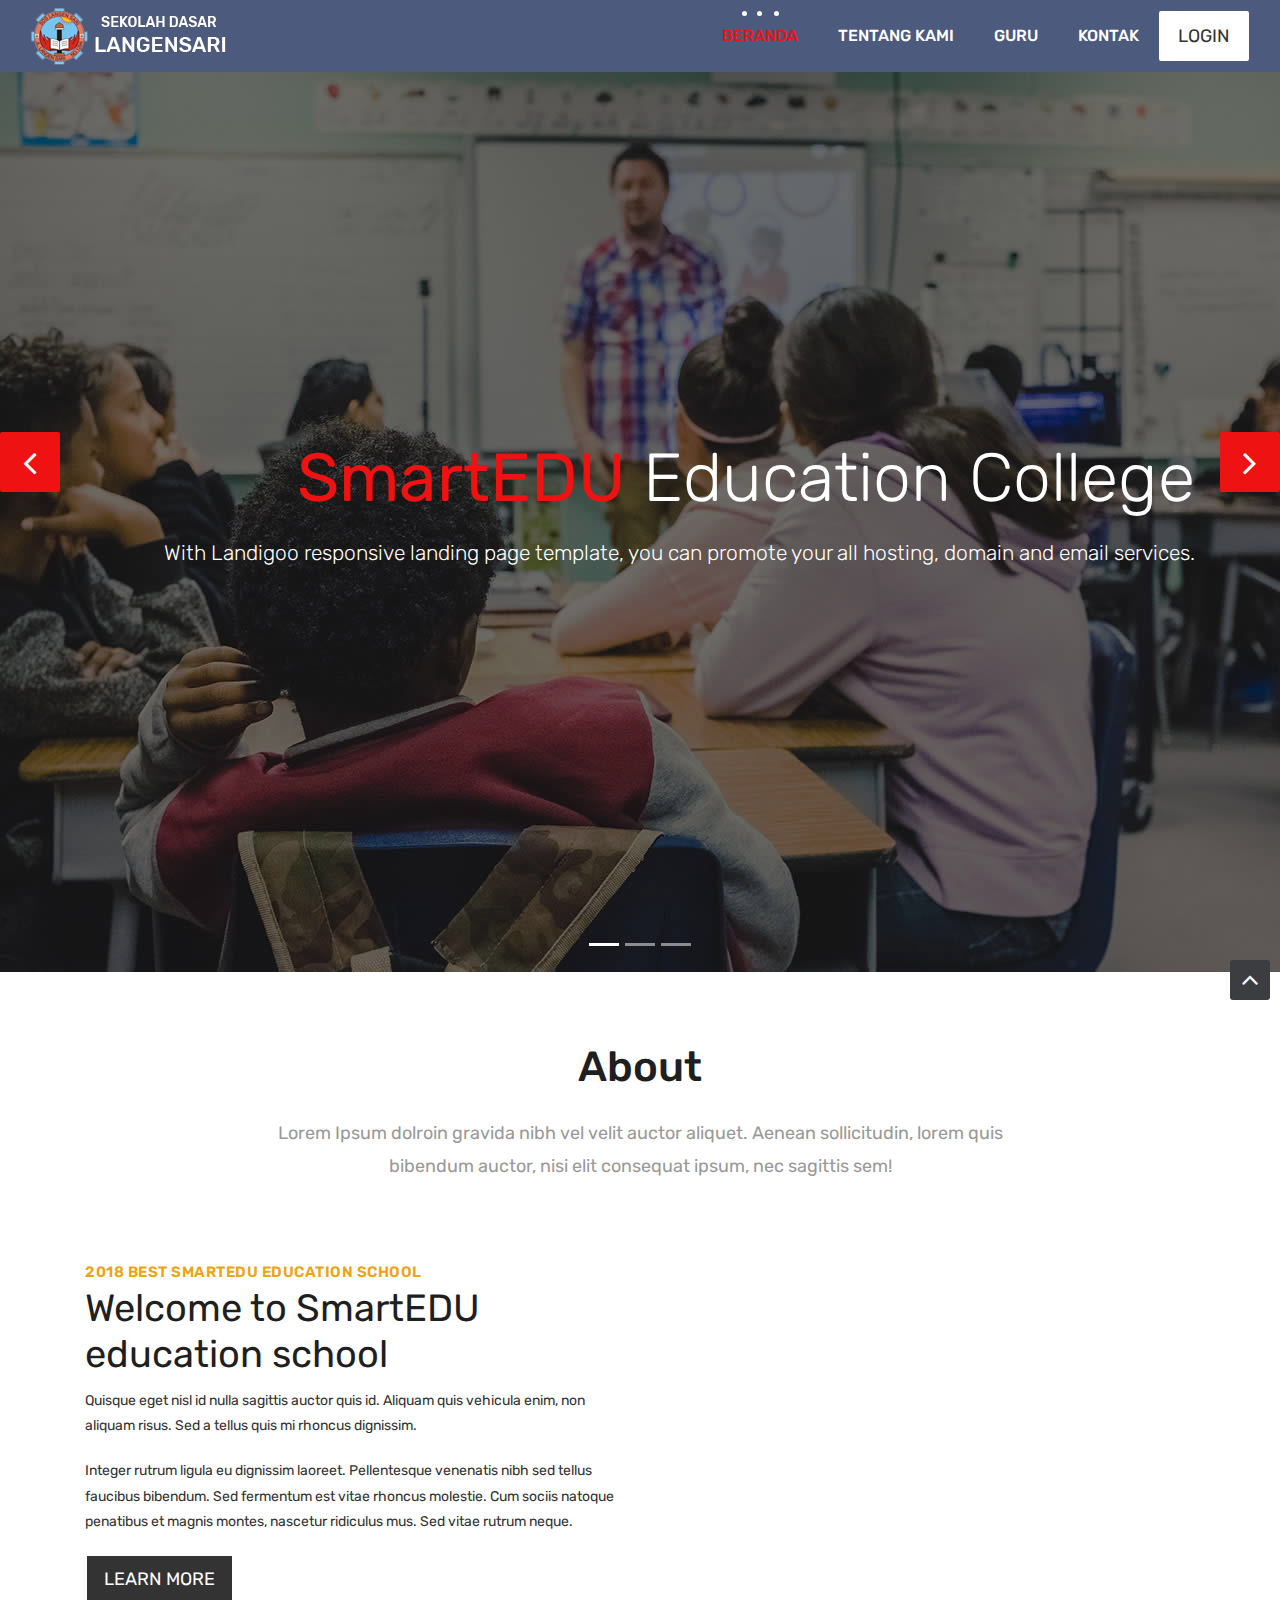
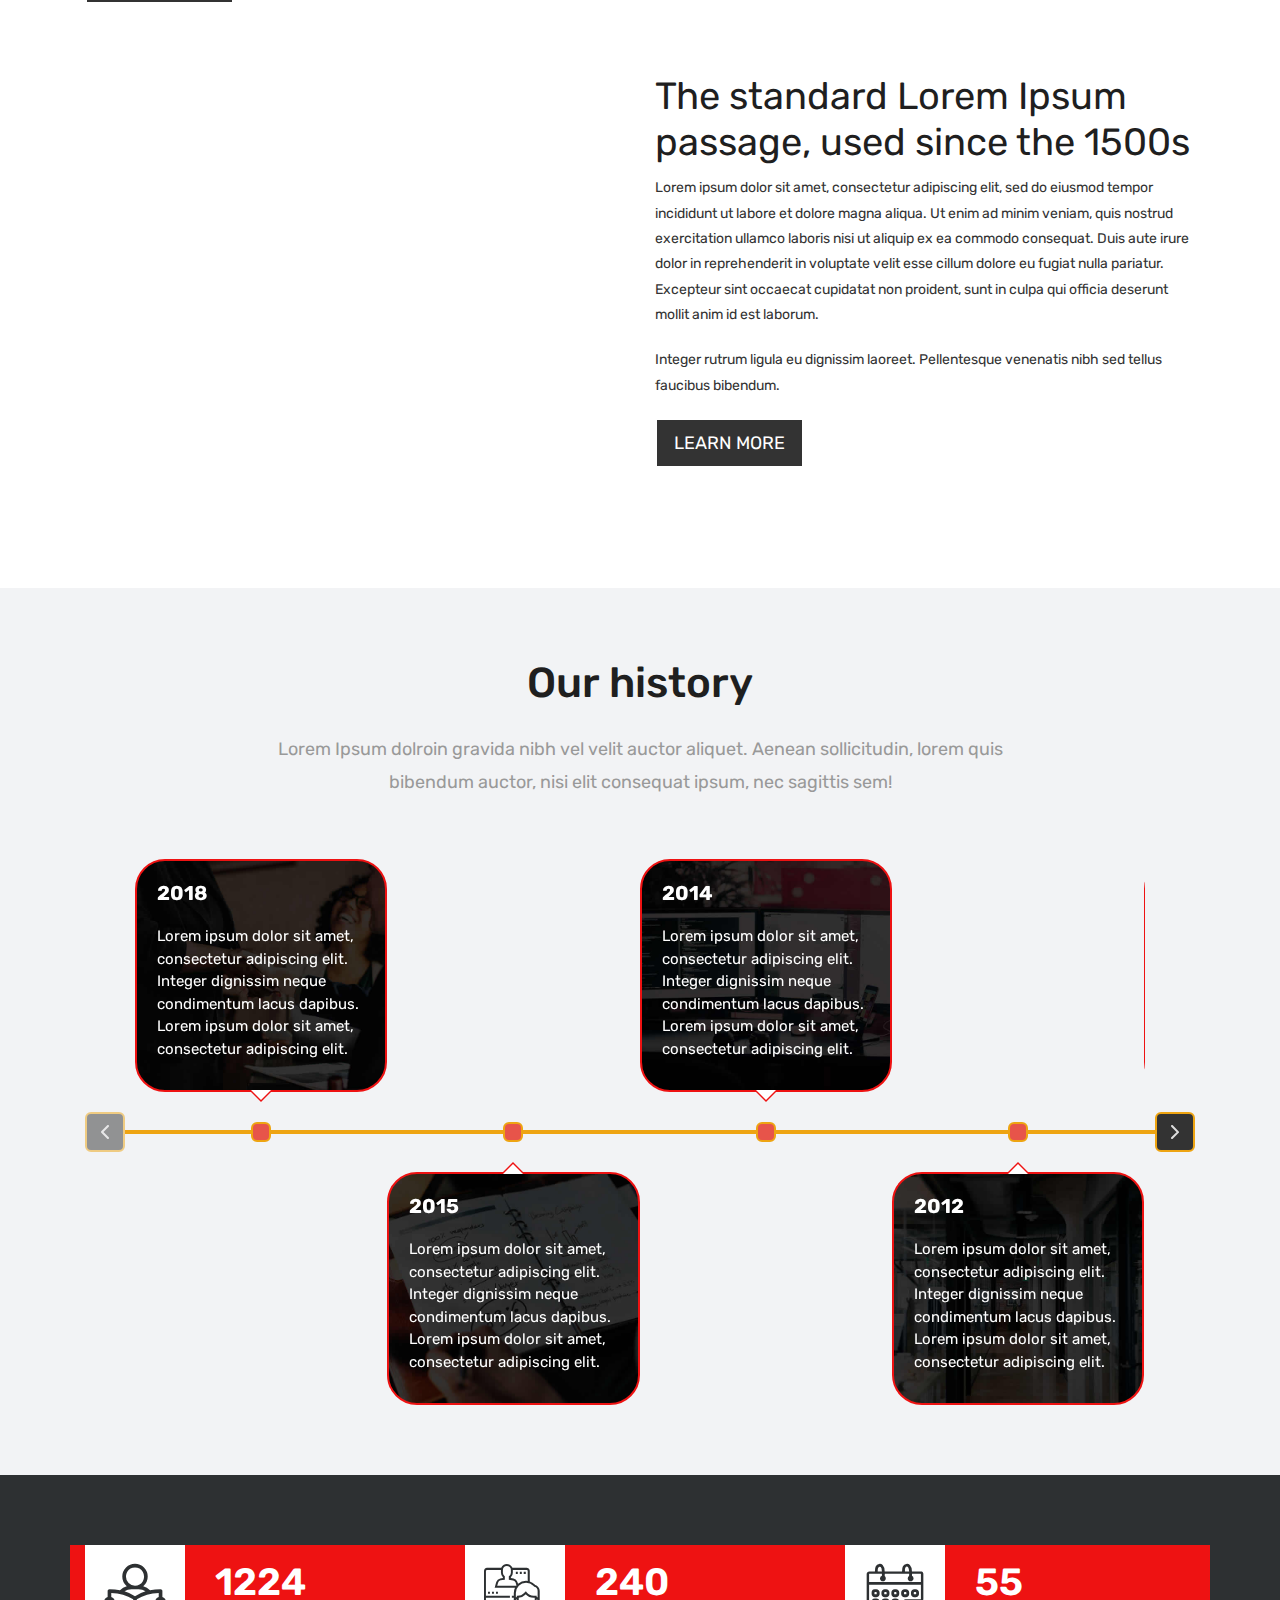
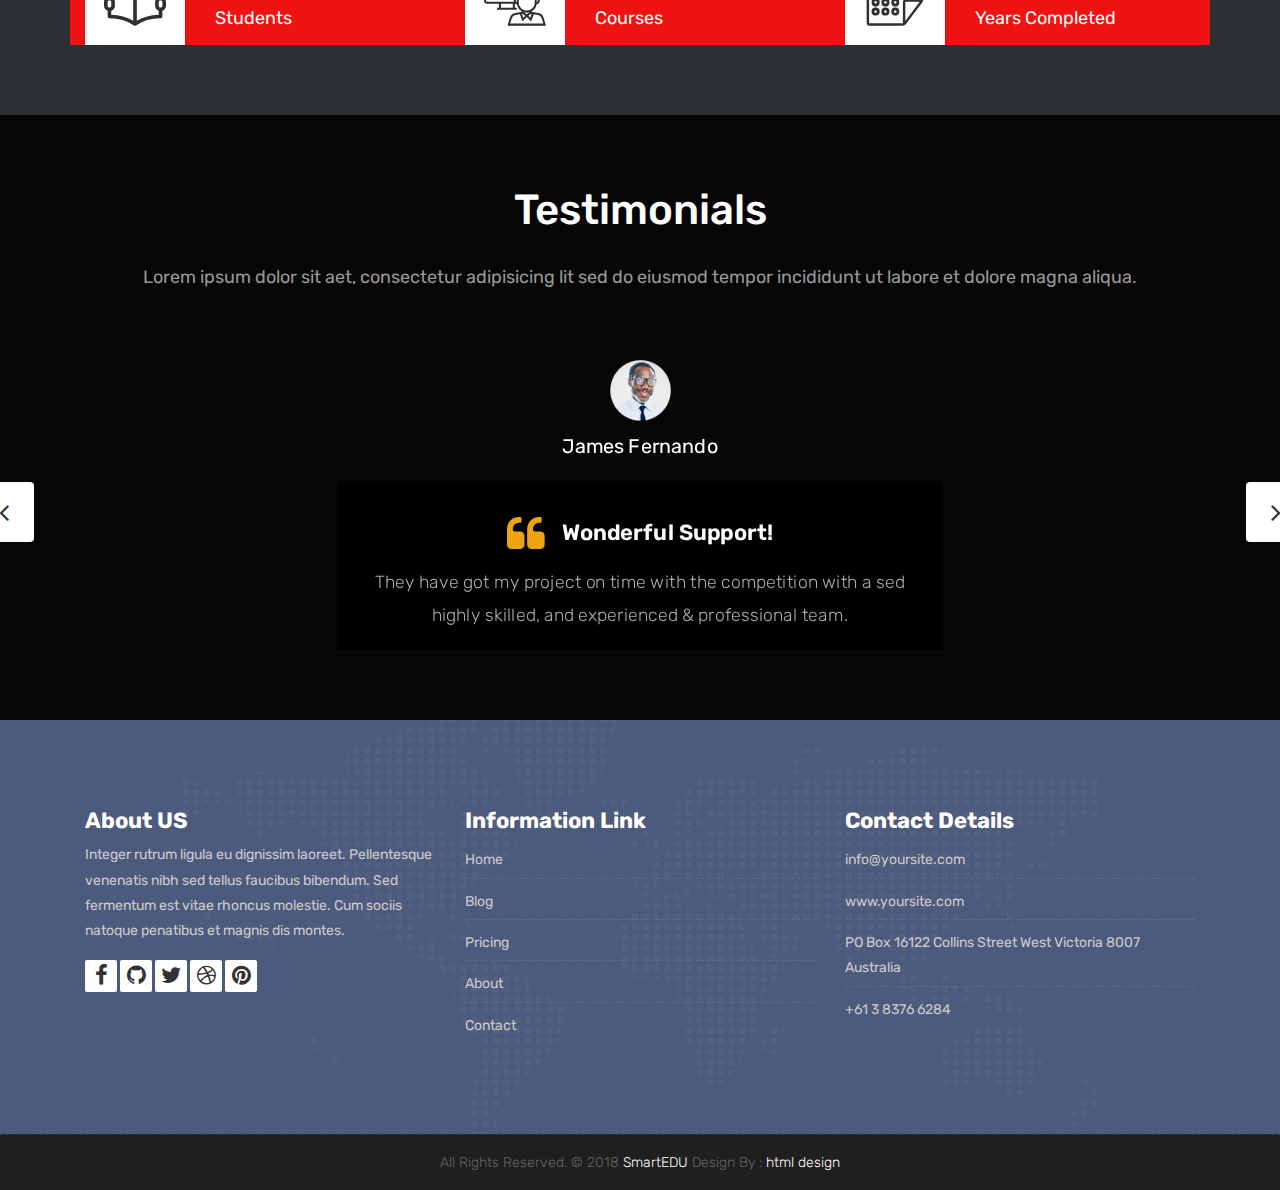
<file: index.html>
<!DOCTYPE html>
<html lang="en">

    <!-- Basic -->
    <meta charset="utf-8">
    <meta http-equiv="X-UA-Compatible" content="IE=edge">   
   
    <!-- Mobile Metas -->
    <meta name="viewport" content="width=device-width, initial-scale=1">
 
     <!-- Site Metas -->
    <title>SD Langensari</title>  
    <meta name="keywords" content="">
    <meta name="description" content="">
    <meta name="author" content="">

    <!-- Site Icons -->
    <link rel="shortcut icon" href="images/favicon-1.png" type="image/x-icon" />
    <link rel="apple-touch-icon" href="images/apple-touch-icon.png">

    <!-- Bootstrap CSS -->
    <link rel="stylesheet" href="css/bootstrap.min.css">
    <!-- Site CSS -->
    <link rel="stylesheet" href="style.css">
    <!-- ALL VERSION CSS -->
    <link rel="stylesheet" href="css/versions.css">
    <!-- Responsive CSS -->
    <link rel="stylesheet" href="css/responsive.css">
    <!-- Custom CSS -->
    <link rel="stylesheet" href="css/custom.css">

    <!-- Modernizer for Portfolio -->
    <script src="js/modernizer.js"></script>

    <!--[if lt IE 9]>
      <script src="https://oss.maxcdn.com/libs/html5shiv/3.7.0/html5shiv.js"></script>
      <script src="https://oss.maxcdn.com/libs/respond.js/1.4.2/respond.min.js"></script>
    <![endif]-->

</head>
<body class="host_version"> 

	<!-- Modal -->
	<div class="modal fade" id="login" tabindex="-1" role="dialog" aria-labelledby="myModalLabel">
	  <div class="modal-dialog modal-dialog-centered modal-lg" role="document">
		<div class="modal-content">
			<div class="modal-header tit-up">
				<button type="button" class="close" data-dismiss="modal" aria-hidden="true">&times;</button>
				<h4 class="modal-title">Login/Daftar</h4>
			</div>
			<div class="modal-body customer-box">
				<!-- Nav tabs -->
				<ul class="nav nav-tabs">
					<li><a class="active" href="#Login" data-toggle="tab">Login</a></li>
					<li><a href="#Registration" data-toggle="tab">Daftar</a></li>
				</ul>
				<!-- Tab panes -->
				<div class="tab-content">
					<div class="tab-pane active" id="Login">
						<form role="form" class="form-horizontal">
							<div class="form-group">
								<div class="col-sm-12">
									<input class="form-control" id="email1" placeholder="Name" type="text">
								</div>
							</div>
							<div class="form-group">
								<div class="col-sm-12">
									<input class="form-control" id="exampleInputPassword1" placeholder="Email" type="email">
								</div>
							</div>
							<div class="row">
								<div class="col-sm-10">
									<button type="submit" class="btn btn-light btn-radius btn-brd grd1">
										Login
									</button>
									<a class="for-pwd" href="javascript:;">Forgot your password?</a>
								</div>
							</div>
						</form>
					</div>
					<div class="tab-pane" id="Registration">
						<form role="form" class="form-horizontal">
							<div class="form-group">
								<div class="col-sm-12">
									<input class="form-control" placeholder="Name" type="text">
								</div>
							</div>
							<div class="form-group">
								<div class="col-sm-12">
									<input class="form-control" id="email" placeholder="Email" type="email">
								</div>
							</div>
							<div class="form-group">
								<div class="col-sm-12">
									<input class="form-control" id="mobile" placeholder="Mobile" type="email">
								</div>
							</div>
							<div class="form-group">
								<div class="col-sm-12">
									<input class="form-control" id="password" placeholder="Password" type="password">
								</div>
							</div>
							<div class="row">							
								<div class="col-sm-10">
									<button type="button" class="btn btn-light btn-radius btn-brd grd1">
										Save &amp; Continue
									</button>
									<button type="button" class="btn btn-light btn-radius btn-brd grd1">
										Cancel</button>
								</div>
							</div>
						</form>
					</div>
				</div>
			</div>
		</div>
    </div>
	</div>

    <!-- LOADER -->
	<div id="preloader">
		<div class="loader-container">
			<div class="progress-br float shadow">
				<div class="progress__item"></div>
			</div>
		</div>
	</div>
	<!-- END LOADER -->	
	
	<!-- Start header -->
	<header class="top-navbar">
		<nav class="navbar navbar-expand-lg navbar-light bg-light">
			<div class="container-fluid">
				<a class="navbar-brand" href="index.html">
					<img src="images/logo.png" alt="" />
				</a>
				<button class="navbar-toggler" type="button" data-toggle="collapse" data-target="#navbars-host" aria-controls="navbars-rs-food" aria-expanded="false" aria-label="Toggle navigation">
					<span class="icon-bar"></span>
                    <span class="icon-bar"></span>
                    <span class="icon-bar"></span>
				</button>
				<div class="collapse navbar-collapse" id="navbars-host">
					<ul class="navbar-nav ml-auto">
						<li class="nav-item active"><a class="nav-link" href="index.html">Beranda</a></li>
						<li class="nav-item"><a class="nav-link" href="about.html">Tentang Kami</a></li>
						<!--<li class="nav-item dropdown">
							<a class="nav-link dropdown-toggle" href="#" id="dropdown-a" data-toggle="dropdown">Course </a>
							<div class="dropdown-menu" aria-labelledby="dropdown-a">
								<a class="dropdown-item" href="course-grid-2.html">Course Grid 2 </a>
								<a class="dropdown-item" href="course-grid-3.html">Course Grid 3 </a>
								<a class="dropdown-item" href="course-grid-4.html">Course Grid 4 </a>
							</div>
						</li>
						<li class="nav-item dropdown">
							<a class="nav-link dropdown-toggle" href="#" id="dropdown-a" data-toggle="dropdown">Blog </a>
							<div class="dropdown-menu" aria-labelledby="dropdown-a">
								<a class="dropdown-item" href="blog.html">Blog </a>
								<a class="dropdown-item" href="blog-single.html">Blog single </a>
							</div> -->
						</li>
						<li class="nav-item"><a class="nav-link" href="teachers.html">Guru</a></li>
						<li class="nav-item"><a class="nav-link" href="contact.html">Kontak</a></li>
					</ul>
					<ul class="nav navbar-nav navbar-right">
                        <li><a class="hover-btn-new log white" href="#" data-toggle="modal" data-target="#login"><span>LOGIN</span></a></li>
                    </ul>
				</div>
			</div>
		</nav>
	</header>
	<!-- End header -->
	
	<div id="carouselExampleControls" class="carousel slide bs-slider box-slider" data-ride="carousel" data-pause="hover" data-interval="false" >
		<!-- Indicators -->
		<ol class="carousel-indicators">
			<li data-target="#carouselExampleControls" data-slide-to="0" class="active"></li>
			<li data-target="#carouselExampleControls" data-slide-to="1"></li>
			<li data-target="#carouselExampleControls" data-slide-to="2"></li>
		</ol>
		<div class="carousel-inner" role="listbox">
			<div class="carousel-item active">
				<div id="home" class="first-section" style="background-image:url('images/slider-01.jpg');">
					<div class="dtab">
						<div class="container">
							<div class="row">
								<div class="col-md-12 col-sm-12 text-right">
									<div class="big-tagline">
										<h2><strong>SmartEDU </strong> education College</h2>
										<p class="lead">With Landigoo responsive landing page template, you can promote your all hosting, domain and email services. </p>
									</div>
								</div>
							</div><!-- end row -->            
						</div><!-- end container -->
					</div>
				</div><!-- end section -->
			</div>
			<div class="carousel-item">
				<div id="home" class="first-section" style="background-image:url('images/slider-02.jpg');">
					<div class="dtab">
						<div class="container">
							<div class="row">
								<div class="col-md-12 col-sm-12 text-left">
									<div class="big-tagline">
										<h2 data-animation="animated zoomInRight">SmartEDU <strong>education school</strong></h2>
										<p class="lead" data-animation="animated fadeInLeft">With Landigoo responsive landing page template, you can promote your all hosting, domain and email services. </p>
									</div>
								</div>
							</div><!-- end row -->            
						</div><!-- end container -->
					</div>
				</div><!-- end section -->
			</div>
			<div class="carousel-item">
				<div id="home" class="first-section" style="background-image:url('images/slider-03.jpg');">
					<div class="dtab">
						<div class="container">
							<div class="row">
								<div class="col-md-12 col-sm-12 text-center">
									<div class="big-tagline">
										<h2 data-animation="animated zoomInRight"><strong>VPS Servers</strong> Company</h2>
										<p class="lead" data-animation="animated fadeInLeft">1 IP included with each server 
											Your Choice of any OS (CentOS, Windows, Debian, Fedora)
											FREE Reboots</p>
									</div>
								</div>
							</div><!-- end row -->            
						</div><!-- end container -->
					</div>
				</div><!-- end section -->
			</div>
			<!-- Left Control -->
			<a class="new-effect carousel-control-prev" href="#carouselExampleControls" role="button" data-slide="prev">
				<span class="fa fa-angle-left" aria-hidden="true"></span>
				<span class="sr-only">Previous</span>
			</a>

			<!-- Right Control -->
			<a class="new-effect carousel-control-next" href="#carouselExampleControls" role="button" data-slide="next">
				<span class="fa fa-angle-right" aria-hidden="true"></span>
				<span class="sr-only">Next</span>
			</a>
		</div>
	</div>
	
    <div id="overviews" class="section wb">
        <div class="container">
            <div class="section-title row text-center">
                <div class="col-md-8 offset-md-2">
                    <h3>About</h3>
                    <p class="lead">Lorem Ipsum dolroin gravida nibh vel velit auctor aliquet. Aenean sollicitudin, lorem quis bibendum auctor, nisi elit consequat ipsum, nec sagittis sem!</p>
                </div>
            </div><!-- end title -->
        
            <div class="row align-items-center">
                <div class="col-xl-6 col-lg-6 col-md-12 col-sm-12">
                    <div class="message-box">
                        <h4>2018 BEST SmartEDU education school</h4>
                        <h2>Welcome to SmartEDU education school</h2>
                        <p>Quisque eget nisl id nulla sagittis auctor quis id. Aliquam quis vehicula enim, non aliquam risus. Sed a tellus quis mi rhoncus dignissim.</p>

                        <p> Integer rutrum ligula eu dignissim laoreet. Pellentesque venenatis nibh sed tellus faucibus bibendum. Sed fermentum est vitae rhoncus molestie. Cum sociis natoque penatibus et magnis montes, nascetur ridiculus mus. Sed vitae rutrum neque. </p>

                        <a href="#" class="hover-btn-new orange"><span>Learn More</span></a>
                    </div><!-- end messagebox -->
                </div><!-- end col -->
				
				<div class="col-xl-6 col-lg-6 col-md-12 col-sm-12">
                    <div class="post-media wow fadeIn">
                        <img src="images/about_02.jpg" alt="" class="img-fluid img-rounded">
                    </div><!-- end media -->
                </div><!-- end col -->
			</div>
			<div class="row align-items-center">
				<div class="col-xl-6 col-lg-6 col-md-12 col-sm-12">
                    <div class="post-media wow fadeIn">
                        <img src="images/about_03.jpg" alt="" class="img-fluid img-rounded">
                    </div><!-- end media -->
                </div><!-- end col -->
				
				<div class="col-xl-6 col-lg-6 col-md-12 col-sm-12">
                    <div class="message-box">
                        <h2>The standard Lorem Ipsum passage, used since the 1500s</h2>
                        <p>Lorem ipsum dolor sit amet, consectetur adipiscing elit, sed do eiusmod tempor incididunt ut labore et dolore magna aliqua. Ut enim ad minim veniam, quis nostrud exercitation ullamco laboris nisi ut aliquip ex ea commodo consequat. Duis aute irure dolor in reprehenderit in voluptate velit esse cillum dolore eu fugiat nulla pariatur. Excepteur sint occaecat cupidatat non proident, sunt in culpa qui officia deserunt mollit anim id est laborum.</p>

                        <p> Integer rutrum ligula eu dignissim laoreet. Pellentesque venenatis nibh sed tellus faucibus bibendum.</p>

                        <a href="#" class="hover-btn-new orange"><span>Learn More</span></a>
                    </div><!-- end messagebox -->
                </div><!-- end col -->
				
            </div><!-- end row -->
        </div><!-- end container -->
    </div><!-- end section -->

    <section class="section lb page-section">
		<div class="container">
            <div class="section-title row text-center">
                <div class="col-md-8 offset-md-2">
                    <h3>Our history</h3>
                    <p class="lead">Lorem Ipsum dolroin gravida nibh vel velit auctor aliquet. Aenean sollicitudin, lorem quis bibendum auctor, nisi elit consequat ipsum, nec sagittis sem!</p>
                </div>
            </div><!-- end title -->
			<div class="timeline">
				<div class="timeline__wrap">
					<div class="timeline__items">
						<div class="timeline__item">
							<div class="timeline__content img-bg-01">
								<h2>2018</h2>
								<p>Lorem ipsum dolor sit amet, consectetur adipiscing elit. Integer dignissim neque condimentum lacus dapibus. Lorem
									ipsum dolor sit amet, consectetur adipiscing elit.</p>
							</div>
						</div>
						<div class="timeline__item">
							<div class="timeline__content img-bg-02">
								<h2>2015</h2>
								<p>Lorem ipsum dolor sit amet, consectetur adipiscing elit. Integer dignissim neque condimentum lacus dapibus. Lorem
									ipsum dolor sit amet, consectetur adipiscing elit.</p>
							</div>
						</div>
						<div class="timeline__item">
							<div class="timeline__content img-bg-03">
								<h2>2014</h2>
								<p>Lorem ipsum dolor sit amet, consectetur adipiscing elit. Integer dignissim neque condimentum lacus dapibus. Lorem
									ipsum dolor sit amet, consectetur adipiscing elit.</p>
							</div>
						</div>
						<div class="timeline__item">
							<div class="timeline__content img-bg-04">
								<h2>2012</h2>
								<p>Lorem ipsum dolor sit amet, consectetur adipiscing elit. Integer dignissim neque condimentum lacus dapibus. Lorem
									ipsum dolor sit amet, consectetur adipiscing elit.</p>
							</div>
						</div>
						<div class="timeline__item">
							<div class="timeline__content img-bg-01">
								<h2>2010</h2>
								<p>Lorem ipsum dolor sit amet, consectetur adipiscing elit. Integer dignissim neque condimentum lacus dapibus. Lorem
									ipsum dolor sit amet, consectetur adipiscing elit.</p>
							</div>
						</div>
						<div class="timeline__item">
							<div class="timeline__content img-bg-02">
								<h2>2007</h2>
								<p>Lorem ipsum dolor sit amet, consectetur adipiscing elit. Integer dignissim neque condimentum lacus dapibus. Lorem
									ipsum dolor sit amet, consectetur adipiscing elit.</p>
							</div>
						</div>
						<div class="timeline__item">
							<div class="timeline__content img-bg-03">
								<h2>2004</h2>
								<p>Lorem ipsum dolor sit amet, consectetur adipiscing elit. Integer dignissim neque condimentum lacus dapibus. Lorem
									ipsum dolor sit amet, consectetur adipiscing elit.</p>
							</div>
						</div>
						<div class="timeline__item">
							<div class="timeline__content img-bg-04">
								<h2>2002</h2>
								<p>Lorem ipsum dolor sit amet, consectetur adipiscing elit. Integer dignissim neque condimentum lacus dapibus. Lorem
									ipsum dolor sit amet, consectetur adipiscing elit.</p>
							</div>
						</div>
					</div>
				</div>
			</div>
		</div>
	</section>

	<div class="section cl">
		<div class="container">
			<div class="row text-left stat-wrap">
				<div class="col-md-4 col-sm-4 col-xs-12">
					<span data-scroll class="global-radius icon_wrap effect-1 alignleft"><i class="flaticon-study"></i></span>
					<p class="stat_count">12000</p>
					<h3>Students</h3>
				</div><!-- end col -->

				<div class="col-md-4 col-sm-4 col-xs-12">
					<span data-scroll class="global-radius icon_wrap effect-1 alignleft"><i class="flaticon-online"></i></span>
					<p class="stat_count">240</p>
					<h3>Courses</h3>
				</div><!-- end col -->

				<div class="col-md-4 col-sm-4 col-xs-12">
					<span data-scroll class="global-radius icon_wrap effect-1 alignleft"><i class="flaticon-years"></i></span>
					<p class="stat_count">55</p>
					<h3>Years Completed</h3>
				</div><!-- end col -->
			</div><!-- end row -->
		</div><!-- end container -->
	</div><!-- end section -->

    <div id="testimonials" class="parallax section db parallax-off" style="background-image:url('images/parallax_04.jpg');">
        <div class="container">
            <div class="section-title text-center">
                <h3>Testimonials</h3>
                <p>Lorem ipsum dolor sit aet, consectetur adipisicing lit sed do eiusmod tempor incididunt ut labore et dolore magna aliqua. </p>
            </div><!-- end title -->

            <div class="row">
                <div class="col-md-12 col-sm-12">
                    <div class="testi-carousel owl-carousel owl-theme">
                        <div class="testimonial clearfix">
							<div class="testi-meta">
                                <img src="images/testi_01.png" alt="" class="img-fluid">
                                <h4>James Fernando </h4>
                            </div>
                            <div class="desc">
                                <h3><i class="fa fa-quote-left"></i> Wonderful Support!</h3>
                                <p class="lead">They have got my project on time with the competition with a sed highly skilled, and experienced & professional team.</p>
                            </div>
                            <!-- end testi-meta -->
                        </div>
                        <!-- end testimonial -->

                        <div class="testimonial clearfix">
							<div class="testi-meta">
                                <img src="images/testi_02.png" alt="" class="img-fluid">
                                <h4>Jacques Philips </h4>
                            </div>
                            <div class="desc">
                                <h3><i class="fa fa-quote-left"></i> Awesome Services!</h3>
                                <p class="lead">Explain to you how all this mistaken idea of denouncing pleasure and praising pain was born and I will give you completed.</p>
                            </div>
                            <!-- end testi-meta -->
                        </div>
                        <!-- end testimonial -->

                        <div class="testimonial clearfix">
							<div class="testi-meta">
                                <img src="images/testi_03.png" alt="" class="img-fluid ">
                                <h4>Venanda Mercy </h4>
                            </div>
                            <div class="desc">
                                <h3><i class="fa fa-quote-left"></i> Great & Talented Team!</h3>
                                <p class="lead">The master-builder of human happines no one rejects, dislikes avoids pleasure itself, because it is very pursue pleasure. </p>
                            </div>
                            <!-- end testi-meta -->
                        </div>
                        <!-- end testimonial -->
                        <div class="testimonial clearfix">
							<div class="testi-meta">
                                <img src="images/testi_01.png" alt="" class="img-fluid">
                                <h4>James Fernando </h4>
                            </div>
                            <div class="desc">
                                <h3><i class="fa fa-quote-left"></i> Wonderful Support!</h3>
                                <p class="lead">They have got my project on time with the competition with a sed highly skilled, and experienced & professional team.</p>
                            </div>
                            <!-- end testi-meta -->
                        </div>
                        <!-- end testimonial -->

                        <div class="testimonial clearfix">
							<div class="testi-meta">
                                <img src="images/testi_02.png" alt="" class="img-fluid">
                                <h4>Jacques Philips </h4>
                            </div>
                            <div class="desc">
                                <h3><i class="fa fa-quote-left"></i> Awesome Services!</h3>
                                <p class="lead">Explain to you how all this mistaken idea of denouncing pleasure and praising pain was born and I will give you completed.</p>
                            </div>
                            <!-- end testi-meta -->
                        </div>
                        <!-- end testimonial -->

                        <div class="testimonial clearfix">
							<div class="testi-meta">
                                <img src="images/testi_03.png" alt="" class="img-fluid">
                                <h4>Venanda Mercy </h4>
                            </div>
                            <div class="desc">
                                <h3><i class="fa fa-quote-left"></i> Great & Talented Team!</h3>
                                <p class="lead">The master-builder of human happines no one rejects, dislikes avoids pleasure itself, because it is very pursue pleasure. </p>
                            </div>
                            <!-- end testi-meta -->
                        </div><!-- end testimonial -->
                    </div><!-- end carousel -->
                </div><!-- end col -->
            </div><!-- end row -->
        </div><!-- end container -->
    </div><!-- end section -->

    <footer class="footer">
        <div class="container">
            <div class="row">
                <div class="col-lg-4 col-md-4 col-xs-12">
                    <div class="widget clearfix">
                        <div class="widget-title">
                            <h3>About US</h3>
                        </div>
                        <p> Integer rutrum ligula eu dignissim laoreet. Pellentesque venenatis nibh sed tellus faucibus bibendum. Sed fermentum est vitae rhoncus molestie. Cum sociis natoque penatibus et magnis dis montes.</p>   
						<div class="footer-right">
							<ul class="footer-links-soi">
								<li><a href="#"><i class="fa fa-facebook"></i></a></li>
								<li><a href="#"><i class="fa fa-github"></i></a></li>
								<li><a href="#"><i class="fa fa-twitter"></i></a></li>
								<li><a href="#"><i class="fa fa-dribbble"></i></a></li>
								<li><a href="#"><i class="fa fa-pinterest"></i></a></li>
							</ul><!-- end links -->
						</div>						
                    </div><!-- end clearfix -->
                </div><!-- end col -->

				<div class="col-lg-4 col-md-4 col-xs-12">
                    <div class="widget clearfix">
                        <div class="widget-title">
                            <h3>Information Link</h3>
                        </div>
                        <ul class="footer-links">
                            <li><a href="#">Home</a></li>
                            <li><a href="#">Blog</a></li>
                            <li><a href="#">Pricing</a></li>
							<li><a href="#">About</a></li>
							<li><a href="#">Contact</a></li>
                        </ul><!-- end links -->
                    </div><!-- end clearfix -->
                </div><!-- end col -->
				
                <div class="col-lg-4 col-md-4 col-xs-12">
                    <div class="widget clearfix">
                        <div class="widget-title">
                            <h3>Contact Details</h3>
                        </div>

                        <ul class="footer-links">
                            <li><a href="mailto:#">info@yoursite.com</a></li>
                            <li><a href="#">www.yoursite.com</a></li>
                            <li>PO Box 16122 Collins Street West Victoria 8007 Australia</li>
                            <li>+61 3 8376 6284</li>
                        </ul><!-- end links -->
                    </div><!-- end clearfix -->
                </div><!-- end col -->
				
            </div><!-- end row -->
        </div><!-- end container -->
    </footer><!-- end footer -->

    <div class="copyrights">
        <div class="container">
            <div class="footer-distributed">
                <div class="footer-center">                   
                    <p class="footer-company-name">All Rights Reserved. &copy; 2018 <a href="#">SmartEDU</a> Design By : <a href="https://html.design/">html design</a></p>
                </div>
            </div>
        </div><!-- end container -->
    </div><!-- end copyrights -->

    <a href="#" id="scroll-to-top" class="dmtop global-radius"><i class="fa fa-angle-up"></i></a>

    <!-- ALL JS FILES -->
    <script src="js/all.js"></script>
    <!-- ALL PLUGINS -->
    <script src="js/custom.js"></script>
	<script src="js/timeline.min.js"></script>
	<script>
		timeline(document.querySelectorAll('.timeline'), {
			forceVerticalMode: 700,
			mode: 'horizontal',
			verticalStartPosition: 'left',
			visibleItems: 4
		});
	</script>
</body>
</html>
</file>
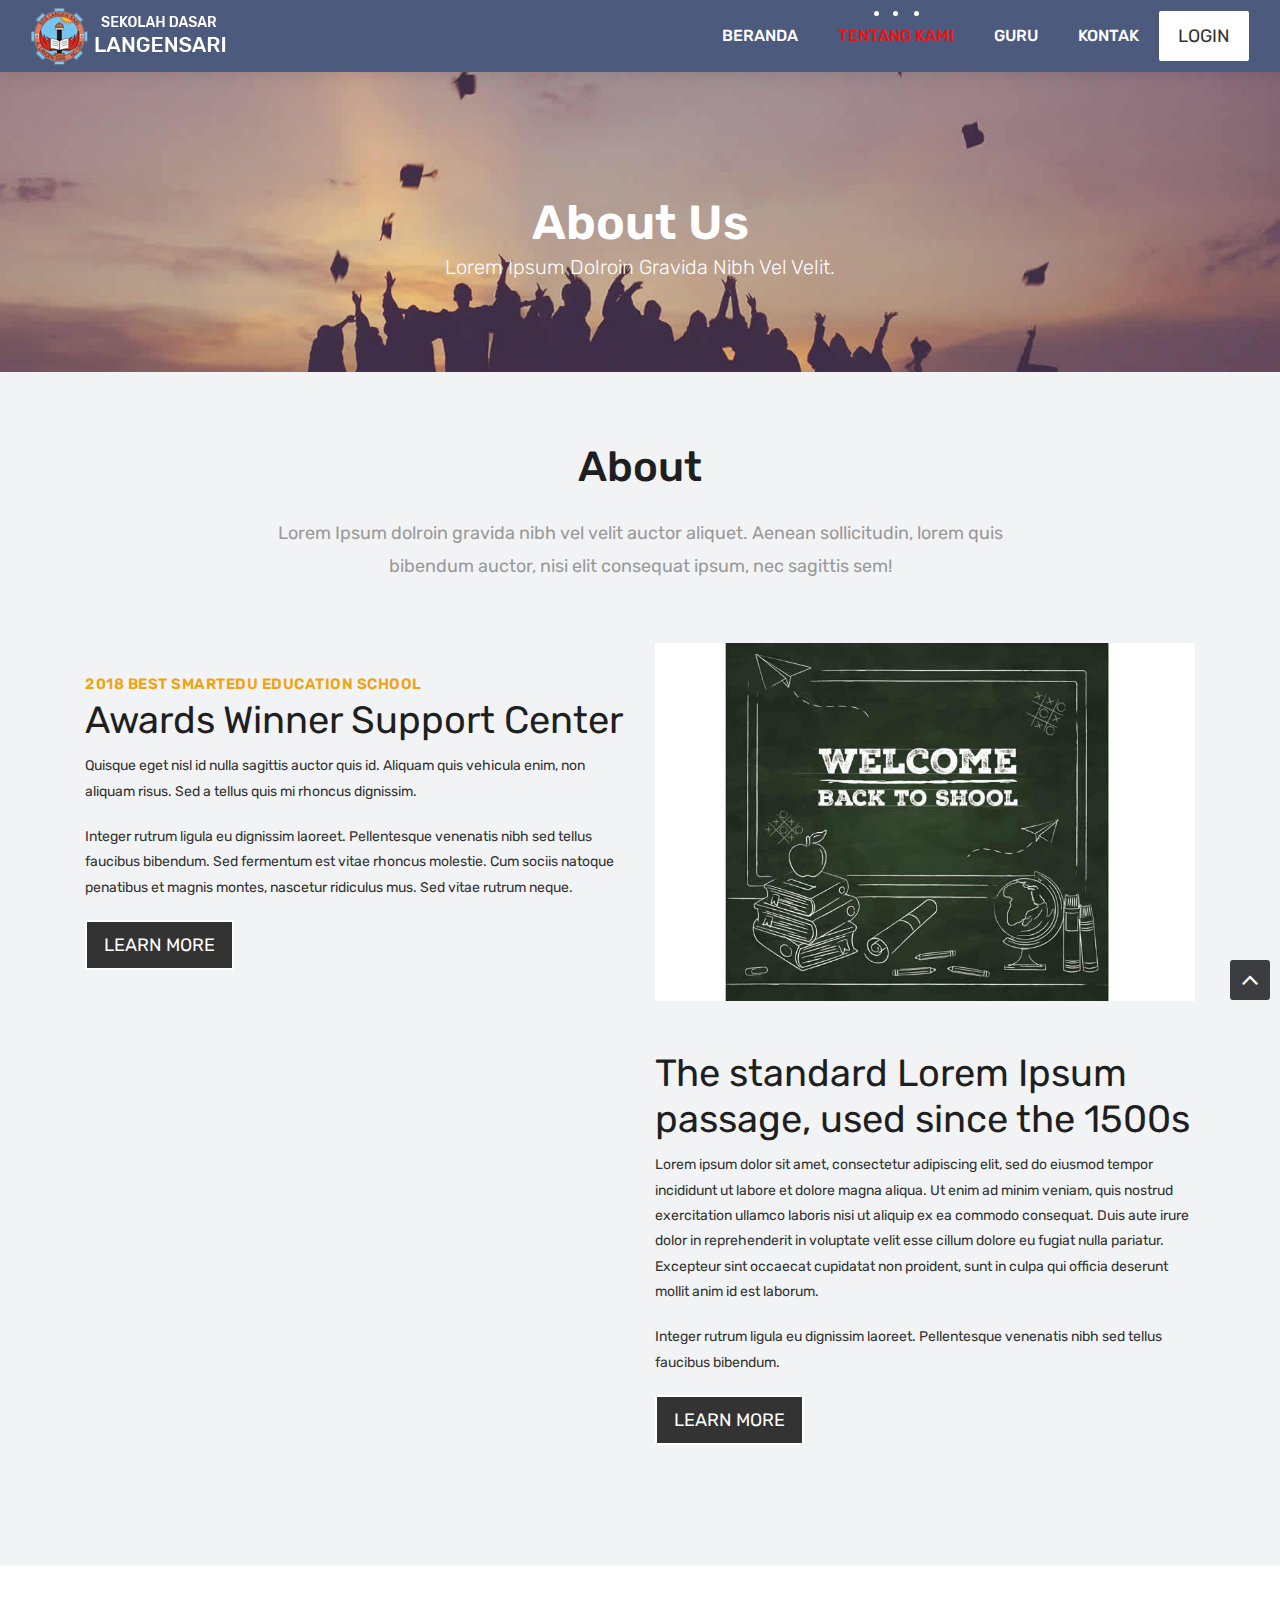
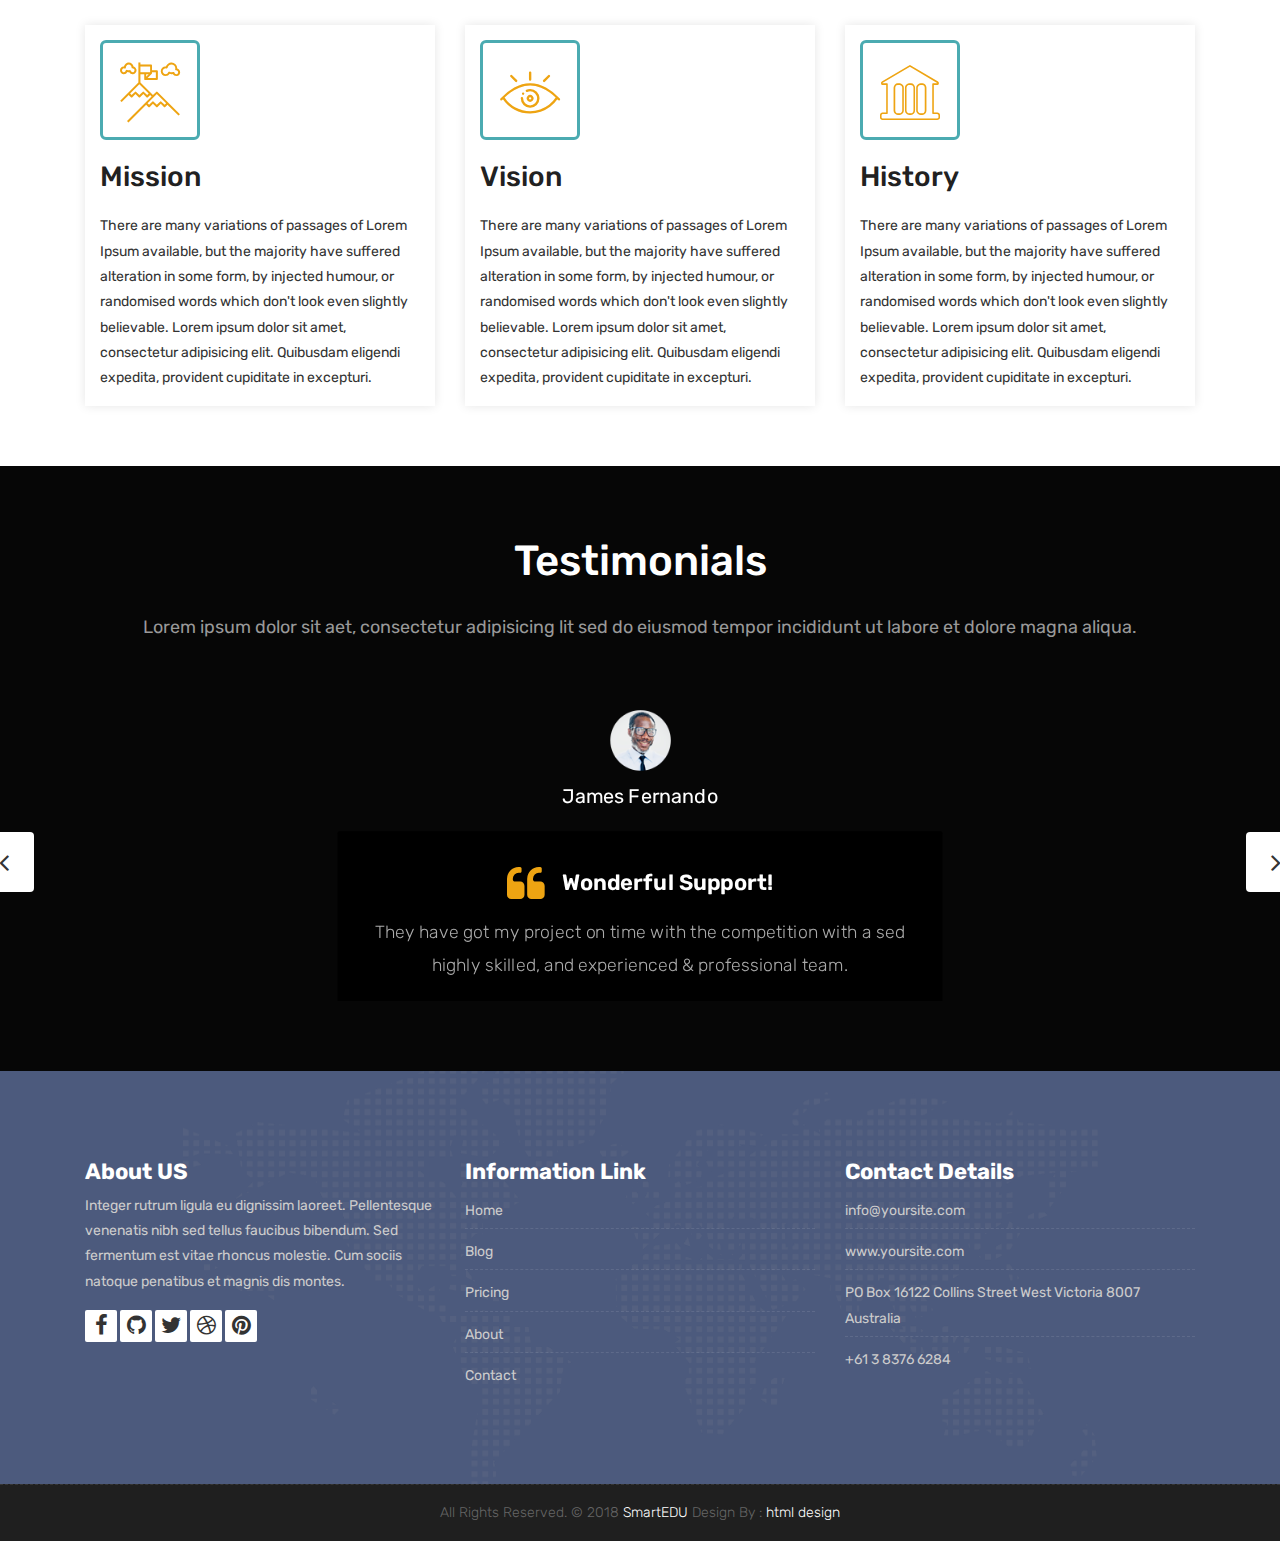
<file: about.html>
<!DOCTYPE html>
<html lang="en">

    <!-- Basic -->
    <meta charset="utf-8">
    <meta http-equiv="X-UA-Compatible" content="IE=edge">   
   
    <!-- Mobile Metas -->
    <meta name="viewport" content="width=device-width, initial-scale=1">
 
     <!-- Site Metas -->
    <title>SmartEDU - Education Responsive HTML5 Template</title>  
    <meta name="keywords" content="">
    <meta name="description" content="">
    <meta name="author" content="">

    <!-- Site Icons -->
    <link rel="shortcut icon" href="images/favicon.ico" type="image/x-icon" />
    <link rel="apple-touch-icon" href="images/apple-touch-icon.png">

    <!-- Bootstrap CSS -->
    <link rel="stylesheet" href="css/bootstrap.min.css">
    <!-- Site CSS -->
    <link rel="stylesheet" href="style.css">
    <!-- ALL VERSION CSS -->
    <link rel="stylesheet" href="css/versions.css">
    <!-- Responsive CSS -->
    <link rel="stylesheet" href="css/responsive.css">
    <!-- Custom CSS -->
    <link rel="stylesheet" href="css/custom.css">

    <!-- Modernizer for Portfolio -->
    <script src="js/modernizer.js"></script>

    <!--[if lt IE 9]>
      <script src="https://oss.maxcdn.com/libs/html5shiv/3.7.0/html5shiv.js"></script>
      <script src="https://oss.maxcdn.com/libs/respond.js/1.4.2/respond.min.js"></script>
    <![endif]-->

</head>
<body class="host_version"> 

	<!-- Modal -->
	<div class="modal fade" id="login" tabindex="-1" role="dialog" aria-labelledby="myModalLabel">
	  <div class="modal-dialog modal-dialog-centered modal-lg" role="document">
		<div class="modal-content">
			<div class="modal-header tit-up">
				<button type="button" class="close" data-dismiss="modal" aria-hidden="true">&times;</button>
				<h4 class="modal-title">Customer Login</h4>
			</div>
			<div class="modal-body customer-box">
				<!-- Nav tabs -->
				<ul class="nav nav-tabs">
					<li><a class="active" href="#Login" data-toggle="tab">Login</a></li>
					<li><a href="#Registration" data-toggle="tab">Registration</a></li>
				</ul>
				<!-- Tab panes -->
				<div class="tab-content">
					<div class="tab-pane active" id="Login">
						<form role="form" class="form-horizontal">
							<div class="form-group">
								<div class="col-sm-12">
									<input class="form-control" id="email1" placeholder="Name" type="text">
								</div>
							</div>
							<div class="form-group">
								<div class="col-sm-12">
									<input class="form-control" id="exampleInputPassword1" placeholder="Email" type="email">
								</div>
							</div>
							<div class="row">
								<div class="col-sm-10">
									<button type="submit" class="btn btn-light btn-radius btn-brd grd1">
										Submit
									</button>
									<a class="for-pwd" href="javascript:;">Forgot your password?</a>
								</div>
							</div>
						</form>
					</div>
					<div class="tab-pane" id="Registration">
						<form role="form" class="form-horizontal">
							<div class="form-group">
								<div class="col-sm-12">
									<input class="form-control" placeholder="Name" type="text">
								</div>
							</div>
							<div class="form-group">
								<div class="col-sm-12">
									<input class="form-control" id="email" placeholder="Email" type="email">
								</div>
							</div>
							<div class="form-group">
								<div class="col-sm-12">
									<input class="form-control" id="mobile" placeholder="Mobile" type="email">
								</div>
							</div>
							<div class="form-group">
								<div class="col-sm-12">
									<input class="form-control" id="password" placeholder="Password" type="password">
								</div>
							</div>
							<div class="row">							
								<div class="col-sm-10">
									<button type="button" class="btn btn-light btn-radius btn-brd grd1">
										Save &amp; Continue
									</button>
									<button type="button" class="btn btn-light btn-radius btn-brd grd1">
										Cancel</button>
								</div>
							</div>
						</form>
					</div>
				</div>
			</div>
		</div>
	  </div>
	</div>

    <!-- LOADER -->
	<div id="preloader">
		<div class="loader-container">
			<div class="progress-br float shadow">
				<div class="progress__item"></div>
			</div>
		</div>
	</div>
	<!-- END LOADER -->	

    	<!-- Start header -->
	<header class="top-navbar">
		<nav class="navbar navbar-expand-lg navbar-light bg-light">
			<div class="container-fluid">
				<a class="navbar-brand" href="index.html">
					<img src="images/logo.png" alt="" />
				</a>
				<button class="navbar-toggler" type="button" data-toggle="collapse" data-target="#navbars-host" aria-controls="navbars-rs-food" aria-expanded="false" aria-label="Toggle navigation">
					<span class="icon-bar"></span>
                    <span class="icon-bar"></span>
                    <span class="icon-bar"></span>
				</button>
				<div class="collapse navbar-collapse" id="navbars-host">
					<ul class="navbar-nav ml-auto">
						<li class="nav-item"><a class="nav-link" href="index.html">Beranda</a></li>
						<li class="nav-item active"><a class="nav-link" href="about.html">Tentang Kami</a></li>
						<!--<li class="nav-item dropdown">
							<a class="nav-link dropdown-toggle" href="#" id="dropdown-a" data-toggle="dropdown">Course </a>
							<div class="dropdown-menu" aria-labelledby="dropdown-a">
								<a class="dropdown-item" href="course-grid-2.html">Course Grid 2 </a>
								<a class="dropdown-item" href="course-grid-3.html">Course Grid 3 </a>
								<a class="dropdown-item" href="course-grid-4.html">Course Grid 4 </a>
							</div>
						</li>
						<li class="nav-item dropdown">
							<a class="nav-link dropdown-toggle" href="#" id="dropdown-a" data-toggle="dropdown">Blog </a>
							<div class="dropdown-menu" aria-labelledby="dropdown-a">
								<a class="dropdown-item" href="blog.html">Blog </a>
								<a class="dropdown-item" href="blog-single.html">Blog single </a>
							</div> -->
						</li>
						<li class="nav-item"><a class="nav-link" href="teachers.html">Guru</a></li>
						<li class="nav-item"><a class="nav-link" href="contact.html">Kontak</a></li>
					</ul>
					<ul class="nav navbar-nav navbar-right">
                        <li><a class="hover-btn-new log white" href="#" data-toggle="modal" data-target="#login"><span>LOGIN</span></a></li>
                    </ul>
				</div>
			</div>
		</nav>
	</header>
	<!-- End header -->
	
	<div class="all-title-box">
		<div class="container text-center">
			<h1>About Us<span class="m_1">Lorem Ipsum dolroin gravida nibh vel velit.</span></h1>
		</div>
	</div>
	
    <div id="overviews" class="section lb">
        <div class="container">
            <div class="section-title row text-center">
                <div class="col-md-8 offset-md-2">
                    <h3>About</h3>
                    <p class="lead">Lorem Ipsum dolroin gravida nibh vel velit auctor aliquet. Aenean sollicitudin, lorem quis bibendum auctor, nisi elit consequat ipsum, nec sagittis sem!</p>
                </div>
            </div><!-- end title -->
        
            <div class="row align-items-center">
                <div class="col-xl-6 col-lg-6 col-md-12 col-sm-12">
                    <div class="message-box">
                        <h4>2018 BEST SmartEDU education school</h4>
                        <h2>Awards Winner Support Center</h2>
                        <p>Quisque eget nisl id nulla sagittis auctor quis id. Aliquam quis vehicula enim, non aliquam risus. Sed a tellus quis mi rhoncus dignissim.</p>

                        <p> Integer rutrum ligula eu dignissim laoreet. Pellentesque venenatis nibh sed tellus faucibus bibendum. Sed fermentum est vitae rhoncus molestie. Cum sociis natoque penatibus et magnis montes, nascetur ridiculus mus. Sed vitae rutrum neque. </p>

                        <a href="#" class="hover-btn-new orange"><span>Learn More</span></a>
                    </div><!-- end messagebox -->
                </div><!-- end col -->
				
				<div class="col-xl-6 col-lg-6 col-md-12 col-sm-12">
                    <div class="post-media wow fadeIn">
                        <img src="images/about_02.jpg" alt="" class="img-fluid img-rounded">
                    </div><!-- end media -->
                </div><!-- end col -->
			</div>
			<div class="row align-items-center">
				<div class="col-xl-6 col-lg-6 col-md-12 col-sm-12">
                    <div class="post-media wow fadeIn">
                        <img src="images/about_03.jpg" alt="" class="img-fluid img-rounded">
                    </div><!-- end media -->
                </div><!-- end col -->
				
				<div class="col-xl-6 col-lg-6 col-md-12 col-sm-12">
                    <div class="message-box">
                        <h2>The standard Lorem Ipsum passage, used since the 1500s</h2>
                        <p>Lorem ipsum dolor sit amet, consectetur adipiscing elit, sed do eiusmod tempor incididunt ut labore et dolore magna aliqua. Ut enim ad minim veniam, quis nostrud exercitation ullamco laboris nisi ut aliquip ex ea commodo consequat. Duis aute irure dolor in reprehenderit in voluptate velit esse cillum dolore eu fugiat nulla pariatur. Excepteur sint occaecat cupidatat non proident, sunt in culpa qui officia deserunt mollit anim id est laborum.</p>

                        <p> Integer rutrum ligula eu dignissim laoreet. Pellentesque venenatis nibh sed tellus faucibus bibendum.</p>

                        <a href="#" class="hover-btn-new orange"><span>Learn More</span></a>
                    </div><!-- end messagebox -->
                </div><!-- end col -->
				
            </div><!-- end row -->
        </div><!-- end container -->
    </div><!-- end section -->
	
	<div class="hmv-box">
		<div class="container">
			<div class="row">
				<div class="col-lg-4 col-md-6 col-12">
					<div class="inner-hmv">
						<div class="icon-box-hmv"><i class="flaticon-achievement"></i></div>
						<h3>Mission</h3>
						<div class="tr-pa">M</div>
						<p>There are many variations of passages of Lorem Ipsum available, but the majority have suffered alteration in some form, by injected humour, or randomised words which don't look even slightly believable.
						Lorem ipsum dolor sit amet, consectetur adipisicing elit. Quibusdam eligendi expedita, provident cupiditate in excepturi.</p>
					</div>
				</div>
				<div class="col-lg-4 col-md-6 col-12">
					<div class="inner-hmv">
						<div class="icon-box-hmv"><i class="flaticon-eye"></i></div>
						<h3>Vision</h3>
						<div class="tr-pa">V</div>
						<p>There are many variations of passages of Lorem Ipsum available, but the majority have suffered alteration in some form, by injected humour, or randomised words which don't look even slightly believable.
						Lorem ipsum dolor sit amet, consectetur adipisicing elit. Quibusdam eligendi expedita, provident cupiditate in excepturi.</p>
					</div>
				</div>
				<div class="col-lg-4 col-md-6 col-12">
					<div class="inner-hmv">
						<div class="icon-box-hmv"><i class="flaticon-history"></i></div>
						<h3>History</h3>
						<div class="tr-pa">H</div>
						<p>There are many variations of passages of Lorem Ipsum available, but the majority have suffered alteration in some form, by injected humour, or randomised words which don't look even slightly believable.
						Lorem ipsum dolor sit amet, consectetur adipisicing elit. Quibusdam eligendi expedita, provident cupiditate in excepturi.</p>
					</div>
				</div>
			</div>
		</div>
	</div>

    <div id="testimonials" class="parallax section db parallax-off" style="background-image:url('images/parallax_04.jpg');">
        <div class="container">
            <div class="section-title text-center">
                <h3>Testimonials</h3>
                <p>Lorem ipsum dolor sit aet, consectetur adipisicing lit sed do eiusmod tempor incididunt ut labore et dolore magna aliqua. </p>
            </div><!-- end title -->

            <div class="row">
                <div class="col-md-12 col-sm-12">
                    <div class="testi-carousel owl-carousel owl-theme">
                        <div class="testimonial clearfix">
							<div class="testi-meta">
                                <img src="images/testi_01.png" alt="" class="img-fluid">
                                <h4>James Fernando </h4>
                            </div>
                            <div class="desc">
                                <h3><i class="fa fa-quote-left"></i> Wonderful Support!</h3>
                                <p class="lead">They have got my project on time with the competition with a sed highly skilled, and experienced & professional team.</p>
                            </div>
                            <!-- end testi-meta -->
                        </div>
                        <!-- end testimonial -->

                        <div class="testimonial clearfix">
							<div class="testi-meta">
                                <img src="images/testi_02.png" alt="" class="img-fluid">
                                <h4>Jacques Philips </h4>
                            </div>
                            <div class="desc">
                                <h3><i class="fa fa-quote-left"></i> Awesome Services!</h3>
                                <p class="lead">Explain to you how all this mistaken idea of denouncing pleasure and praising pain was born and I will give you completed.</p>
                            </div>
                            <!-- end testi-meta -->
                        </div>
                        <!-- end testimonial -->

                        <div class="testimonial clearfix">
							<div class="testi-meta">
                                <img src="images/testi_03.png" alt="" class="img-fluid ">
                                <h4>Venanda Mercy </h4>
                            </div>
                            <div class="desc">
                                <h3><i class="fa fa-quote-left"></i> Great & Talented Team!</h3>
                                <p class="lead">The master-builder of human happines no one rejects, dislikes avoids pleasure itself, because it is very pursue pleasure. </p>
                            </div>
                            <!-- end testi-meta -->
                        </div>
                        <!-- end testimonial -->
                        <div class="testimonial clearfix">
							<div class="testi-meta">
                                <img src="images/testi_01.png" alt="" class="img-fluid">
                                <h4>James Fernando </h4>
                            </div>
                            <div class="desc">
                                <h3><i class="fa fa-quote-left"></i> Wonderful Support!</h3>
                                <p class="lead">They have got my project on time with the competition with a sed highly skilled, and experienced & professional team.</p>
                            </div>
                            <!-- end testi-meta -->
                        </div>
                        <!-- end testimonial -->

                        <div class="testimonial clearfix">
							<div class="testi-meta">
                                <img src="images/testi_02.png" alt="" class="img-fluid">
                                <h4>Jacques Philips </h4>
                            </div>
                            <div class="desc">
                                <h3><i class="fa fa-quote-left"></i> Awesome Services!</h3>
                                <p class="lead">Explain to you how all this mistaken idea of denouncing pleasure and praising pain was born and I will give you completed.</p>
                            </div>
                            <!-- end testi-meta -->
                        </div>
                        <!-- end testimonial -->

                        <div class="testimonial clearfix">
							<div class="testi-meta">
                                <img src="images/testi_03.png" alt="" class="img-fluid">
                                <h4>Venanda Mercy </h4>
                            </div>
                            <div class="desc">
                                <h3><i class="fa fa-quote-left"></i> Great & Talented Team!</h3>
                                <p class="lead">The master-builder of human happines no one rejects, dislikes avoids pleasure itself, because it is very pursue pleasure. </p>
                            </div>
                            <!-- end testi-meta -->
                        </div><!-- end testimonial -->
                    </div><!-- end carousel -->
                </div><!-- end col -->
            </div><!-- end row -->
        </div><!-- end container -->
    </div><!-- end section -->

    <footer class="footer">
        <div class="container">
            <div class="row">
                <div class="col-lg-4 col-md-4 col-xs-12">
                    <div class="widget clearfix">
                        <div class="widget-title">
                            <h3>About US</h3>
                        </div>
                        <p> Integer rutrum ligula eu dignissim laoreet. Pellentesque venenatis nibh sed tellus faucibus bibendum. Sed fermentum est vitae rhoncus molestie. Cum sociis natoque penatibus et magnis dis montes.</p>
                        <div class="footer-right">
							<ul class="footer-links-soi">
								<li><a href="#"><i class="fa fa-facebook"></i></a></li>
								<li><a href="#"><i class="fa fa-github"></i></a></li>
								<li><a href="#"><i class="fa fa-twitter"></i></a></li>
								<li><a href="#"><i class="fa fa-dribbble"></i></a></li>
								<li><a href="#"><i class="fa fa-pinterest"></i></a></li>
							</ul><!-- end links -->
						</div>
                    </div><!-- end clearfix -->
                </div><!-- end col -->

				<div class="col-lg-4 col-md-4 col-xs-12">
                    <div class="widget clearfix">
                        <div class="widget-title">
                            <h3>Information Link</h3>
                        </div>
                        <ul class="footer-links">
                            <li><a href="#">Home</a></li>
                            <li><a href="#">Blog</a></li>
                            <li><a href="#">Pricing</a></li>
							<li><a href="#">About</a></li>
							<li><a href="#">Contact</a></li>
                        </ul><!-- end links -->
                    </div><!-- end clearfix -->
                </div><!-- end col -->
				
                <div class="col-lg-4 col-md-4 col-xs-12">
                    <div class="widget clearfix">
                        <div class="widget-title">
                            <h3>Contact Details</h3>
                        </div>

                        <ul class="footer-links">
                            <li><a href="mailto:#">info@yoursite.com</a></li>
                            <li><a href="#">www.yoursite.com</a></li>
                            <li>PO Box 16122 Collins Street West Victoria 8007 Australia</li>
                            <li>+61 3 8376 6284</li>
                        </ul><!-- end links -->
                    </div><!-- end clearfix -->
                </div><!-- end col -->
				
            </div><!-- end row -->
        </div><!-- end container -->
    </footer><!-- end footer -->

    <div class="copyrights">
        <div class="container">
            <div class="footer-distributed">
                <div class="footer-center">                   
                    <p class="footer-company-name">All Rights Reserved. &copy; 2018 <a href="#">SmartEDU</a> Design By : <a href="https://html.design/">html design</a></p>
                </div>
            </div>
        </div><!-- end container -->
    </div><!-- end copyrights -->

    <a href="#" id="scroll-to-top" class="dmtop global-radius"><i class="fa fa-angle-up"></i></a>

    <!-- ALL JS FILES -->
    <script src="js/all.js"></script>
    <!-- ALL PLUGINS -->
    <script src="js/custom.js"></script>

</body>
</html>
</file>
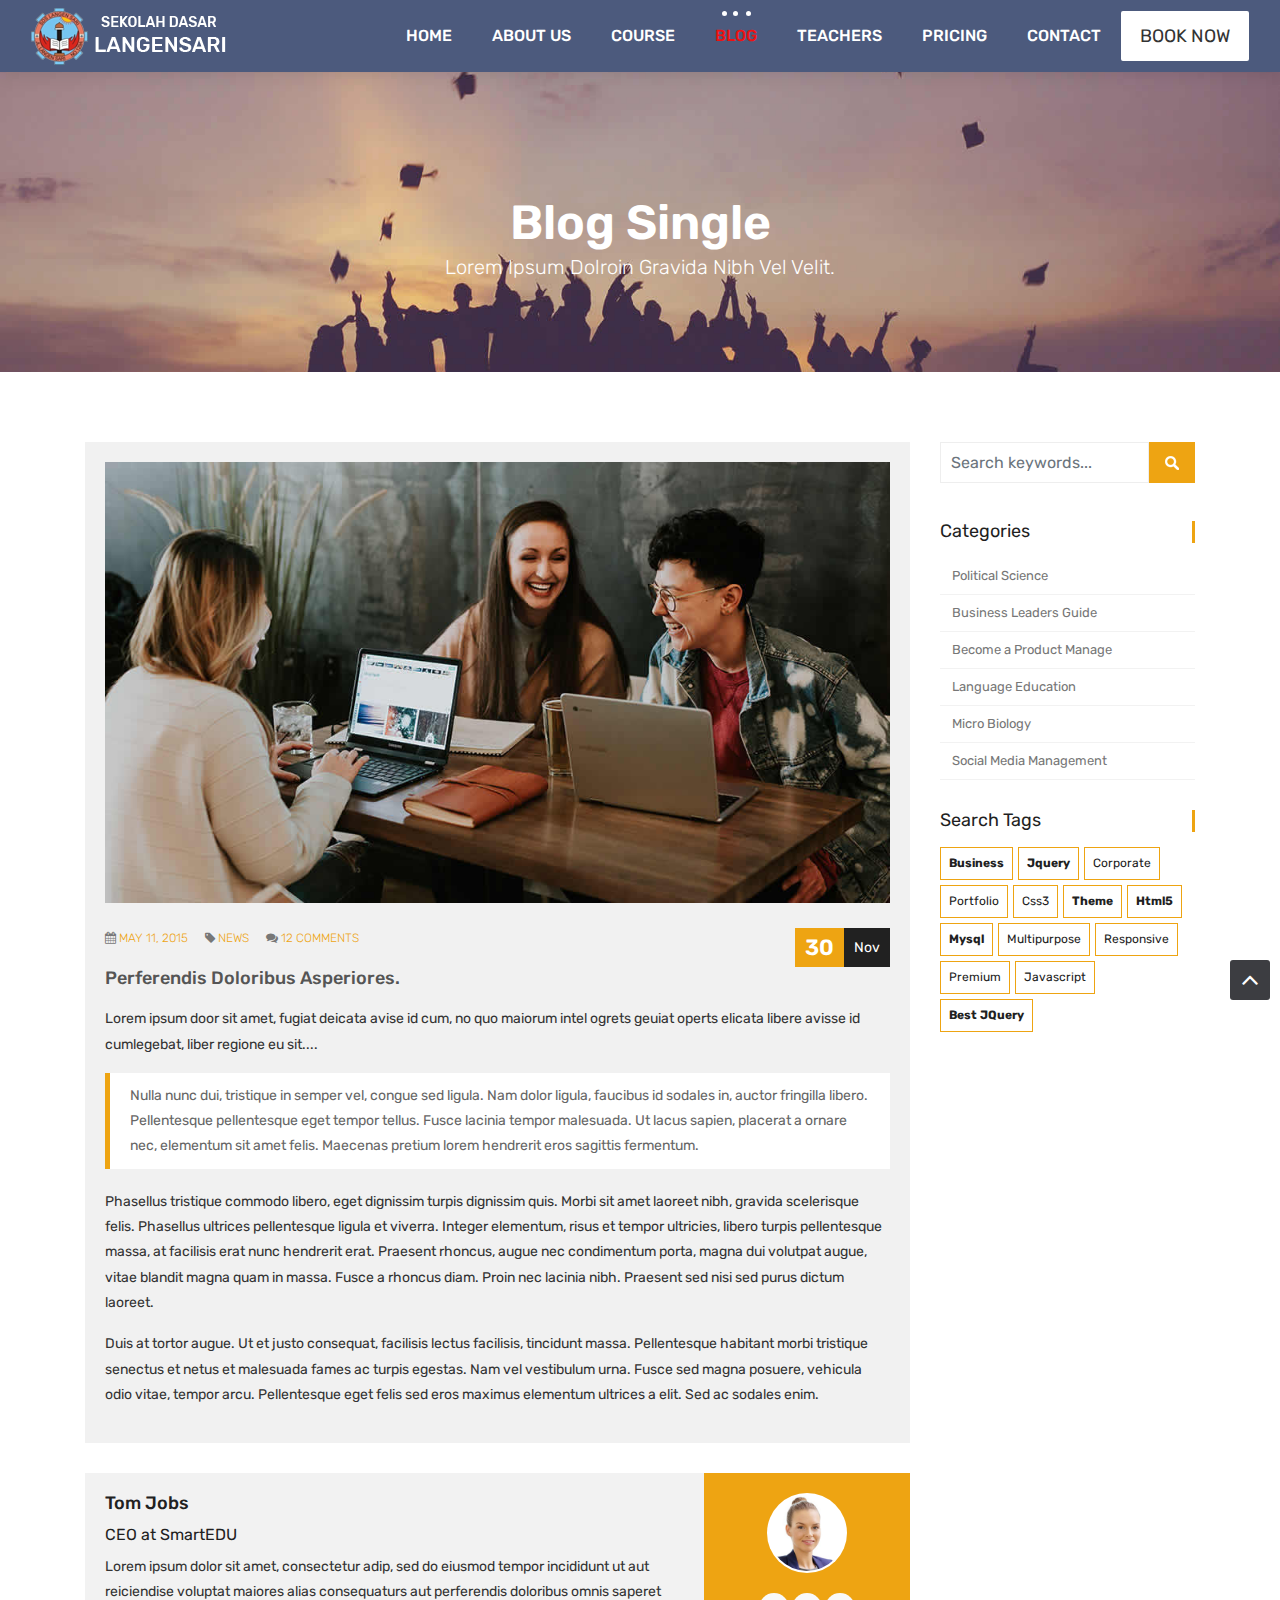
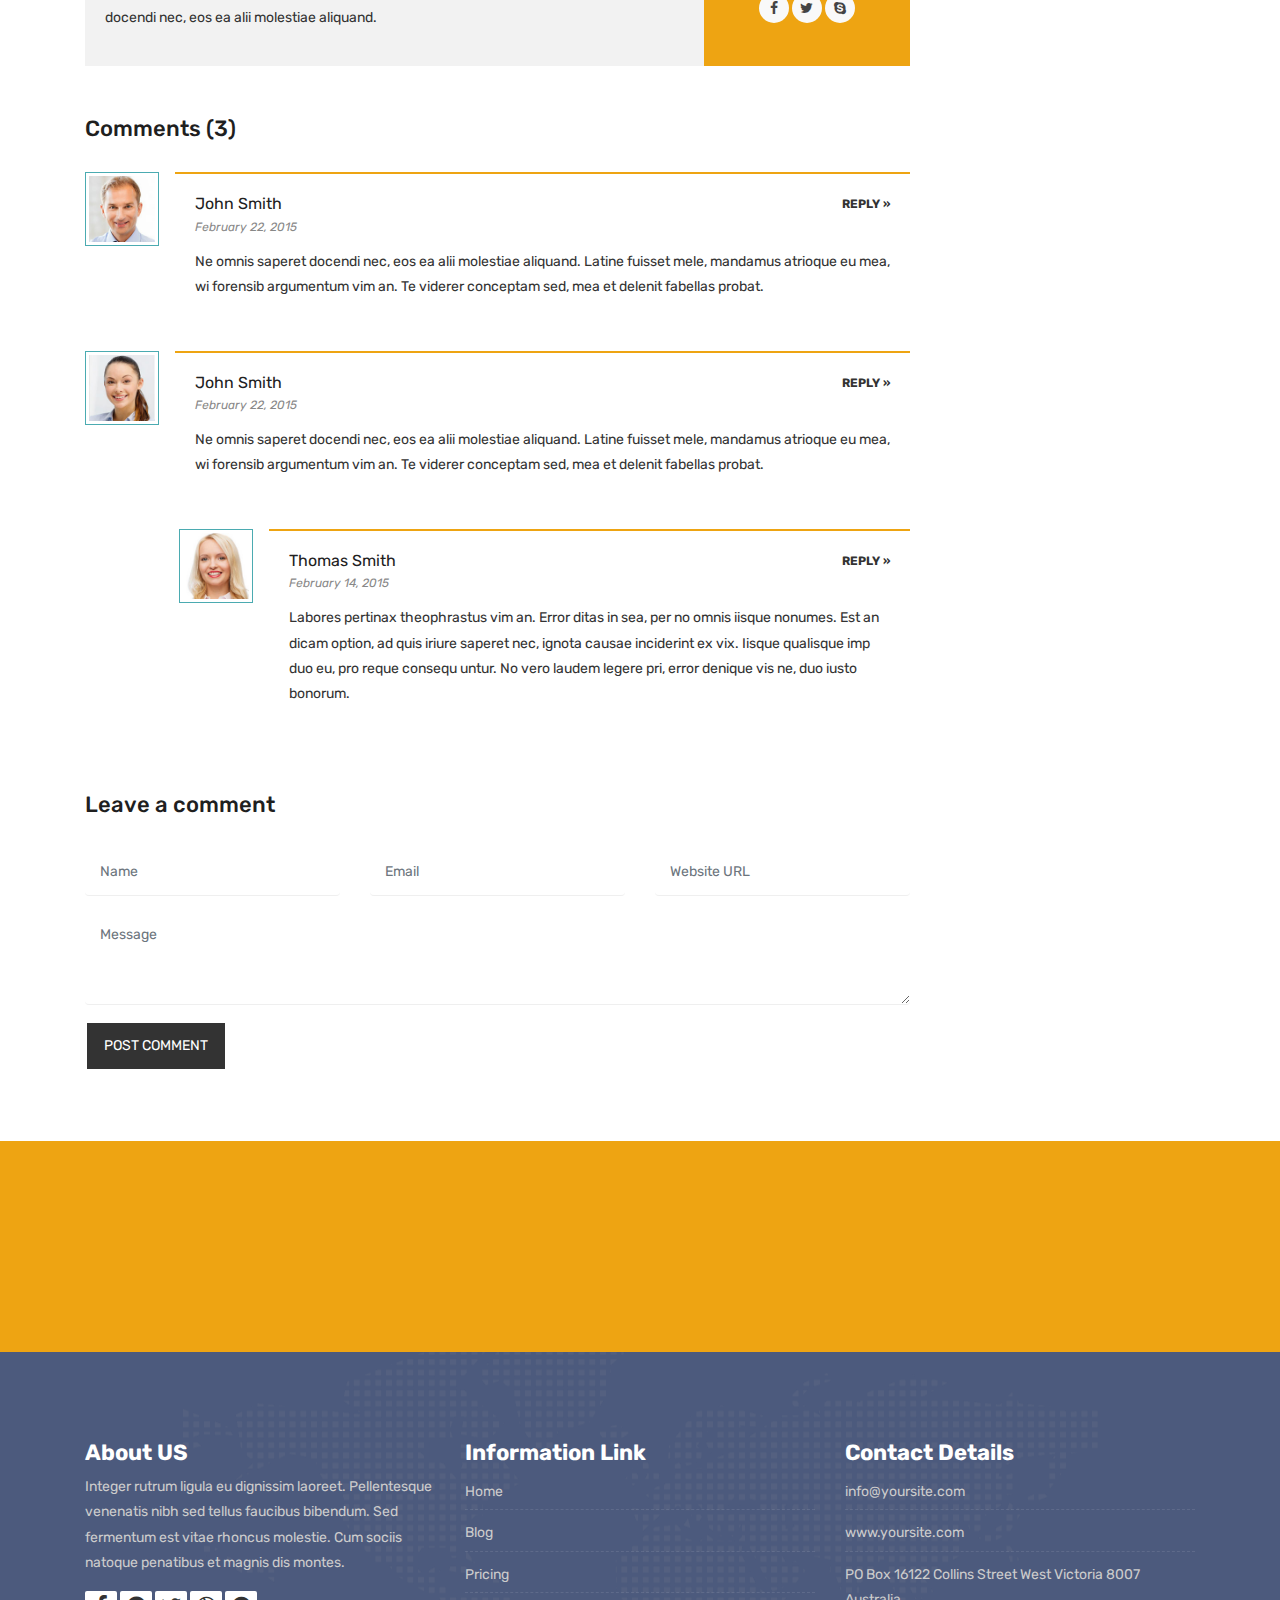
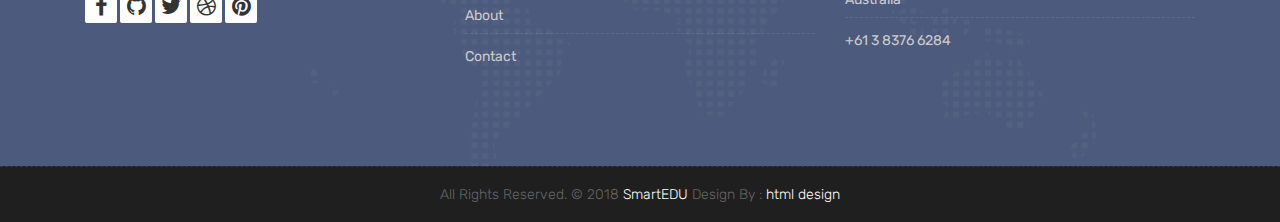
<file: blog-single.html>
<!DOCTYPE html>
<html lang="en">

    <!-- Basic -->
    <meta charset="utf-8">
    <meta http-equiv="X-UA-Compatible" content="IE=edge">   
   
    <!-- Mobile Metas -->
    <meta name="viewport" content="width=device-width, initial-scale=1">
 
     <!-- Site Metas -->
    <title>SmartEDU - Education Responsive HTML5 Template</title>  
    <meta name="keywords" content="">
    <meta name="description" content="">
    <meta name="author" content="">

    <!-- Site Icons -->
    <link rel="shortcut icon" href="images/favicon.ico" type="image/x-icon" />
    <link rel="apple-touch-icon" href="images/apple-touch-icon.png">

    <!-- Bootstrap CSS -->
    <link rel="stylesheet" href="css/bootstrap.min.css">
    <!-- Site CSS -->
    <link rel="stylesheet" href="style.css">
    <!-- ALL VERSION CSS -->
    <link rel="stylesheet" href="css/versions.css">
    <!-- Responsive CSS -->
    <link rel="stylesheet" href="css/responsive.css">
    <!-- Custom CSS -->
    <link rel="stylesheet" href="css/custom.css">

    <!-- Modernizer for Portfolio -->
    <script src="js/modernizer.js"></script>

    <!--[if lt IE 9]>
      <script src="https://oss.maxcdn.com/libs/html5shiv/3.7.0/html5shiv.js"></script>
      <script src="https://oss.maxcdn.com/libs/respond.js/1.4.2/respond.min.js"></script>
    <![endif]-->

</head>
<body class="host_version"> 

	<!-- Modal -->
	<div class="modal fade" id="login" tabindex="-1" role="dialog" aria-labelledby="myModalLabel">
	  <div class="modal-dialog modal-dialog-centered modal-lg" role="document">
		<div class="modal-content">
			<div class="modal-header tit-up">
				<button type="button" class="close" data-dismiss="modal" aria-hidden="true">&times;</button>
				<h4 class="modal-title">Customer Login</h4>
			</div>
			<div class="modal-body customer-box">
				<!-- Nav tabs -->
				<ul class="nav nav-tabs">
					<li><a class="active" href="#Login" data-toggle="tab">Login</a></li>
					<li><a href="#Registration" data-toggle="tab">Registration</a></li>
				</ul>
				<!-- Tab panes -->
				<div class="tab-content">
					<div class="tab-pane active" id="Login">
						<form role="form" class="form-horizontal">
							<div class="form-group">
								<div class="col-sm-12">
									<input class="form-control" id="email1" placeholder="Name" type="text">
								</div>
							</div>
							<div class="form-group">
								<div class="col-sm-12">
									<input class="form-control" id="exampleInputPassword1" placeholder="Email" type="email">
								</div>
							</div>
							<div class="row">
								<div class="col-sm-10">
									<button type="submit" class="btn btn-light btn-radius btn-brd grd1">
										Submit
									</button>
									<a class="for-pwd" href="javascript:;">Forgot your password?</a>
								</div>
							</div>
						</form>
					</div>
					<div class="tab-pane" id="Registration">
						<form role="form" class="form-horizontal">
							<div class="form-group">
								<div class="col-sm-12">
									<input class="form-control" placeholder="Name" type="text">
								</div>
							</div>
							<div class="form-group">
								<div class="col-sm-12">
									<input class="form-control" id="email" placeholder="Email" type="email">
								</div>
							</div>
							<div class="form-group">
								<div class="col-sm-12">
									<input class="form-control" id="mobile" placeholder="Mobile" type="email">
								</div>
							</div>
							<div class="form-group">
								<div class="col-sm-12">
									<input class="form-control" id="password" placeholder="Password" type="password">
								</div>
							</div>
							<div class="row">							
								<div class="col-sm-10">
									<button type="button" class="btn btn-light btn-radius btn-brd grd1">
										Save &amp; Continue
									</button>
									<button type="button" class="btn btn-light btn-radius btn-brd grd1">
										Cancel</button>
								</div>
							</div>
						</form>
					</div>
				</div>
			</div>
		</div>
	  </div>
	</div>

    <!-- LOADER -->
	<div id="preloader">
		<div class="loader-container">
			<div class="progress-br float shadow">
				<div class="progress__item"></div>
			</div>
		</div>
	</div>
	<!-- END LOADER -->	

    <!-- Start header -->
	<header class="top-navbar">
		<nav class="navbar navbar-expand-lg navbar-light bg-light">
			<div class="container-fluid">
				<a class="navbar-brand" href="index.html">
					<img src="images/logo.png" alt="" />
				</a>
				<button class="navbar-toggler" type="button" data-toggle="collapse" data-target="#navbars-host" aria-controls="navbars-rs-food" aria-expanded="false" aria-label="Toggle navigation">
					<span class="icon-bar"></span>
                    <span class="icon-bar"></span>
                    <span class="icon-bar"></span>
				</button>
				<div class="collapse navbar-collapse" id="navbars-host">
					<ul class="navbar-nav ml-auto">
						<li class="nav-item"><a class="nav-link" href="index.html">Home</a></li>
						<li class="nav-item"><a class="nav-link" href="about.html">About Us</a></li>
						<li class="nav-item dropdown">
							<a class="nav-link dropdown-toggle" href="#" id="dropdown-a" data-toggle="dropdown">Course </a>
							<div class="dropdown-menu" aria-labelledby="dropdown-a">
								<a class="dropdown-item" href="course-grid-2.html">Course Grid 2 </a>
								<a class="dropdown-item" href="course-grid-3.html">Course Grid 3 </a>
								<a class="dropdown-item" href="course-grid-4.html">Course Grid 4 </a>
							</div>
						</li>
						<li class="nav-item active dropdown">
							<a class="nav-link dropdown-toggle" href="#" id="dropdown-a" data-toggle="dropdown">Blog </a>
							<div class="dropdown-menu" aria-labelledby="dropdown-a">
								<a class="dropdown-item" href="blog.html">Blog </a>
								<a class="dropdown-item" href="blog-single.html">Blog single </a>
							</div>
						</li>
						<li class="nav-item"><a class="nav-link" href="teachers.html">Teachers</a></li>
						<li class="nav-item"><a class="nav-link" href="pricing.html">Pricing</a></li>
						<li class="nav-item"><a class="nav-link" href="contact.html">Contact</a></li>
					</ul>
					<ul class="nav navbar-nav navbar-right">
                        <li><a class="hover-btn-new log" href="#" data-toggle="modal" data-target="#login"><span>Book Now</span></a></li>
                    </ul>
				</div>
			</div>
		</nav>
	</header>
	<!-- End header -->
	
	<div class="all-title-box">
		<div class="container text-center">
			<h1>Blog Single<span class="m_1">Lorem Ipsum dolroin gravida nibh vel velit.</span></h1>
		</div>
	</div>
	
    <div id="overviews" class="section wb">
        <div class="container">
            <div class="row"> 
                <div class="col-lg-9 blog-post-single">
                    <div class="blog-item">
						<div class="image-blog">
							<img src="images/blog_single.jpg" alt="" class="img-fluid">
						</div>
						<div class="post-content">
							<div class="post-date">
								<span class="day">30</span>
								<span class="month">Nov</span>
							</div>
							<div class="meta-info-blog">
								<span><i class="fa fa-calendar"></i> <a href="#">May 11, 2015</a> </span>
								<span><i class="fa fa-tag"></i>  <a href="#">News</a> </span>
								<span><i class="fa fa-comments"></i> <a href="#">12 Comments</a></span>
							</div>
							<div class="blog-title">
								<h2><a href="#" title="">perferendis doloribus asperiores.</a></h2>
							</div>
							<div class="blog-desc">
								<p>Lorem ipsum door sit amet, fugiat deicata avise id cum, no quo maiorum intel ogrets geuiat operts elicata libere avisse id cumlegebat, liber regione eu sit.... </p>
								<blockquote class="default">
									Nulla nunc dui, tristique in semper vel, congue sed ligula. Nam dolor ligula, faucibus id sodales in, auctor fringilla libero. Pellentesque pellentesque eget tempor tellus. Fusce lacinia tempor malesuada. Ut lacus sapien, placerat a ornare nec, elementum sit amet felis. Maecenas pretium lorem hendrerit eros sagittis fermentum.
								</blockquote>
								<p>Phasellus tristique commodo libero, eget dignissim turpis dignissim quis. Morbi sit amet laoreet nibh, gravida scelerisque felis. Phasellus ultrices pellentesque ligula et viverra. Integer elementum, risus et tempor ultricies, libero turpis pellentesque massa, at facilisis erat nunc hendrerit erat. Praesent rhoncus, augue nec condimentum porta, magna dui volutpat augue, vitae blandit magna quam in massa. Fusce a rhoncus diam. Proin nec lacinia nibh. Praesent sed nisi sed purus dictum laoreet.</p>
								<p>Duis at tortor augue. Ut et justo consequat, facilisis lectus facilisis, tincidunt massa. Pellentesque habitant morbi tristique senectus et netus et malesuada fames ac turpis egestas. Nam vel vestibulum urna. Fusce sed magna posuere, vehicula odio vitae, tempor arcu. Pellentesque eget felis sed eros maximus elementum ultrices a elit. Sed ac sodales enim.</p>
							</div>							
						</div>
					</div>
					
					<div class="blog-author">
						<div class="author-bio">
							<h3 class="author_name"><a href="#">Tom Jobs</a></h3>
							<h5>CEO at <a href="#">SmartEDU</a></h5>
							<p class="author_det">
								Lorem ipsum dolor sit amet, consectetur adip, sed do eiusmod tempor incididunt  ut aut reiciendise voluptat maiores alias consequaturs aut perferendis doloribus omnis saperet docendi nec, eos ea alii molestiae aliquand.
							</p>
						</div>
						<div class="author-desc">
							<img src="images/author.jpg" alt="about author">
							<ul class="author-social">
								<li><a href="#"><i class="fa fa-facebook"></i></a></li>
								<li><a href="#"><i class="fa fa-twitter"></i></a></li>
								<li><a href="#"><i class="fa fa-skype"></i></a></li>
							</ul>
						</div>
					</div>
					
					<div class="blog-comments">
						<h4>Comments (3)</h4>
						<div id="comment-blog">
							<ul class="comment-list">
								<li class="comment">
									<div class="avatar"><img alt="" src="images/avatar-01.jpg" class="avatar"></div>
									<div class="comment-container">
										<h5 class="comment-author"><a href="#">John Smith</a></h5>
										<div class="comment-meta">
											<a href="#" class="comment-date link-style1">February 22, 2015</a>
											<a class="comment-reply-link link-style3" href="#respond">Reply »</a>
										</div>
										<div class="comment-body">
											<p>Ne omnis saperet docendi nec, eos ea alii molestiae aliquand. Latine fuisset mele, mandamus atrioque eu mea, wi forensib argumentum vim an. Te viderer conceptam sed, mea et delenit fabellas probat.</p>
										</div>
									</div>
								</li>
								<li class="comment">
									<div class="avatar"><img alt="" src="images/avatar-02.jpg" class="avatar"></div>
									<div class="comment-container">
										<h5 class="comment-author"><a href="#">John Smith</a></h5>
										<div class="comment-meta">
											<a href="#" class="comment-date link-style1">February 22, 2015</a>
											<a class="comment-reply-link link-style3" href="#respond">Reply »</a>
										</div>
										<div class="comment-body">
											<p>Ne omnis saperet docendi nec, eos ea alii molestiae aliquand. Latine fuisset mele, mandamus atrioque eu mea, wi forensib argumentum vim an. Te viderer conceptam sed, mea et delenit fabellas probat.</p>
										</div>
									</div>
									<ul class="children">
										<li class="comment">
											<div class="avatar"><img alt="" src="images/avatar-03.jpg" class="avatar"></div>
											<div class="comment-container">
												<h5 class="comment-author"><a href="#">Thomas Smith</a></h5>
												<div class="comment-meta"><a href="#" class="comment-date link-style1">February 14, 2015</a><a class="comment-reply-link link-style3" href="#respond">Reply »</a></div>
												<div class="comment-body">
													<p>Labores pertinax theophrastus vim an. Error ditas in sea, per no omnis iisque nonumes. Est an dicam option, ad quis iriure saperet nec, ignota causae inciderint ex vix. Iisque qualisque imp duo eu, pro reque consequ untur. No vero laudem legere pri, error denique vis ne, duo iusto bonorum.</p>
												</div>
											</div>
										</li>
									</ul>
								</li>
							</ul>
						</div>
					</div>
					<div class="comments-form">
						<h4>Leave a comment</h4>
						<div class="comment-form-main">
							<form action="#">
								<div class="row">
									<div class="col-md-4">
										<div class="form-group">
											<input class="form-control" name="commenter-name" placeholder="Name" id="commenter-name" type="text">
										</div>
									</div>
									<div class="col-md-4">
										<div class="form-group">
											<input class="form-control" name="commenter-email" placeholder="Email" id="commenter-email" type="text">
										</div>
									</div>
									<div class="col-md-4">
										<div class="form-group">
											<input class="form-control" name="commenter-url" placeholder="Website URL" id="commenter-url" type="text">
										</div>
									</div>
									<div class="col-md-12">
										<div class="form-group">
											<textarea class="form-control" name="commenter-message" placeholder="Message" id="commenter-message" cols="30" rows="2"></textarea>
										</div>
									</div>
									<div class="col-md-12 post-btn">
										<button class="hover-btn-new orange"><span>Post Comment</span></button>
									</div>
								</div>
							</form>
						</div>
					</div>
					
                </div><!-- end col -->
				<div class="col-lg-3 col-12 right-single">
					<div class="widget-search">
						<div class="site-search-area">
							<form method="get" id="site-searchform" action="#">
								<div>
									<input class="input-text form-control" name="search-k" id="search-k" placeholder="Search keywords..." type="text">
									<input id="searchsubmit" value="Search" type="submit">
								</div>
							</form>
						</div>
					</div>
					<div class="widget-categories">
						<h3 class="widget-title">Categories</h3>
						<ul>
							<li><a href="#">Political Science</a></li>
							<li><a href="#">Business Leaders Guide</a></li>
							<li><a href="#">Become a Product Manage</a></li>
							<li><a href="#">Language Education</a></li>
							<li><a href="#">Micro Biology</a></li>
							<li><a href="#">Social Media Management</a></li>
						</ul>
					</div>
					<div class="widget-tags">
						<h3 class="widget-title">Search Tags</h3>
						<ul class="tags">
							<li><a href="#"><b>business</b></a></li>
							<li><a href="#"><b>jquery</b></a></li>
							<li><a href="#">corporate</a></li>
							<li><a href="#">portfolio</a></li>
							<li><a href="#">css3</a></li>
							<li><a href="#"><b>theme</b></a></li>
							<li><a href="#"><b>html5</b></a></li>
							<li><a href="#"><b>mysql</b></a></li>
							<li><a href="#">multipurpose</a></li>
							<li><a href="#">responsive</a></li>
							<li><a href="#">premium</a></li>
							<li><a href="#">javascript</a></li>
							<li><a href="#"><b>Best jQuery</b></a></li>
						</ul>
					</div>
				</div>
            </div><!-- end row -->
        </div><!-- end container -->
    </div><!-- end section -->

    <div class="parallax section dbcolor">
        <div class="container">
            <div class="row logos">
                <div class="col-md-2 col-sm-2 col-xs-6 wow fadeInUp">
                    <a href="#"><img src="images/logo_01.png" alt="" class="img-repsonsive"></a>
                </div>
                <div class="col-md-2 col-sm-2 col-xs-6 wow fadeInUp">
                    <a href="#"><img src="images/logo_02.png" alt="" class="img-repsonsive"></a>
                </div>
                <div class="col-md-2 col-sm-2 col-xs-6 wow fadeInUp">
                    <a href="#"><img src="images/logo_03.png" alt="" class="img-repsonsive"></a>
                </div>
                <div class="col-md-2 col-sm-2 col-xs-6 wow fadeInUp">
                    <a href="#"><img src="images/logo_04.png" alt="" class="img-repsonsive"></a>
                </div>
                <div class="col-md-2 col-sm-2 col-xs-6 wow fadeInUp">
                    <a href="#"><img src="images/logo_05.png" alt="" class="img-repsonsive"></a>
                </div>
                <div class="col-md-2 col-sm-2 col-xs-6 wow fadeInUp">
                    <a href="#"><img src="images/logo_06.png" alt="" class="img-repsonsive"></a>
                </div>
            </div><!-- end row -->
        </div><!-- end container -->
    </div><!-- end section -->

    <footer class="footer">
        <div class="container">
            <div class="row">
                <div class="col-lg-4 col-md-4 col-xs-12">
                    <div class="widget clearfix">
                        <div class="widget-title">
                            <h3>About US</h3>
                        </div>
                        <p> Integer rutrum ligula eu dignissim laoreet. Pellentesque venenatis nibh sed tellus faucibus bibendum. Sed fermentum est vitae rhoncus molestie. Cum sociis natoque penatibus et magnis dis montes.</p>
                        <div class="footer-right">
							<ul class="footer-links-soi">
								<li><a href="#"><i class="fa fa-facebook"></i></a></li>
								<li><a href="#"><i class="fa fa-github"></i></a></li>
								<li><a href="#"><i class="fa fa-twitter"></i></a></li>
								<li><a href="#"><i class="fa fa-dribbble"></i></a></li>
								<li><a href="#"><i class="fa fa-pinterest"></i></a></li>
							</ul><!-- end links -->
						</div>
                    </div><!-- end clearfix -->
                </div><!-- end col -->

				<div class="col-lg-4 col-md-4 col-xs-12">
                    <div class="widget clearfix">
                        <div class="widget-title">
                            <h3>Information Link</h3>
                        </div>
                        <ul class="footer-links">
                            <li><a href="#">Home</a></li>
                            <li><a href="#">Blog</a></li>
                            <li><a href="#">Pricing</a></li>
							<li><a href="#">About</a></li>
							<li><a href="#">Contact</a></li>
                        </ul><!-- end links -->
                    </div><!-- end clearfix -->
                </div><!-- end col -->
				
                <div class="col-lg-4 col-md-4 col-xs-12">
                    <div class="widget clearfix">
                        <div class="widget-title">
                            <h3>Contact Details</h3>
                        </div>

                        <ul class="footer-links">
                            <li><a href="mailto:#">info@yoursite.com</a></li>
                            <li><a href="#">www.yoursite.com</a></li>
                            <li>PO Box 16122 Collins Street West Victoria 8007 Australia</li>
                            <li>+61 3 8376 6284</li>
                        </ul><!-- end links -->
                    </div><!-- end clearfix -->
                </div><!-- end col -->
				
            </div><!-- end row -->
        </div><!-- end container -->
    </footer><!-- end footer -->

    <div class="copyrights">
        <div class="container">
            <div class="footer-distributed">
                <div class="footer-center">                   
                    <p class="footer-company-name">All Rights Reserved. &copy; 2018 <a href="#">SmartEDU</a> Design By : <a href="https://html.design/">html design</a></p>
                </div>
            </div>
        </div><!-- end container -->
    </div><!-- end copyrights -->

    <a href="#" id="scroll-to-top" class="dmtop global-radius"><i class="fa fa-angle-up"></i></a>

    <!-- ALL JS FILES -->
    <script src="js/all.js"></script>
    <!-- ALL PLUGINS -->
    <script src="js/custom.js"></script>

</body>
</html>
</file>
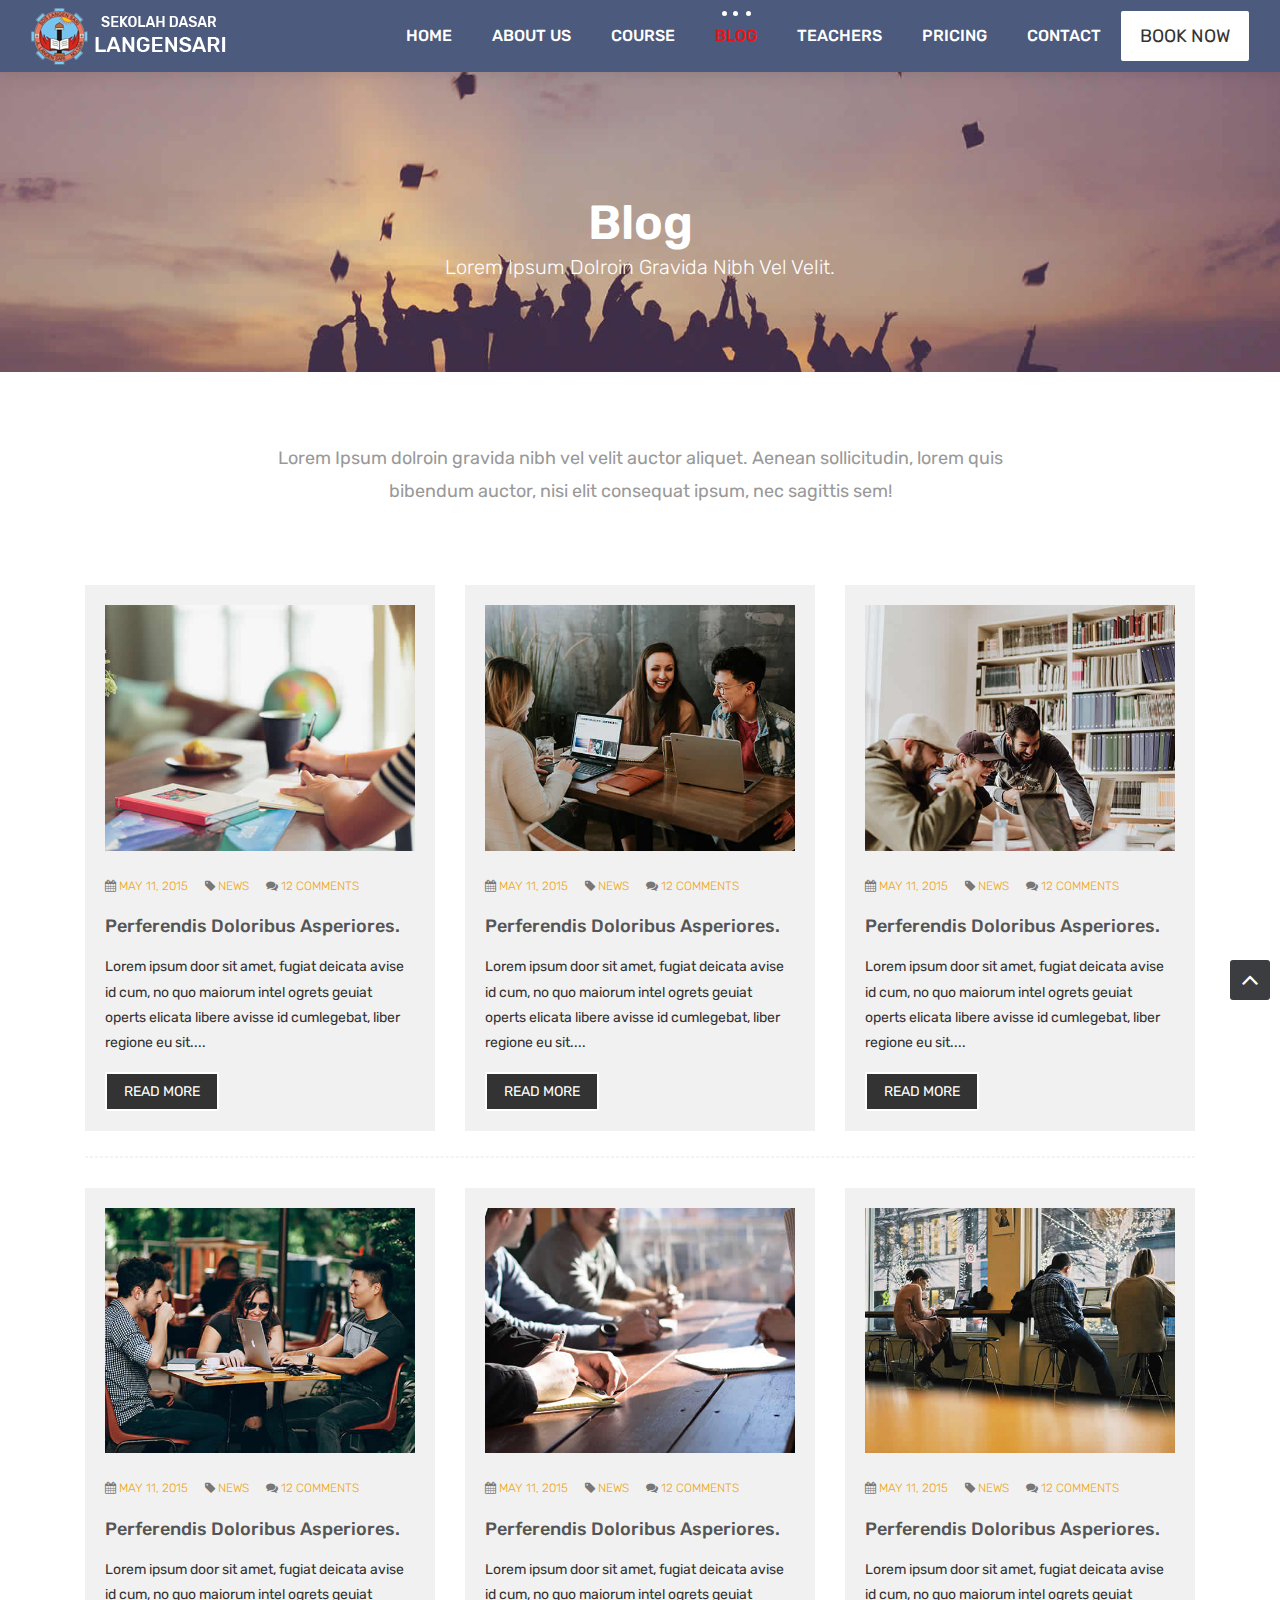
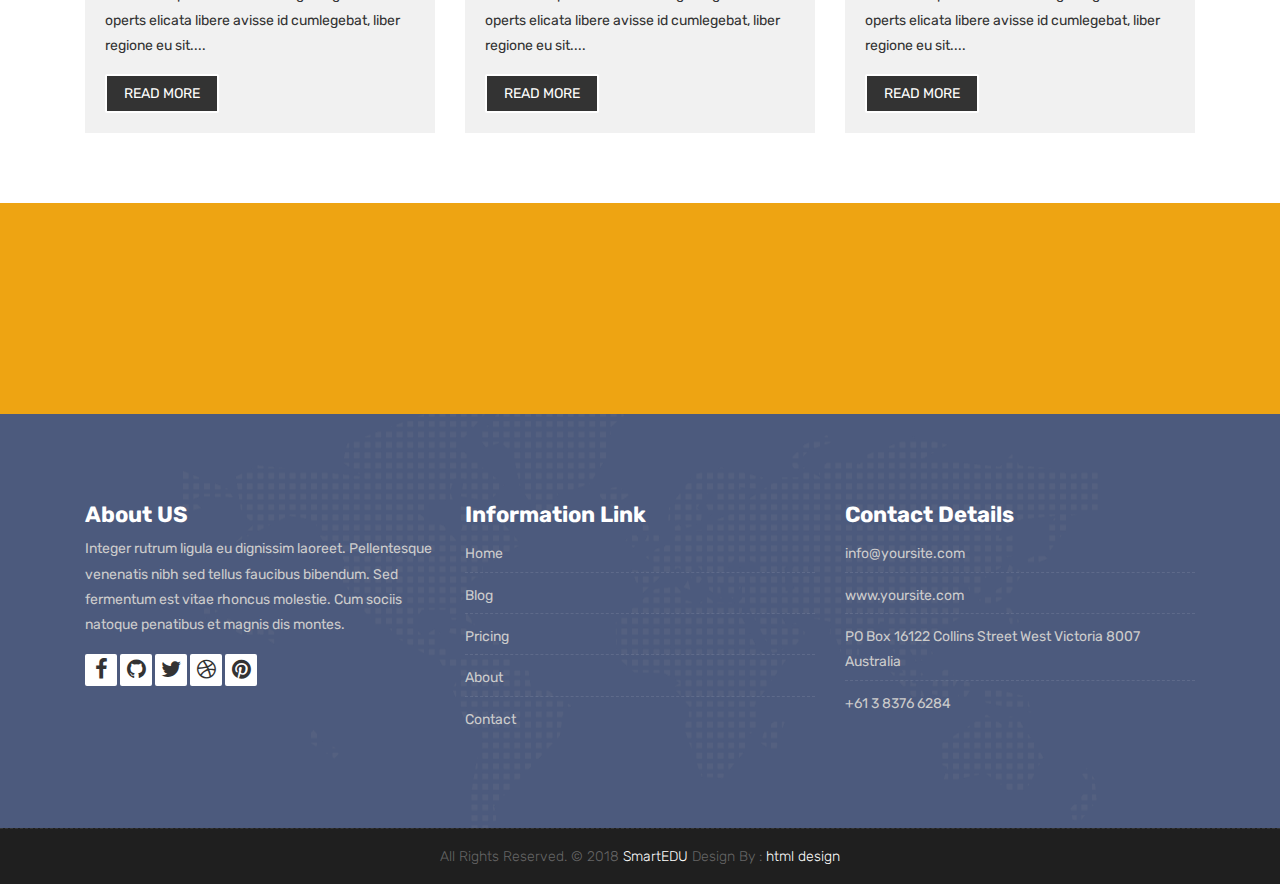
<file: blog.html>
<!DOCTYPE html>
<html lang="en">

    <!-- Basic -->
    <meta charset="utf-8">
    <meta http-equiv="X-UA-Compatible" content="IE=edge">   
   
    <!-- Mobile Metas -->
    <meta name="viewport" content="width=device-width, initial-scale=1">
 
     <!-- Site Metas -->
    <title>SmartEDU - Education Responsive HTML5 Template</title>  
    <meta name="keywords" content="">
    <meta name="description" content="">
    <meta name="author" content="">

    <!-- Site Icons -->
    <link rel="shortcut icon" href="images/favicon.ico" type="image/x-icon" />
    <link rel="apple-touch-icon" href="images/apple-touch-icon.png">

    <!-- Bootstrap CSS -->
    <link rel="stylesheet" href="css/bootstrap.min.css">
    <!-- Site CSS -->
    <link rel="stylesheet" href="style.css">
    <!-- ALL VERSION CSS -->
    <link rel="stylesheet" href="css/versions.css">
    <!-- Responsive CSS -->
    <link rel="stylesheet" href="css/responsive.css">
    <!-- Custom CSS -->
    <link rel="stylesheet" href="css/custom.css">

    <!-- Modernizer for Portfolio -->
    <script src="js/modernizer.js"></script>

    <!--[if lt IE 9]>
      <script src="https://oss.maxcdn.com/libs/html5shiv/3.7.0/html5shiv.js"></script>
      <script src="https://oss.maxcdn.com/libs/respond.js/1.4.2/respond.min.js"></script>
    <![endif]-->

</head>
<body class="host_version"> 

	<!-- Modal -->
	<div class="modal fade" id="login" tabindex="-1" role="dialog" aria-labelledby="myModalLabel">
	  <div class="modal-dialog modal-dialog-centered modal-lg" role="document">
		<div class="modal-content">
			<div class="modal-header tit-up">
				<button type="button" class="close" data-dismiss="modal" aria-hidden="true">&times;</button>
				<h4 class="modal-title">Customer Login</h4>
			</div>
			<div class="modal-body customer-box">
				<!-- Nav tabs -->
				<ul class="nav nav-tabs">
					<li><a class="active" href="#Login" data-toggle="tab">Login</a></li>
					<li><a href="#Registration" data-toggle="tab">Registration</a></li>
				</ul>
				<!-- Tab panes -->
				<div class="tab-content">
					<div class="tab-pane active" id="Login">
						<form role="form" class="form-horizontal">
							<div class="form-group">
								<div class="col-sm-12">
									<input class="form-control" id="email1" placeholder="Name" type="text">
								</div>
							</div>
							<div class="form-group">
								<div class="col-sm-12">
									<input class="form-control" id="exampleInputPassword1" placeholder="Email" type="email">
								</div>
							</div>
							<div class="row">
								<div class="col-sm-10">
									<button type="submit" class="btn btn-light btn-radius btn-brd grd1">
										Submit
									</button>
									<a class="for-pwd" href="javascript:;">Forgot your password?</a>
								</div>
							</div>
						</form>
					</div>
					<div class="tab-pane" id="Registration">
						<form role="form" class="form-horizontal">
							<div class="form-group">
								<div class="col-sm-12">
									<input class="form-control" placeholder="Name" type="text">
								</div>
							</div>
							<div class="form-group">
								<div class="col-sm-12">
									<input class="form-control" id="email" placeholder="Email" type="email">
								</div>
							</div>
							<div class="form-group">
								<div class="col-sm-12">
									<input class="form-control" id="mobile" placeholder="Mobile" type="email">
								</div>
							</div>
							<div class="form-group">
								<div class="col-sm-12">
									<input class="form-control" id="password" placeholder="Password" type="password">
								</div>
							</div>
							<div class="row">							
								<div class="col-sm-10">
									<button type="button" class="btn btn-light btn-radius btn-brd grd1">
										Save &amp; Continue
									</button>
									<button type="button" class="btn btn-light btn-radius btn-brd grd1">
										Cancel</button>
								</div>
							</div>
						</form>
					</div>
				</div>
			</div>
		</div>
	  </div>
	</div>

    <!-- LOADER -->
	<div id="preloader">
		<div class="loader-container">
			<div class="progress-br float shadow">
				<div class="progress__item"></div>
			</div>
		</div>
	</div>
	<!-- END LOADER -->	

    <!-- Start header -->
	<header class="top-navbar">
		<nav class="navbar navbar-expand-lg navbar-light bg-light">
			<div class="container-fluid">
				<a class="navbar-brand" href="index.html">
					<img src="images/logo.png" alt="" />
				</a>
				<button class="navbar-toggler" type="button" data-toggle="collapse" data-target="#navbars-host" aria-controls="navbars-rs-food" aria-expanded="false" aria-label="Toggle navigation">
					<span class="icon-bar"></span>
                    <span class="icon-bar"></span>
                    <span class="icon-bar"></span>
				</button>
				<div class="collapse navbar-collapse" id="navbars-host">
					<ul class="navbar-nav ml-auto">
						<li class="nav-item"><a class="nav-link" href="index.html">Home</a></li>
						<li class="nav-item"><a class="nav-link" href="about.html">About Us</a></li>
						<li class="nav-item dropdown">
							<a class="nav-link dropdown-toggle" href="#" id="dropdown-a" data-toggle="dropdown">Course </a>
							<div class="dropdown-menu" aria-labelledby="dropdown-a">
								<a class="dropdown-item" href="course-grid-2.html">Course Grid 2 </a>
								<a class="dropdown-item" href="course-grid-3.html">Course Grid 3 </a>
								<a class="dropdown-item" href="course-grid-4.html">Course Grid 4 </a>
							</div>
						</li>
						<li class="nav-item active dropdown">
							<a class="nav-link dropdown-toggle" href="#" id="dropdown-a" data-toggle="dropdown">Blog </a>
							<div class="dropdown-menu" aria-labelledby="dropdown-a">
								<a class="dropdown-item" href="blog.html">Blog </a>
								<a class="dropdown-item" href="blog-single.html">Blog single </a>
							</div>
						</li>
						<li class="nav-item"><a class="nav-link" href="teachers.html">Teachers</a></li>
						<li class="nav-item"><a class="nav-link" href="pricing.html">Pricing</a></li>
						<li class="nav-item"><a class="nav-link" href="contact.html">Contact</a></li>
					</ul>
					<ul class="nav navbar-nav navbar-right">
                        <li><a class="hover-btn-new log" href="#" data-toggle="modal" data-target="#login"><span>Book Now</span></a></li>
                    </ul>
				</div>
			</div>
		</nav>
	</header>
	<!-- End header -->
	
	<div class="all-title-box">
		<div class="container text-center">
			<h1>Blog<span class="m_1">Lorem Ipsum dolroin gravida nibh vel velit.</span></h1>
		</div>
	</div>
	
    <div id="overviews" class="section wb">
        <div class="container">
            <div class="section-title row text-center">
                <div class="col-md-8 offset-md-2">
                    <p class="lead">Lorem Ipsum dolroin gravida nibh vel velit auctor aliquet. Aenean sollicitudin, lorem quis bibendum auctor, nisi elit consequat ipsum, nec sagittis sem!</p>
                </div>
            </div><!-- end title -->

            <hr class="invis"> 

            <div class="row"> 
                <div class="col-lg-4 col-md-6 col-12">
                    <div class="blog-item">
						<div class="image-blog">
							<img src="images/blog_1.jpg" alt="" class="img-fluid">
						</div>
						<div class="meta-info-blog">
							<span><i class="fa fa-calendar"></i> <a href="#">May 11, 2015</a> </span>
                            <span><i class="fa fa-tag"></i>  <a href="#">News</a> </span>
                            <span><i class="fa fa-comments"></i> <a href="#">12 Comments</a></span>
						</div>
						<div class="blog-title">
							<h2><a href="#" title="">perferendis doloribus asperiores.</a></h2>
						</div>
						<div class="blog-desc">
							<p>Lorem ipsum door sit amet, fugiat deicata avise id cum, no quo maiorum intel ogrets geuiat operts elicata libere avisse id cumlegebat, liber regione eu sit.... </p>
						</div>
						<div class="blog-button">
							<a class="hover-btn-new orange" href="#"><span>Read More<span></a>
						</div>
					</div>
                </div><!-- end col -->

                <div class="col-lg-4 col-md-6 col-12">
                    <div class="blog-item">
						<div class="image-blog">
							<img src="images/blog_2.jpg" alt="" class="img-fluid">
						</div>
						<div class="meta-info-blog">
							<span><i class="fa fa-calendar"></i> <a href="#">May 11, 2015</a> </span>
                            <span><i class="fa fa-tag"></i>  <a href="#">News</a> </span>
                            <span><i class="fa fa-comments"></i> <a href="#">12 Comments</a></span>
						</div>
						<div class="blog-title">
							<h2><a href="#" title="">perferendis doloribus asperiores.</a></h2>
						</div>
						<div class="blog-desc">
							<p>Lorem ipsum door sit amet, fugiat deicata avise id cum, no quo maiorum intel ogrets geuiat operts elicata libere avisse id cumlegebat, liber regione eu sit.... </p>
						</div>
						<div class="blog-button">
							<a class="hover-btn-new orange" href="#"><span>Read More</span></a>
						</div>
					</div>
                </div><!-- end col -->

                <div class="col-lg-4 col-md-6 col-12">
                    <div class="blog-item">
						<div class="image-blog">
							<img src="images/blog_3.jpg" alt="" class="img-fluid">
						</div>
						<div class="meta-info-blog">
							<span><i class="fa fa-calendar"></i> <a href="#">May 11, 2015</a> </span>
                            <span><i class="fa fa-tag"></i>  <a href="#">News</a> </span>
                            <span><i class="fa fa-comments"></i> <a href="#">12 Comments</a></span>
						</div>
						<div class="blog-title">
							<h2><a href="#" title="">perferendis doloribus asperiores.</a></h2>
						</div>
						<div class="blog-desc">
							<p>Lorem ipsum door sit amet, fugiat deicata avise id cum, no quo maiorum intel ogrets geuiat operts elicata libere avisse id cumlegebat, liber regione eu sit.... </p>
						</div>
						<div class="blog-button">
							<a class="hover-btn-new orange" href="#"><span>Read More</span></a>
						</div>
					</div>
                </div><!-- end col -->
            </div><!-- end row -->

            <hr class="hr3"> 

            <div class="row"> 
                <div class="col-lg-4 col-md-6 col-12">
                   <div class="blog-item">
						<div class="image-blog">
							<img src="images/blog_4.jpg" alt="" class="img-fluid">
						</div>
						<div class="meta-info-blog">
							<span><i class="fa fa-calendar"></i> <a href="#">May 11, 2015</a> </span>
                            <span><i class="fa fa-tag"></i>  <a href="#">News</a> </span>
                            <span><i class="fa fa-comments"></i> <a href="#">12 Comments</a></span>
						</div>
						<div class="blog-title">
							<h2><a href="#" title="">perferendis doloribus asperiores.</a></h2>
						</div>
						<div class="blog-desc">
							<p>Lorem ipsum door sit amet, fugiat deicata avise id cum, no quo maiorum intel ogrets geuiat operts elicata libere avisse id cumlegebat, liber regione eu sit.... </p>
						</div>
						<div class="blog-button">
							<a class="hover-btn-new orange" href="#"><span>Read More</span></a>
						</div>
					</div>
                </div><!-- end col -->

                <div class="col-lg-4 col-md-6 col-12">
                    <div class="blog-item">
						<div class="image-blog">
							<img src="images/blog_5.jpg" alt="" class="img-fluid">
						</div>
						<div class="meta-info-blog">
							<span><i class="fa fa-calendar"></i> <a href="#">May 11, 2015</a> </span>
                            <span><i class="fa fa-tag"></i>  <a href="#">News</a> </span>
                            <span><i class="fa fa-comments"></i> <a href="#">12 Comments</a></span>
						</div>
						<div class="blog-title">
							<h2><a href="#" title="">perferendis doloribus asperiores.</a></h2>
						</div>
						<div class="blog-desc">
							<p>Lorem ipsum door sit amet, fugiat deicata avise id cum, no quo maiorum intel ogrets geuiat operts elicata libere avisse id cumlegebat, liber regione eu sit.... </p>
						</div>
						<div class="blog-button">
							<a class="hover-btn-new orange" href="#"><span>Read More</span></a>
						</div>
					</div>
                </div><!-- end col -->

                <div class="col-lg-4 col-md-6 col-12">
                    <div class="blog-item">
						<div class="image-blog">
							<img src="images/blog_6.jpg" alt="" class="img-fluid">
						</div>
						<div class="meta-info-blog">
							<span><i class="fa fa-calendar"></i> <a href="#">May 11, 2015</a> </span>
                            <span><i class="fa fa-tag"></i>  <a href="#">News</a> </span>
                            <span><i class="fa fa-comments"></i> <a href="#">12 Comments</a></span>
						</div>
						<div class="blog-title">
							<h2><a href="#" title="">perferendis doloribus asperiores.</a></h2>
						</div>
						<div class="blog-desc">
							<p>Lorem ipsum door sit amet, fugiat deicata avise id cum, no quo maiorum intel ogrets geuiat operts elicata libere avisse id cumlegebat, liber regione eu sit.... </p>
						</div>
						<div class="blog-button">
							<a class="hover-btn-new orange" href="#"><span>Read More</span></a>
						</div>
					</div>
                </div><!-- end col -->
            </div><!-- end row -->
        </div><!-- end container -->
    </div><!-- end section -->

    <div class="parallax section dbcolor">
        <div class="container">
            <div class="row logos">
                <div class="col-md-2 col-sm-2 col-xs-6 wow fadeInUp">
                    <a href="#"><img src="images/logo_01.png" alt="" class="img-repsonsive"></a>
                </div>
                <div class="col-md-2 col-sm-2 col-xs-6 wow fadeInUp">
                    <a href="#"><img src="images/logo_02.png" alt="" class="img-repsonsive"></a>
                </div>
                <div class="col-md-2 col-sm-2 col-xs-6 wow fadeInUp">
                    <a href="#"><img src="images/logo_03.png" alt="" class="img-repsonsive"></a>
                </div>
                <div class="col-md-2 col-sm-2 col-xs-6 wow fadeInUp">
                    <a href="#"><img src="images/logo_04.png" alt="" class="img-repsonsive"></a>
                </div>
                <div class="col-md-2 col-sm-2 col-xs-6 wow fadeInUp">
                    <a href="#"><img src="images/logo_05.png" alt="" class="img-repsonsive"></a>
                </div>
                <div class="col-md-2 col-sm-2 col-xs-6 wow fadeInUp">
                    <a href="#"><img src="images/logo_06.png" alt="" class="img-repsonsive"></a>
                </div>
            </div><!-- end row -->
        </div><!-- end container -->
    </div><!-- end section -->

    <footer class="footer">
        <div class="container">
            <div class="row">
                <div class="col-lg-4 col-md-4 col-xs-12">
                    <div class="widget clearfix">
                        <div class="widget-title">
                            <h3>About US</h3>
                        </div>
                        <p> Integer rutrum ligula eu dignissim laoreet. Pellentesque venenatis nibh sed tellus faucibus bibendum. Sed fermentum est vitae rhoncus molestie. Cum sociis natoque penatibus et magnis dis montes.</p>
                        <div class="footer-right">
							<ul class="footer-links-soi">
								<li><a href="#"><i class="fa fa-facebook"></i></a></li>
								<li><a href="#"><i class="fa fa-github"></i></a></li>
								<li><a href="#"><i class="fa fa-twitter"></i></a></li>
								<li><a href="#"><i class="fa fa-dribbble"></i></a></li>
								<li><a href="#"><i class="fa fa-pinterest"></i></a></li>
							</ul><!-- end links -->
						</div>
                    </div><!-- end clearfix -->
                </div><!-- end col -->

				<div class="col-lg-4 col-md-4 col-xs-12">
                    <div class="widget clearfix">
                        <div class="widget-title">
                            <h3>Information Link</h3>
                        </div>
                        <ul class="footer-links">
                            <li><a href="#">Home</a></li>
                            <li><a href="#">Blog</a></li>
                            <li><a href="#">Pricing</a></li>
							<li><a href="#">About</a></li>
							<li><a href="#">Contact</a></li>
                        </ul><!-- end links -->
                    </div><!-- end clearfix -->
                </div><!-- end col -->
				
                <div class="col-lg-4 col-md-4 col-xs-12">
                    <div class="widget clearfix">
                        <div class="widget-title">
                            <h3>Contact Details</h3>
                        </div>

                        <ul class="footer-links">
                            <li><a href="mailto:#">info@yoursite.com</a></li>
                            <li><a href="#">www.yoursite.com</a></li>
                            <li>PO Box 16122 Collins Street West Victoria 8007 Australia</li>
                            <li>+61 3 8376 6284</li>
                        </ul><!-- end links -->
                    </div><!-- end clearfix -->
                </div><!-- end col -->
				
            </div><!-- end row -->
        </div><!-- end container -->
    </footer><!-- end footer -->

    <div class="copyrights">
        <div class="container">
            <div class="footer-distributed">
                <div class="footer-center">                   
                    <p class="footer-company-name">All Rights Reserved. &copy; 2018 <a href="#">SmartEDU</a> Design By : <a href="https://html.design/">html design</a></p>
                </div>
            </div>
        </div><!-- end container -->
    </div><!-- end copyrights -->

    <a href="#" id="scroll-to-top" class="dmtop global-radius"><i class="fa fa-angle-up"></i></a>

    <!-- ALL JS FILES -->
    <script src="js/all.js"></script>
    <!-- ALL PLUGINS -->
    <script src="js/custom.js"></script>

</body>
</html>
</file>
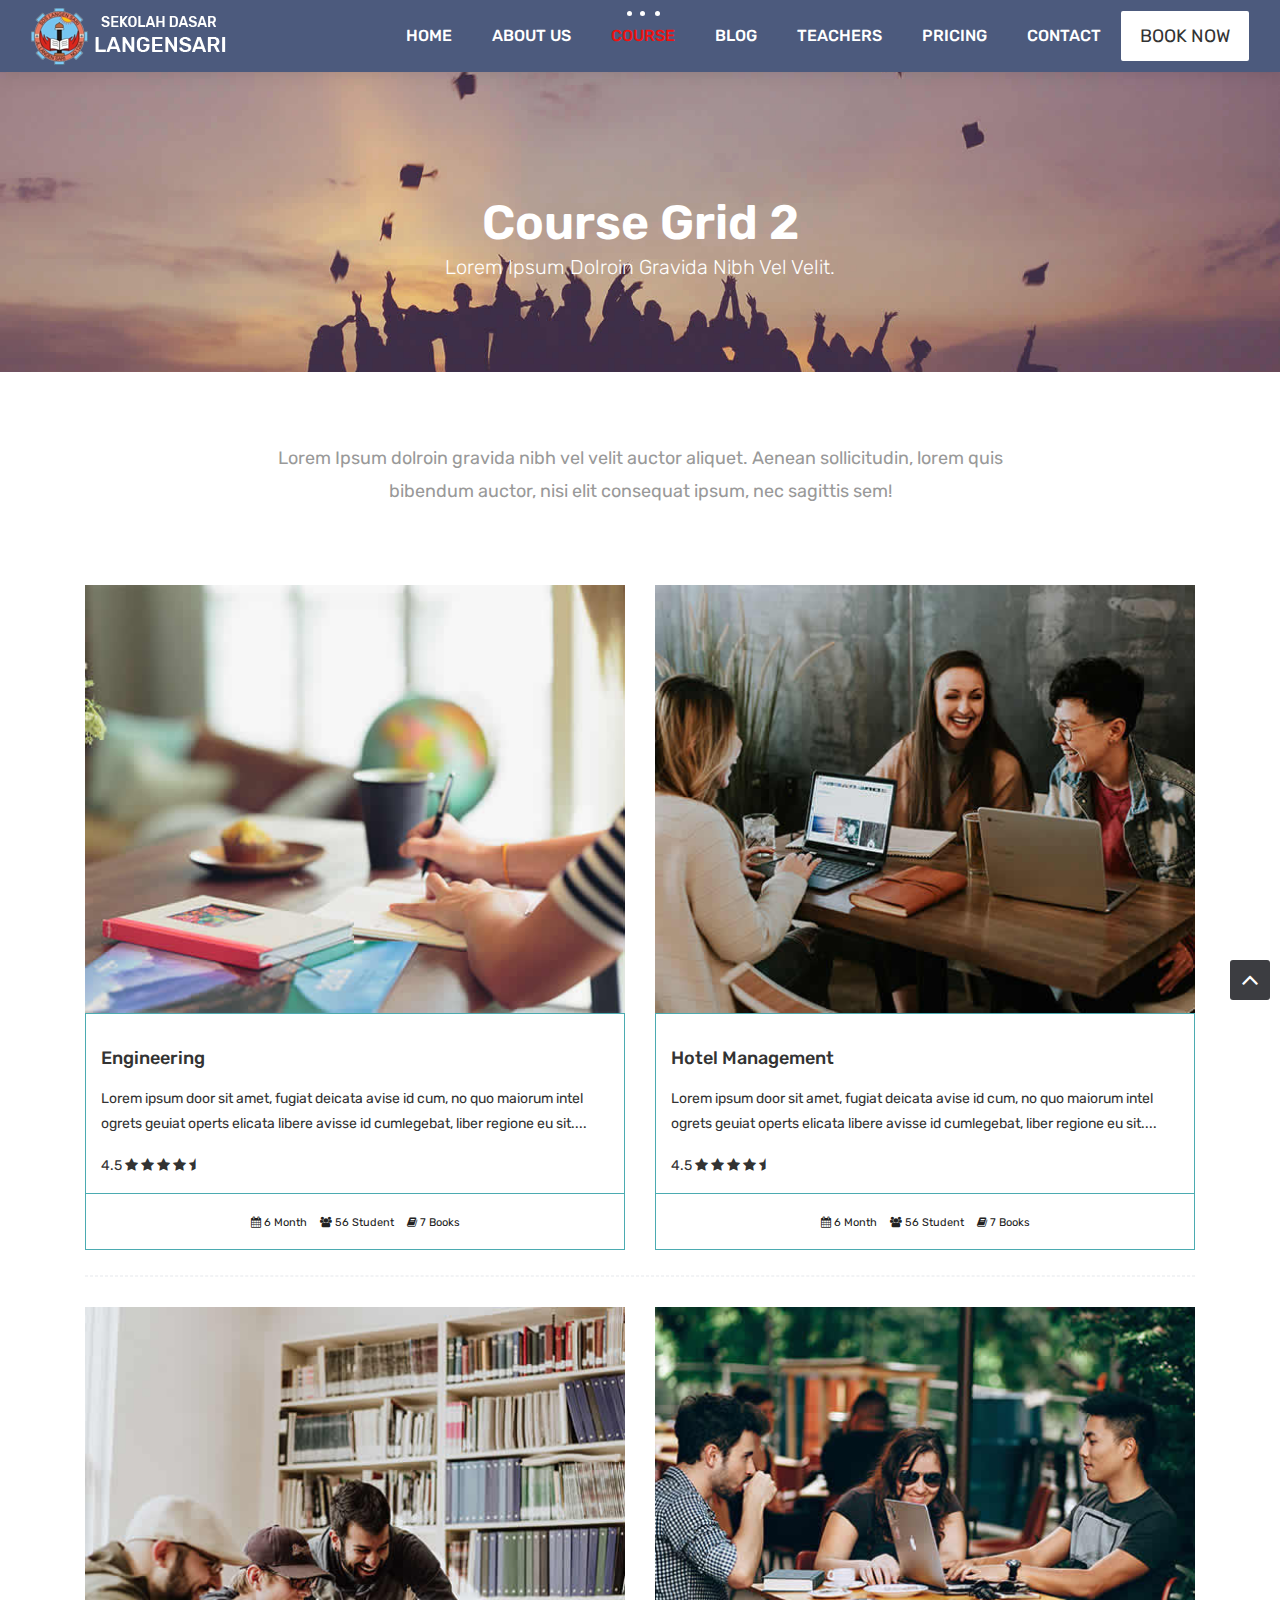
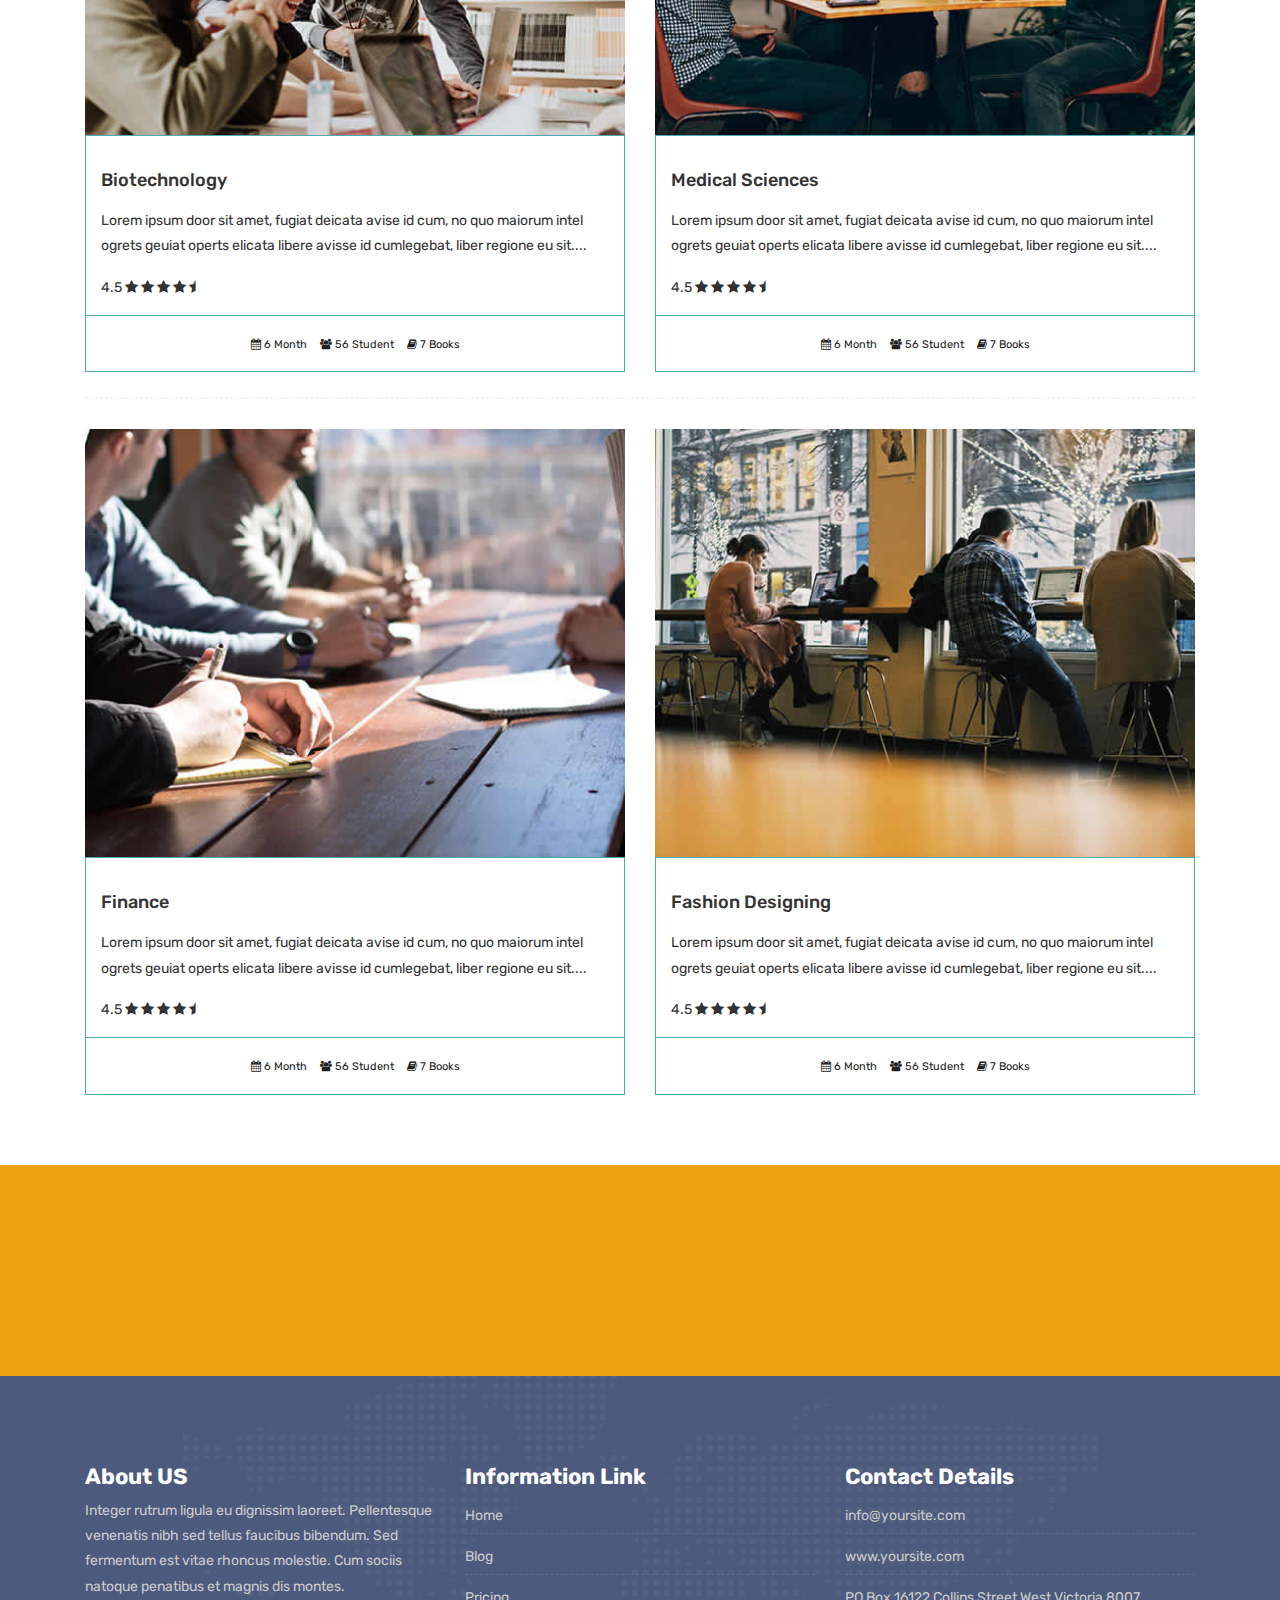
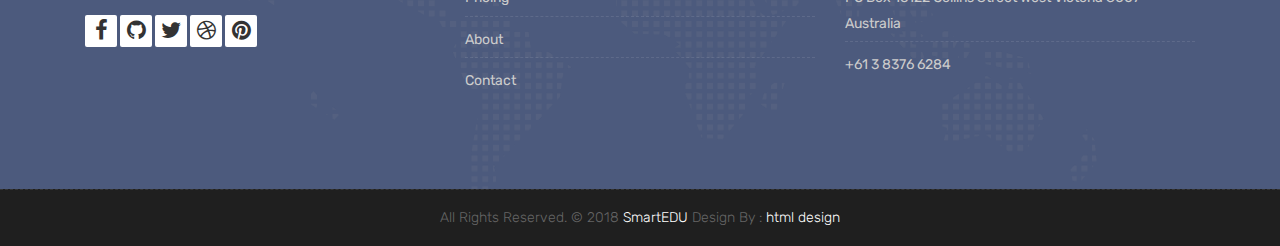
<file: course-grid-2.html>
<!DOCTYPE html>
<html lang="en">

    <!-- Basic -->
    <meta charset="utf-8">
    <meta http-equiv="X-UA-Compatible" content="IE=edge">   
   
    <!-- Mobile Metas -->
    <meta name="viewport" content="width=device-width, initial-scale=1">
 
     <!-- Site Metas -->
    <title>SmartEDU - Education Responsive HTML5 Template</title>  
    <meta name="keywords" content="">
    <meta name="description" content="">
    <meta name="author" content="">

    <!-- Site Icons -->
    <link rel="shortcut icon" href="images/favicon.ico" type="image/x-icon" />
    <link rel="apple-touch-icon" href="images/apple-touch-icon.png">

    <!-- Bootstrap CSS -->
    <link rel="stylesheet" href="css/bootstrap.min.css">
    <!-- Site CSS -->
    <link rel="stylesheet" href="style.css">
    <!-- ALL VERSION CSS -->
    <link rel="stylesheet" href="css/versions.css">
    <!-- Responsive CSS -->
    <link rel="stylesheet" href="css/responsive.css">
    <!-- Custom CSS -->
    <link rel="stylesheet" href="css/custom.css">

    <!-- Modernizer for Portfolio -->
    <script src="js/modernizer.js"></script>

    <!--[if lt IE 9]>
      <script src="https://oss.maxcdn.com/libs/html5shiv/3.7.0/html5shiv.js"></script>
      <script src="https://oss.maxcdn.com/libs/respond.js/1.4.2/respond.min.js"></script>
    <![endif]-->

</head>
<body class="host_version"> 

	<!-- Modal -->
	<div class="modal fade" id="login" tabindex="-1" role="dialog" aria-labelledby="myModalLabel">
	  <div class="modal-dialog modal-dialog-centered modal-lg" role="document">
		<div class="modal-content">
			<div class="modal-header tit-up">
				<button type="button" class="close" data-dismiss="modal" aria-hidden="true">&times;</button>
				<h4 class="modal-title">Customer Login</h4>
			</div>
			<div class="modal-body customer-box">
				<!-- Nav tabs -->
				<ul class="nav nav-tabs">
					<li><a class="active" href="#Login" data-toggle="tab">Login</a></li>
					<li><a href="#Registration" data-toggle="tab">Registration</a></li>
				</ul>
				<!-- Tab panes -->
				<div class="tab-content">
					<div class="tab-pane active" id="Login">
						<form role="form" class="form-horizontal">
							<div class="form-group">
								<div class="col-sm-12">
									<input class="form-control" id="email1" placeholder="Name" type="text">
								</div>
							</div>
							<div class="form-group">
								<div class="col-sm-12">
									<input class="form-control" id="exampleInputPassword1" placeholder="Email" type="email">
								</div>
							</div>
							<div class="row">
								<div class="col-sm-10">
									<button type="submit" class="btn btn-light btn-radius btn-brd grd1">
										Submit
									</button>
									<a class="for-pwd" href="javascript:;">Forgot your password?</a>
								</div>
							</div>
						</form>
					</div>
					<div class="tab-pane" id="Registration">
						<form role="form" class="form-horizontal">
							<div class="form-group">
								<div class="col-sm-12">
									<input class="form-control" placeholder="Name" type="text">
								</div>
							</div>
							<div class="form-group">
								<div class="col-sm-12">
									<input class="form-control" id="email" placeholder="Email" type="email">
								</div>
							</div>
							<div class="form-group">
								<div class="col-sm-12">
									<input class="form-control" id="mobile" placeholder="Mobile" type="email">
								</div>
							</div>
							<div class="form-group">
								<div class="col-sm-12">
									<input class="form-control" id="password" placeholder="Password" type="password">
								</div>
							</div>
							<div class="row">							
								<div class="col-sm-10">
									<button type="button" class="btn btn-light btn-radius btn-brd grd1">
										Save &amp; Continue
									</button>
									<button type="button" class="btn btn-light btn-radius btn-brd grd1">
										Cancel</button>
								</div>
							</div>
						</form>
					</div>
				</div>
			</div>
		</div>
	  </div>
	</div>

    <!-- LOADER -->
	<div id="preloader">
		<div class="loader-container">
			<div class="progress-br float shadow">
				<div class="progress__item"></div>
			</div>
		</div>
	</div>
	<!-- END LOADER -->	

    <!-- Start header -->
	<header class="top-navbar">
		<nav class="navbar navbar-expand-lg navbar-light bg-light">
			<div class="container-fluid">
				<a class="navbar-brand" href="index.html">
					<img src="images/logo.png" alt="" />
				</a>
				<button class="navbar-toggler" type="button" data-toggle="collapse" data-target="#navbars-host" aria-controls="navbars-rs-food" aria-expanded="false" aria-label="Toggle navigation">
					<span class="icon-bar"></span>
                    <span class="icon-bar"></span>
                    <span class="icon-bar"></span>
				</button>
				<div class="collapse navbar-collapse" id="navbars-host">
					<ul class="navbar-nav ml-auto">
						<li class="nav-item"><a class="nav-link" href="index.html">Home</a></li>
						<li class="nav-item"><a class="nav-link" href="about.html">About Us</a></li>
						<li class="nav-item active dropdown">
							<a class="nav-link dropdown-toggle" href="#" id="dropdown-a" data-toggle="dropdown">Course </a>
							<div class="dropdown-menu" aria-labelledby="dropdown-a">
								<a class="dropdown-item" href="course-grid-2.html">Course Grid 2 </a>
								<a class="dropdown-item" href="course-grid-3.html">Course Grid 3 </a>
								<a class="dropdown-item" href="course-grid-4.html">Course Grid 4 </a>
							</div>
						</li>
						<li class="nav-item dropdown">
							<a class="nav-link dropdown-toggle" href="#" id="dropdown-a" data-toggle="dropdown">Blog </a>
							<div class="dropdown-menu" aria-labelledby="dropdown-a">
								<a class="dropdown-item" href="blog.html">Blog </a>
								<a class="dropdown-item" href="blog-single.html">Blog single </a>
							</div>
						</li>
						<li class="nav-item"><a class="nav-link" href="teachers.html">Teachers</a></li>
						<li class="nav-item"><a class="nav-link" href="pricing.html">Pricing</a></li>
						<li class="nav-item"><a class="nav-link" href="contact.html">Contact</a></li>
					</ul>
					<ul class="nav navbar-nav navbar-right">
                        <li><a class="hover-btn-new log" href="#" data-toggle="modal" data-target="#login"><span>Book Now</span></a></li>
                    </ul>
				</div>
			</div>
		</nav>
	</header>
	<!-- End header -->
	
	<div class="all-title-box">
		<div class="container text-center">
			<h1>Course Grid 2<span class="m_1">Lorem Ipsum dolroin gravida nibh vel velit.</span></h1>
		</div>
	</div>
	
    <div id="overviews" class="section wb">
        <div class="container">
            <div class="section-title row text-center">
                <div class="col-md-8 offset-md-2">
                    <p class="lead">Lorem Ipsum dolroin gravida nibh vel velit auctor aliquet. Aenean sollicitudin, lorem quis bibendum auctor, nisi elit consequat ipsum, nec sagittis sem!</p>
                </div>
            </div><!-- end title -->

            <hr class="invis"> 

            <div class="row"> 
                <div class="col-lg-6 col-md-6 col-12">
                    <div class="course-item">
						<div class="image-blog">
							<img src="images/blog_1.jpg" alt="" class="img-fluid">
						</div>
						<div class="course-br">
							<div class="course-title">
								<h2><a href="#" title="">Engineering</a></h2>
							</div>
							<div class="course-desc">
								<p>Lorem ipsum door sit amet, fugiat deicata avise id cum, no quo maiorum intel ogrets geuiat operts elicata libere avisse id cumlegebat, liber regione eu sit.... </p>
							</div>
							<div class="course-rating">
								4.5
								<i class="fa fa-star"></i>	
								<i class="fa fa-star"></i>	
								<i class="fa fa-star"></i>	
								<i class="fa fa-star"></i>	
								<i class="fa fa-star-half"></i>								
							</div>
						</div>
						<div class="course-meta-bot">
							<ul>
								<li><i class="fa fa-calendar" aria-hidden="true"></i> 6 Month</li>
								<li><i class="fa fa-users" aria-hidden="true"></i> 56 Student</li>
								<li><i class="fa fa-book" aria-hidden="true"></i> 7 Books</li>
							</ul>
						</div>
					</div>
                </div><!-- end col -->

                <div class="col-lg-6 col-md-6 col-12">
                    <div class="course-item">
						<div class="image-blog">
							<img src="images/blog_2.jpg" alt="" class="img-fluid">
						</div>
						<div class="course-br">
							<div class="course-title">
								<h2><a href="#" title="">Hotel Management</a></h2>
							</div>
							<div class="blog-desc">
								<p>Lorem ipsum door sit amet, fugiat deicata avise id cum, no quo maiorum intel ogrets geuiat operts elicata libere avisse id cumlegebat, liber regione eu sit.... </p>
							</div>
							<div class="course-rating">
								4.5
								<i class="fa fa-star"></i>	
								<i class="fa fa-star"></i>	
								<i class="fa fa-star"></i>	
								<i class="fa fa-star"></i>	
								<i class="fa fa-star-half"></i>								
							</div>
						</div>
						<div class="course-meta-bot">
							<ul>
								<li><i class="fa fa-calendar" aria-hidden="true"></i> 6 Month</li>
								<li><i class="fa fa-users" aria-hidden="true"></i> 56 Student</li>
								<li><i class="fa fa-book" aria-hidden="true"></i> 7 Books</li>
							</ul>
						</div>
					</div>
                </div><!-- end col -->	
            </div><!-- end row -->
			
			<hr class="hr3"> 
			
			<div class="row">
				<div class="col-lg-6 col-md-6 col-12">
                    <div class="course-item">
						<div class="image-blog">
							<img src="images/blog_3.jpg" alt="" class="img-fluid">
						</div>
						<div class="course-br">
							<div class="course-title">
								<h2><a href="#" title="">Biotechnology</a></h2>
							</div>
							<div class="course-desc">
								<p>Lorem ipsum door sit amet, fugiat deicata avise id cum, no quo maiorum intel ogrets geuiat operts elicata libere avisse id cumlegebat, liber regione eu sit.... </p>
							</div>
							<div class="course-rating">
								4.5
								<i class="fa fa-star"></i>	
								<i class="fa fa-star"></i>	
								<i class="fa fa-star"></i>	
								<i class="fa fa-star"></i>	
								<i class="fa fa-star-half"></i>								
							</div>
						</div>
						<div class="course-meta-bot">
							<ul>
								<li><i class="fa fa-calendar" aria-hidden="true"></i> 6 Month</li>
								<li><i class="fa fa-users" aria-hidden="true"></i> 56 Student</li>
								<li><i class="fa fa-book" aria-hidden="true"></i> 7 Books</li>
							</ul>
						</div>
					</div>
                </div><!-- end col -->
				<div class="col-lg-6 col-md-6 col-12">
                   <div class="course-item">
						<div class="image-blog">
							<img src="images/blog_4.jpg" alt="" class="img-fluid">
						</div>
						<div class="course-br">
							<div class="course-title">
								<h2><a href="#" title="">Medical Sciences</a></h2>
							</div>
							<div class="course-desc">
								<p>Lorem ipsum door sit amet, fugiat deicata avise id cum, no quo maiorum intel ogrets geuiat operts elicata libere avisse id cumlegebat, liber regione eu sit.... </p>
							</div>
							<div class="course-rating">
								4.5
								<i class="fa fa-star"></i>	
								<i class="fa fa-star"></i>	
								<i class="fa fa-star"></i>	
								<i class="fa fa-star"></i>	
								<i class="fa fa-star-half"></i>								
							</div>
						</div>
						<div class="course-meta-bot">
							<ul>
								<li><i class="fa fa-calendar" aria-hidden="true"></i> 6 Month</li>
								<li><i class="fa fa-users" aria-hidden="true"></i> 56 Student</li>
								<li><i class="fa fa-book" aria-hidden="true"></i> 7 Books</li>
							</ul>
						</div>
					</div>
                </div><!-- end col -->
			</div><!-- end row -->
			
			<hr class="hr3"> 
			
            <div class="row"> 
                <div class="col-lg-6 col-md-6 col-12">
                    <div class="course-item">
						<div class="image-blog">
							<img src="images/blog_5.jpg" alt="" class="img-fluid">
						</div>		
						<div class="course-br">
							<div class="course-title">
								<h2><a href="#" title="">Finance</a></h2>
							</div>
							<div class="course-desc">
								<p>Lorem ipsum door sit amet, fugiat deicata avise id cum, no quo maiorum intel ogrets geuiat operts elicata libere avisse id cumlegebat, liber regione eu sit.... </p>
							</div>
							<div class="course-rating">
								4.5
								<i class="fa fa-star"></i>	
								<i class="fa fa-star"></i>	
								<i class="fa fa-star"></i>	
								<i class="fa fa-star"></i>	
								<i class="fa fa-star-half"></i>								
							</div>
						</div>
						<div class="course-meta-bot">
							<ul>
								<li><i class="fa fa-calendar" aria-hidden="true"></i> 6 Month</li>
								<li><i class="fa fa-users" aria-hidden="true"></i> 56 Student</li>
								<li><i class="fa fa-book" aria-hidden="true"></i> 7 Books</li>
							</ul>
						</div>
					</div>
                </div><!-- end col -->

                <div class="col-lg-6 col-md-6 col-12">
                    <div class="course-item">
						<div class="image-blog">
							<img src="images/blog_6.jpg" alt="" class="img-fluid">
						</div>
						<div class="course-br">
							<div class="course-title">
								<h2><a href="#" title="">Fashion Designing</a></h2>
							</div>
							<div class="course-desc">
								<p>Lorem ipsum door sit amet, fugiat deicata avise id cum, no quo maiorum intel ogrets geuiat operts elicata libere avisse id cumlegebat, liber regione eu sit.... </p>
							</div>	
							<div class="course-rating">
								4.5
								<i class="fa fa-star"></i>	
								<i class="fa fa-star"></i>	
								<i class="fa fa-star"></i>	
								<i class="fa fa-star"></i>	
								<i class="fa fa-star-half"></i>								
							</div>
						</div>
						<div class="course-meta-bot">
							<ul>
								<li><i class="fa fa-calendar" aria-hidden="true"></i> 6 Month</li>
								<li><i class="fa fa-users" aria-hidden="true"></i> 56 Student</li>
								<li><i class="fa fa-book" aria-hidden="true"></i> 7 Books</li>
							</ul>
						</div>
					</div>
                </div><!-- end col -->
            </div><!-- end row -->
        </div><!-- end container -->
    </div><!-- end section -->

    <div class="parallax section dbcolor">
        <div class="container">
            <div class="row logos">
                <div class="col-md-2 col-sm-2 col-xs-6 wow fadeInUp">
                    <a href="#"><img src="images/logo_01.png" alt="" class="img-repsonsive"></a>
                </div>
                <div class="col-md-2 col-sm-2 col-xs-6 wow fadeInUp">
                    <a href="#"><img src="images/logo_02.png" alt="" class="img-repsonsive"></a>
                </div>
                <div class="col-md-2 col-sm-2 col-xs-6 wow fadeInUp">
                    <a href="#"><img src="images/logo_03.png" alt="" class="img-repsonsive"></a>
                </div>
                <div class="col-md-2 col-sm-2 col-xs-6 wow fadeInUp">
                    <a href="#"><img src="images/logo_04.png" alt="" class="img-repsonsive"></a>
                </div>
                <div class="col-md-2 col-sm-2 col-xs-6 wow fadeInUp">
                    <a href="#"><img src="images/logo_05.png" alt="" class="img-repsonsive"></a>
                </div>
                <div class="col-md-2 col-sm-2 col-xs-6 wow fadeInUp">
                    <a href="#"><img src="images/logo_06.png" alt="" class="img-repsonsive"></a>
                </div>
            </div><!-- end row -->
        </div><!-- end container -->
    </div><!-- end section -->

    <footer class="footer">
        <div class="container">
            <div class="row">
                <div class="col-lg-4 col-md-4 col-xs-12">
                    <div class="widget clearfix">
                        <div class="widget-title">
                            <h3>About US</h3>
                        </div>
                        <p> Integer rutrum ligula eu dignissim laoreet. Pellentesque venenatis nibh sed tellus faucibus bibendum. Sed fermentum est vitae rhoncus molestie. Cum sociis natoque penatibus et magnis dis montes.</p>
                        <div class="footer-right">
							<ul class="footer-links-soi">
								<li><a href="#"><i class="fa fa-facebook"></i></a></li>
								<li><a href="#"><i class="fa fa-github"></i></a></li>
								<li><a href="#"><i class="fa fa-twitter"></i></a></li>
								<li><a href="#"><i class="fa fa-dribbble"></i></a></li>
								<li><a href="#"><i class="fa fa-pinterest"></i></a></li>
							</ul><!-- end links -->
						</div>
                    </div><!-- end clearfix -->
                </div><!-- end col -->

				<div class="col-lg-4 col-md-4 col-xs-12">
                    <div class="widget clearfix">
                        <div class="widget-title">
                            <h3>Information Link</h3>
                        </div>
                        <ul class="footer-links">
                            <li><a href="#">Home</a></li>
                            <li><a href="#">Blog</a></li>
                            <li><a href="#">Pricing</a></li>
							<li><a href="#">About</a></li>
							<li><a href="#">Contact</a></li>
                        </ul><!-- end links -->
                    </div><!-- end clearfix -->
                </div><!-- end col -->
				
                <div class="col-lg-4 col-md-4 col-xs-12">
                    <div class="widget clearfix">
                        <div class="widget-title">
                            <h3>Contact Details</h3>
                        </div>

                        <ul class="footer-links">
                            <li><a href="mailto:#">info@yoursite.com</a></li>
                            <li><a href="#">www.yoursite.com</a></li>
                            <li>PO Box 16122 Collins Street West Victoria 8007 Australia</li>
                            <li>+61 3 8376 6284</li>
                        </ul><!-- end links -->
                    </div><!-- end clearfix -->
                </div><!-- end col -->
				
            </div><!-- end row -->
        </div><!-- end container -->
    </footer><!-- end footer -->

    <div class="copyrights">
        <div class="container">
            <div class="footer-distributed">
                <div class="footer-center">                   
                    <p class="footer-company-name">All Rights Reserved. &copy; 2018 <a href="#">SmartEDU</a> Design By : <a href="https://html.design/">html design</a></p>
                </div>
            </div>
        </div><!-- end container -->
    </div><!-- end copyrights -->

    <a href="#" id="scroll-to-top" class="dmtop global-radius"><i class="fa fa-angle-up"></i></a>

    <!-- ALL JS FILES -->
    <script src="js/all.js"></script>
    <!-- ALL PLUGINS -->
    <script src="js/custom.js"></script>

</body>
</html>
</file>
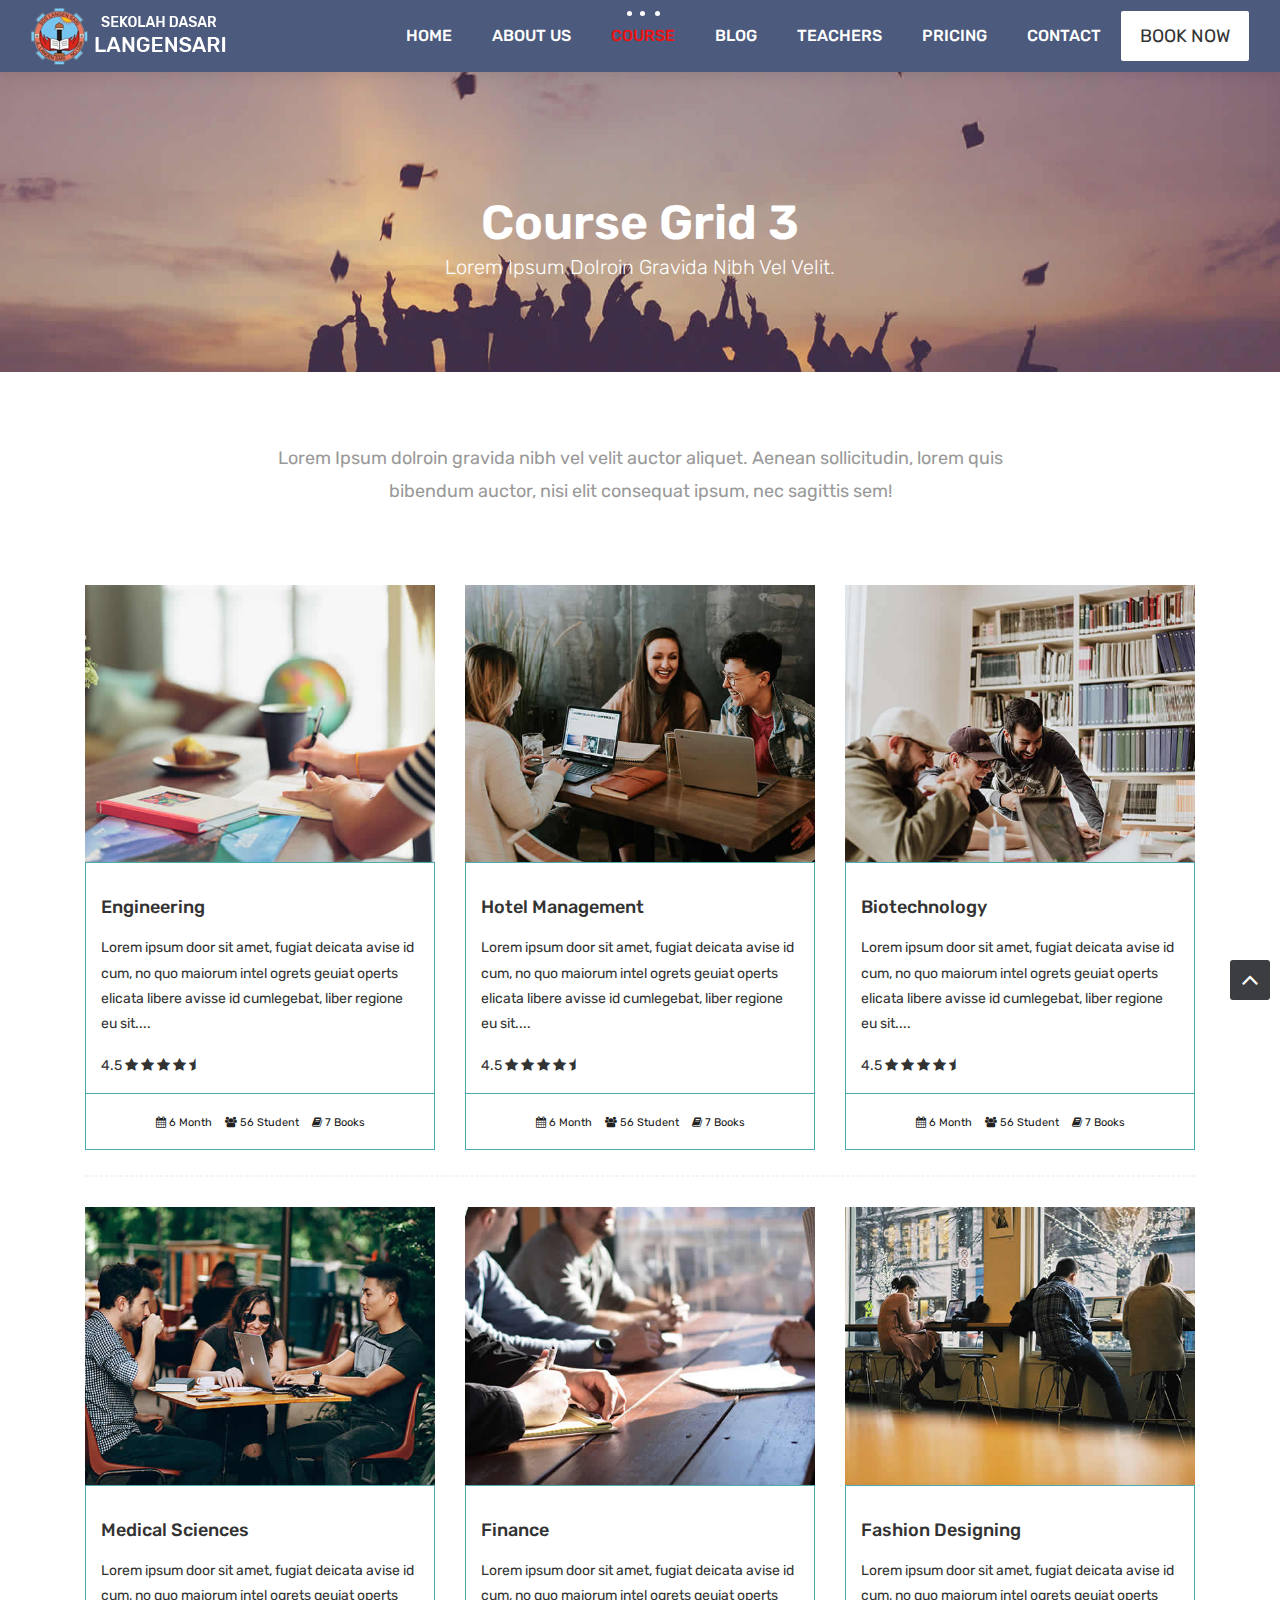
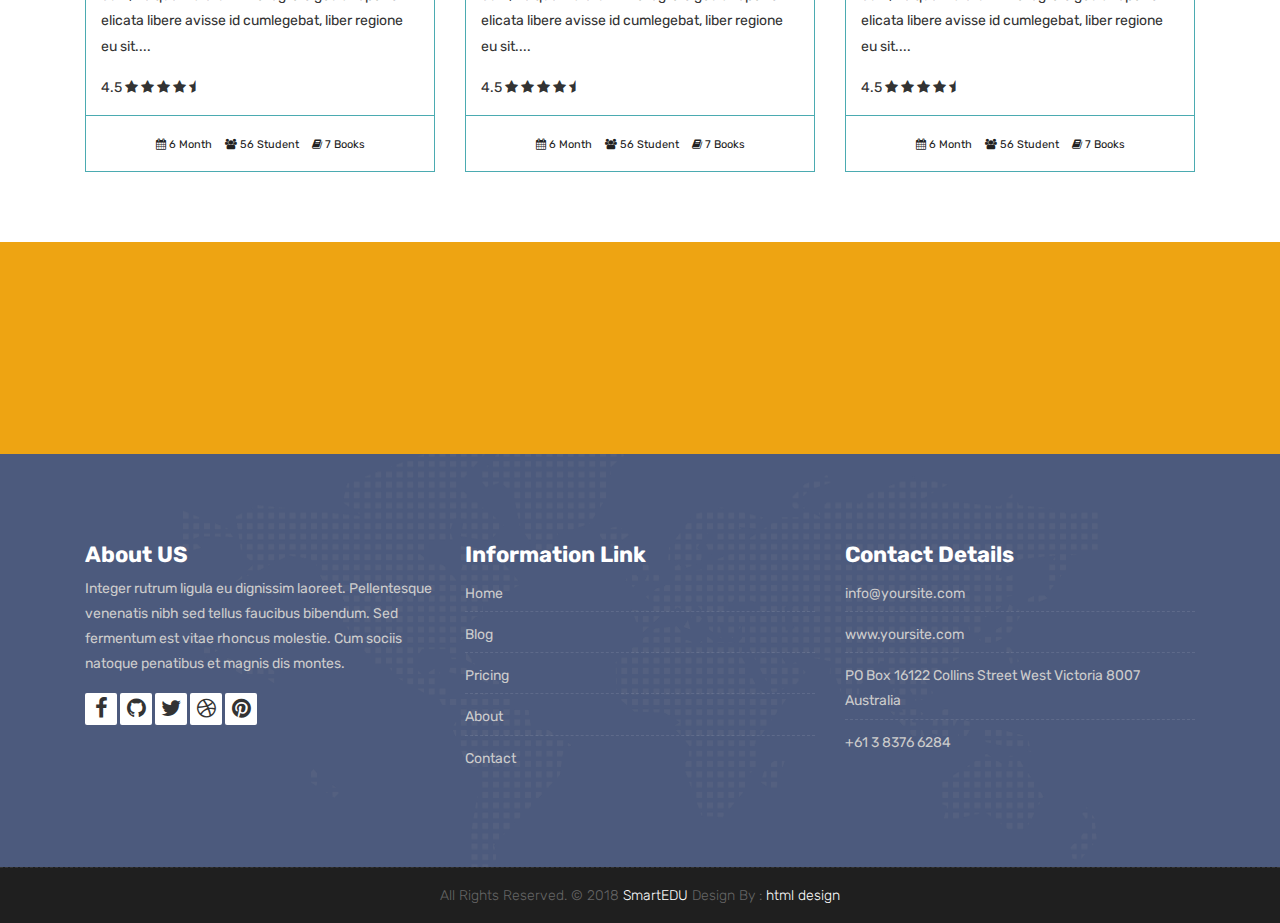
<file: course-grid-3.html>
<!DOCTYPE html>
<html lang="en">

    <!-- Basic -->
    <meta charset="utf-8">
    <meta http-equiv="X-UA-Compatible" content="IE=edge">   
   
    <!-- Mobile Metas -->
    <meta name="viewport" content="width=device-width, initial-scale=1">
 
     <!-- Site Metas -->
    <title>SmartEDU - Education Responsive HTML5 Template</title>  
    <meta name="keywords" content="">
    <meta name="description" content="">
    <meta name="author" content="">

    <!-- Site Icons -->
    <link rel="shortcut icon" href="images/favicon.ico" type="image/x-icon" />
    <link rel="apple-touch-icon" href="images/apple-touch-icon.png">

    <!-- Bootstrap CSS -->
    <link rel="stylesheet" href="css/bootstrap.min.css">
    <!-- Site CSS -->
    <link rel="stylesheet" href="style.css">
    <!-- ALL VERSION CSS -->
    <link rel="stylesheet" href="css/versions.css">
    <!-- Responsive CSS -->
    <link rel="stylesheet" href="css/responsive.css">
    <!-- Custom CSS -->
    <link rel="stylesheet" href="css/custom.css">

    <!-- Modernizer for Portfolio -->
    <script src="js/modernizer.js"></script>

    <!--[if lt IE 9]>
      <script src="https://oss.maxcdn.com/libs/html5shiv/3.7.0/html5shiv.js"></script>
      <script src="https://oss.maxcdn.com/libs/respond.js/1.4.2/respond.min.js"></script>
    <![endif]-->

</head>
<body class="host_version"> 

	<!-- Modal -->
	<div class="modal fade" id="login" tabindex="-1" role="dialog" aria-labelledby="myModalLabel">
	  <div class="modal-dialog modal-dialog-centered modal-lg" role="document">
		<div class="modal-content">
			<div class="modal-header tit-up">
				<button type="button" class="close" data-dismiss="modal" aria-hidden="true">&times;</button>
				<h4 class="modal-title">Customer Login</h4>
			</div>
			<div class="modal-body customer-box">
				<!-- Nav tabs -->
				<ul class="nav nav-tabs">
					<li><a class="active" href="#Login" data-toggle="tab">Login</a></li>
					<li><a href="#Registration" data-toggle="tab">Registration</a></li>
				</ul>
				<!-- Tab panes -->
				<div class="tab-content">
					<div class="tab-pane active" id="Login">
						<form role="form" class="form-horizontal">
							<div class="form-group">
								<div class="col-sm-12">
									<input class="form-control" id="email1" placeholder="Name" type="text">
								</div>
							</div>
							<div class="form-group">
								<div class="col-sm-12">
									<input class="form-control" id="exampleInputPassword1" placeholder="Email" type="email">
								</div>
							</div>
							<div class="row">
								<div class="col-sm-10">
									<button type="submit" class="btn btn-light btn-radius btn-brd grd1">
										Submit
									</button>
									<a class="for-pwd" href="javascript:;">Forgot your password?</a>
								</div>
							</div>
						</form>
					</div>
					<div class="tab-pane" id="Registration">
						<form role="form" class="form-horizontal">
							<div class="form-group">
								<div class="col-sm-12">
									<input class="form-control" placeholder="Name" type="text">
								</div>
							</div>
							<div class="form-group">
								<div class="col-sm-12">
									<input class="form-control" id="email" placeholder="Email" type="email">
								</div>
							</div>
							<div class="form-group">
								<div class="col-sm-12">
									<input class="form-control" id="mobile" placeholder="Mobile" type="email">
								</div>
							</div>
							<div class="form-group">
								<div class="col-sm-12">
									<input class="form-control" id="password" placeholder="Password" type="password">
								</div>
							</div>
							<div class="row">							
								<div class="col-sm-10">
									<button type="button" class="btn btn-light btn-radius btn-brd grd1">
										Save &amp; Continue
									</button>
									<button type="button" class="btn btn-light btn-radius btn-brd grd1">
										Cancel</button>
								</div>
							</div>
						</form>
					</div>
				</div>
			</div>
		</div>
	  </div>
	</div>

    <!-- LOADER -->
	<div id="preloader">
		<div class="loader-container">
			<div class="progress-br float shadow">
				<div class="progress__item"></div>
			</div>
		</div>
	</div>
	<!-- END LOADER -->	

    <!-- Start header -->
	<header class="top-navbar">
		<nav class="navbar navbar-expand-lg navbar-light bg-light">
			<div class="container-fluid">
				<a class="navbar-brand" href="index.html">
					<img src="images/logo.png" alt="" />
				</a>
				<button class="navbar-toggler" type="button" data-toggle="collapse" data-target="#navbars-host" aria-controls="navbars-rs-food" aria-expanded="false" aria-label="Toggle navigation">
					<span class="icon-bar"></span>
                    <span class="icon-bar"></span>
                    <span class="icon-bar"></span>
				</button>
				<div class="collapse navbar-collapse" id="navbars-host">
					<ul class="navbar-nav ml-auto">
						<li class="nav-item"><a class="nav-link" href="index.html">Home</a></li>
						<li class="nav-item"><a class="nav-link" href="about.html">About Us</a></li>
						<li class="nav-item active dropdown">
							<a class="nav-link dropdown-toggle" href="#" id="dropdown-a" data-toggle="dropdown">Course </a>
							<div class="dropdown-menu" aria-labelledby="dropdown-a">
								<a class="dropdown-item" href="course-grid-2.html">Course Grid 2 </a>
								<a class="dropdown-item" href="course-grid-3.html">Course Grid 3 </a>
								<a class="dropdown-item" href="course-grid-4.html">Course Grid 4 </a>
							</div>
						</li>
						<li class="nav-item dropdown">
							<a class="nav-link dropdown-toggle" href="#" id="dropdown-a" data-toggle="dropdown">Blog </a>
							<div class="dropdown-menu" aria-labelledby="dropdown-a">
								<a class="dropdown-item" href="blog.html">Blog </a>
								<a class="dropdown-item" href="blog-single.html">Blog single </a>
							</div>
						</li>
						<li class="nav-item"><a class="nav-link" href="teachers.html">Teachers</a></li>
						<li class="nav-item"><a class="nav-link" href="pricing.html">Pricing</a></li>
						<li class="nav-item"><a class="nav-link" href="contact.html">Contact</a></li>
					</ul>
					<ul class="nav navbar-nav navbar-right">
                        <li><a class="hover-btn-new log" href="#" data-toggle="modal" data-target="#login"><span>Book Now</span></a></li>
                    </ul>
				</div>
			</div>
		</nav>
	</header>
	<!-- End header -->
	
	<div class="all-title-box">
		<div class="container text-center">
			<h1>Course Grid 3<span class="m_1">Lorem Ipsum dolroin gravida nibh vel velit.</span></h1>
		</div>
	</div>
	
    <div id="overviews" class="section wb">
        <div class="container">
            <div class="section-title row text-center">
                <div class="col-md-8 offset-md-2">
                    <p class="lead">Lorem Ipsum dolroin gravida nibh vel velit auctor aliquet. Aenean sollicitudin, lorem quis bibendum auctor, nisi elit consequat ipsum, nec sagittis sem!</p>
                </div>
            </div><!-- end title -->

            <hr class="invis"> 

            <div class="row"> 
                <div class="col-lg-4 col-md-6 col-12">
                    <div class="course-item">
						<div class="image-blog">
							<img src="images/blog_1.jpg" alt="" class="img-fluid">
						</div>
						<div class="course-br">
							<div class="course-title">
								<h2><a href="#" title="">Engineering</a></h2>
							</div>
							<div class="course-desc">
								<p>Lorem ipsum door sit amet, fugiat deicata avise id cum, no quo maiorum intel ogrets geuiat operts elicata libere avisse id cumlegebat, liber regione eu sit.... </p>
							</div>
							<div class="course-rating">
								4.5
								<i class="fa fa-star"></i>	
								<i class="fa fa-star"></i>	
								<i class="fa fa-star"></i>	
								<i class="fa fa-star"></i>	
								<i class="fa fa-star-half"></i>								
							</div>
						</div>
						<div class="course-meta-bot">
							<ul>
								<li><i class="fa fa-calendar" aria-hidden="true"></i> 6 Month</li>
								<li><i class="fa fa-users" aria-hidden="true"></i> 56 Student</li>
								<li><i class="fa fa-book" aria-hidden="true"></i> 7 Books</li>
							</ul>
						</div>
					</div>
                </div><!-- end col -->

                <div class="col-lg-4 col-md-6 col-12">
                    <div class="course-item">
						<div class="image-blog">
							<img src="images/blog_2.jpg" alt="" class="img-fluid">
						</div>
						<div class="course-br">
							<div class="course-title">
								<h2><a href="#" title="">Hotel Management</a></h2>
							</div>
							<div class="blog-desc">
								<p>Lorem ipsum door sit amet, fugiat deicata avise id cum, no quo maiorum intel ogrets geuiat operts elicata libere avisse id cumlegebat, liber regione eu sit.... </p>
							</div>
							<div class="course-rating">
								4.5
								<i class="fa fa-star"></i>	
								<i class="fa fa-star"></i>	
								<i class="fa fa-star"></i>	
								<i class="fa fa-star"></i>	
								<i class="fa fa-star-half"></i>								
							</div>
						</div>
						<div class="course-meta-bot">
							<ul>
								<li><i class="fa fa-calendar" aria-hidden="true"></i> 6 Month</li>
								<li><i class="fa fa-users" aria-hidden="true"></i> 56 Student</li>
								<li><i class="fa fa-book" aria-hidden="true"></i> 7 Books</li>
							</ul>
						</div>
					</div>
                </div><!-- end col -->	
				
				<div class="col-lg-4 col-md-6 col-12">
                    <div class="course-item">
						<div class="image-blog">
							<img src="images/blog_3.jpg" alt="" class="img-fluid">
						</div>
						<div class="course-br">
							<div class="course-title">
								<h2><a href="#" title="">Biotechnology</a></h2>
							</div>
							<div class="course-desc">
								<p>Lorem ipsum door sit amet, fugiat deicata avise id cum, no quo maiorum intel ogrets geuiat operts elicata libere avisse id cumlegebat, liber regione eu sit.... </p>
							</div>
							<div class="course-rating">
								4.5
								<i class="fa fa-star"></i>	
								<i class="fa fa-star"></i>	
								<i class="fa fa-star"></i>	
								<i class="fa fa-star"></i>	
								<i class="fa fa-star-half"></i>								
							</div>
						</div>
						<div class="course-meta-bot">
							<ul>
								<li><i class="fa fa-calendar" aria-hidden="true"></i> 6 Month</li>
								<li><i class="fa fa-users" aria-hidden="true"></i> 56 Student</li>
								<li><i class="fa fa-book" aria-hidden="true"></i> 7 Books</li>
							</ul>
						</div>
					</div>
                </div><!-- end col -->
            </div><!-- end row -->			
			
			<hr class="hr3"> 
			
            <div class="row"> 
				<div class="col-lg-4 col-md-6 col-12">
                   <div class="course-item">
						<div class="image-blog">
							<img src="images/blog_4.jpg" alt="" class="img-fluid">
						</div>
						<div class="course-br">
							<div class="course-title">
								<h2><a href="#" title="">Medical Sciences</a></h2>
							</div>
							<div class="course-desc">
								<p>Lorem ipsum door sit amet, fugiat deicata avise id cum, no quo maiorum intel ogrets geuiat operts elicata libere avisse id cumlegebat, liber regione eu sit.... </p>
							</div>
							<div class="course-rating">
								4.5
								<i class="fa fa-star"></i>	
								<i class="fa fa-star"></i>	
								<i class="fa fa-star"></i>	
								<i class="fa fa-star"></i>	
								<i class="fa fa-star-half"></i>								
							</div>
						</div>
						<div class="course-meta-bot">
							<ul>
								<li><i class="fa fa-calendar" aria-hidden="true"></i> 6 Month</li>
								<li><i class="fa fa-users" aria-hidden="true"></i> 56 Student</li>
								<li><i class="fa fa-book" aria-hidden="true"></i> 7 Books</li>
							</ul>
						</div>
					</div>
                </div><!-- end col -->
				
                <div class="col-lg-4 col-md-6 col-12">
                    <div class="course-item">
						<div class="image-blog">
							<img src="images/blog_5.jpg" alt="" class="img-fluid">
						</div>		
						<div class="course-br">
							<div class="course-title">
								<h2><a href="#" title="">Finance</a></h2>
							</div>
							<div class="course-desc">
								<p>Lorem ipsum door sit amet, fugiat deicata avise id cum, no quo maiorum intel ogrets geuiat operts elicata libere avisse id cumlegebat, liber regione eu sit.... </p>
							</div>
							<div class="course-rating">
								4.5
								<i class="fa fa-star"></i>	
								<i class="fa fa-star"></i>	
								<i class="fa fa-star"></i>	
								<i class="fa fa-star"></i>	
								<i class="fa fa-star-half"></i>								
							</div>
						</div>
						<div class="course-meta-bot">
							<ul>
								<li><i class="fa fa-calendar" aria-hidden="true"></i> 6 Month</li>
								<li><i class="fa fa-users" aria-hidden="true"></i> 56 Student</li>
								<li><i class="fa fa-book" aria-hidden="true"></i> 7 Books</li>
							</ul>
						</div>
					</div>
                </div><!-- end col -->

                <div class="col-lg-4 col-md-6 col-12">
                    <div class="course-item">
						<div class="image-blog">
							<img src="images/blog_6.jpg" alt="" class="img-fluid">
						</div>
						<div class="course-br">
							<div class="course-title">
								<h2><a href="#" title="">Fashion Designing</a></h2>
							</div>
							<div class="course-desc">
								<p>Lorem ipsum door sit amet, fugiat deicata avise id cum, no quo maiorum intel ogrets geuiat operts elicata libere avisse id cumlegebat, liber regione eu sit.... </p>
							</div>	
							<div class="course-rating">
								4.5
								<i class="fa fa-star"></i>	
								<i class="fa fa-star"></i>	
								<i class="fa fa-star"></i>	
								<i class="fa fa-star"></i>	
								<i class="fa fa-star-half"></i>								
							</div>
						</div>
						<div class="course-meta-bot">
							<ul>
								<li><i class="fa fa-calendar" aria-hidden="true"></i> 6 Month</li>
								<li><i class="fa fa-users" aria-hidden="true"></i> 56 Student</li>
								<li><i class="fa fa-book" aria-hidden="true"></i> 7 Books</li>
							</ul>
						</div>
					</div>
                </div><!-- end col -->
            </div><!-- end row -->
        </div><!-- end container -->
    </div><!-- end section -->

    <div class="parallax section dbcolor">
        <div class="container">
            <div class="row logos">
                <div class="col-md-2 col-sm-2 col-xs-6 wow fadeInUp">
                    <a href="#"><img src="images/logo_01.png" alt="" class="img-repsonsive"></a>
                </div>
                <div class="col-md-2 col-sm-2 col-xs-6 wow fadeInUp">
                    <a href="#"><img src="images/logo_02.png" alt="" class="img-repsonsive"></a>
                </div>
                <div class="col-md-2 col-sm-2 col-xs-6 wow fadeInUp">
                    <a href="#"><img src="images/logo_03.png" alt="" class="img-repsonsive"></a>
                </div>
                <div class="col-md-2 col-sm-2 col-xs-6 wow fadeInUp">
                    <a href="#"><img src="images/logo_04.png" alt="" class="img-repsonsive"></a>
                </div>
                <div class="col-md-2 col-sm-2 col-xs-6 wow fadeInUp">
                    <a href="#"><img src="images/logo_05.png" alt="" class="img-repsonsive"></a>
                </div>
                <div class="col-md-2 col-sm-2 col-xs-6 wow fadeInUp">
                    <a href="#"><img src="images/logo_06.png" alt="" class="img-repsonsive"></a>
                </div>
            </div><!-- end row -->
        </div><!-- end container -->
    </div><!-- end section -->

    <footer class="footer">
        <div class="container">
            <div class="row">
                <div class="col-lg-4 col-md-4 col-xs-12">
                    <div class="widget clearfix">
                        <div class="widget-title">
                            <h3>About US</h3>
                        </div>
                        <p> Integer rutrum ligula eu dignissim laoreet. Pellentesque venenatis nibh sed tellus faucibus bibendum. Sed fermentum est vitae rhoncus molestie. Cum sociis natoque penatibus et magnis dis montes.</p>
                        <div class="footer-right">
							<ul class="footer-links-soi">
								<li><a href="#"><i class="fa fa-facebook"></i></a></li>
								<li><a href="#"><i class="fa fa-github"></i></a></li>
								<li><a href="#"><i class="fa fa-twitter"></i></a></li>
								<li><a href="#"><i class="fa fa-dribbble"></i></a></li>
								<li><a href="#"><i class="fa fa-pinterest"></i></a></li>
							</ul><!-- end links -->
						</div>
                    </div><!-- end clearfix -->
                </div><!-- end col -->

				<div class="col-lg-4 col-md-4 col-xs-12">
                    <div class="widget clearfix">
                        <div class="widget-title">
                            <h3>Information Link</h3>
                        </div>
                        <ul class="footer-links">
                            <li><a href="#">Home</a></li>
                            <li><a href="#">Blog</a></li>
                            <li><a href="#">Pricing</a></li>
							<li><a href="#">About</a></li>
							<li><a href="#">Contact</a></li>
                        </ul><!-- end links -->
                    </div><!-- end clearfix -->
                </div><!-- end col -->
				
                <div class="col-lg-4 col-md-4 col-xs-12">
                    <div class="widget clearfix">
                        <div class="widget-title">
                            <h3>Contact Details</h3>
                        </div>

                        <ul class="footer-links">
                            <li><a href="mailto:#">info@yoursite.com</a></li>
                            <li><a href="#">www.yoursite.com</a></li>
                            <li>PO Box 16122 Collins Street West Victoria 8007 Australia</li>
                            <li>+61 3 8376 6284</li>
                        </ul><!-- end links -->
                    </div><!-- end clearfix -->
                </div><!-- end col -->
				
            </div><!-- end row -->
        </div><!-- end container -->
    </footer><!-- end footer -->

    <div class="copyrights">
        <div class="container">
            <div class="footer-distributed">
                <div class="footer-center">                   
                    <p class="footer-company-name">All Rights Reserved. &copy; 2018 <a href="#">SmartEDU</a> Design By : <a href="https://html.design/">html design</a></p>
                </div>
            </div>
        </div><!-- end container -->
    </div><!-- end copyrights -->

    <a href="#" id="scroll-to-top" class="dmtop global-radius"><i class="fa fa-angle-up"></i></a>

    <!-- ALL JS FILES -->
    <script src="js/all.js"></script>
    <!-- ALL PLUGINS -->
    <script src="js/custom.js"></script>

</body>
</html>
</file>
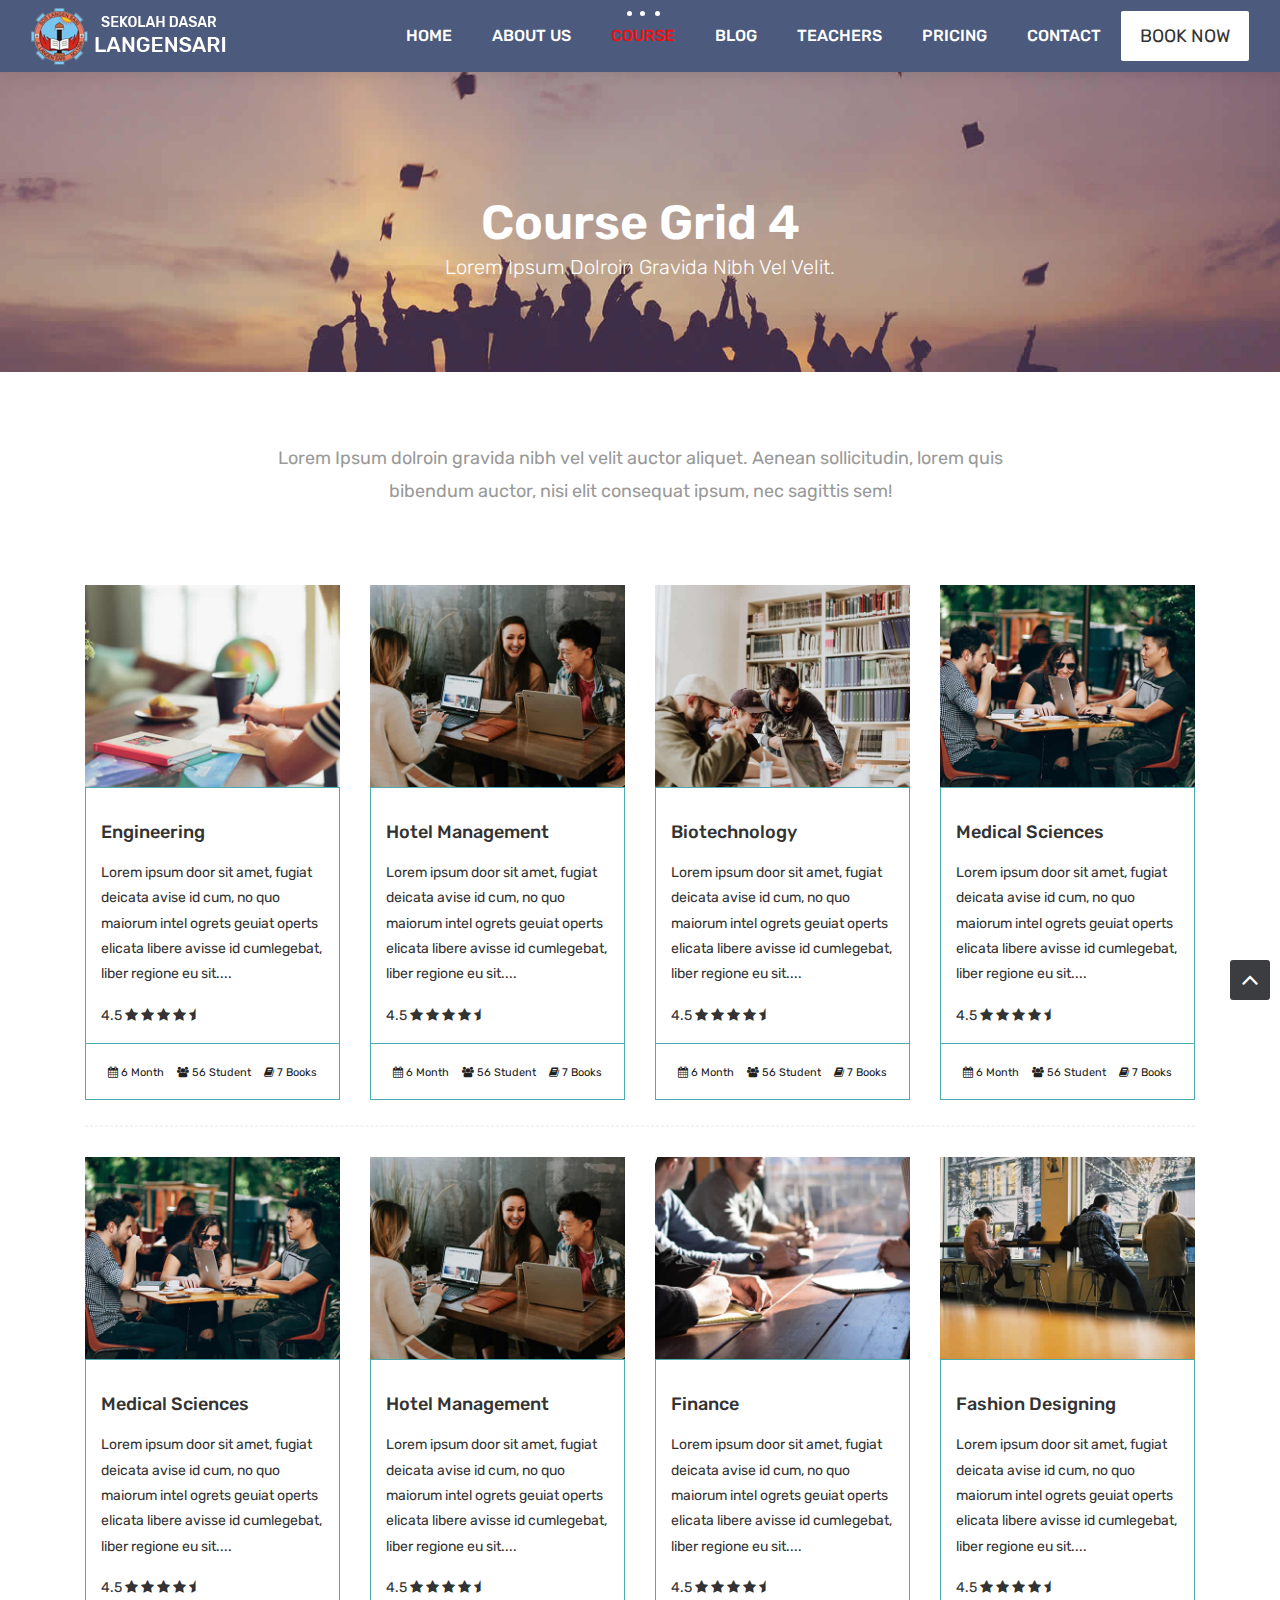
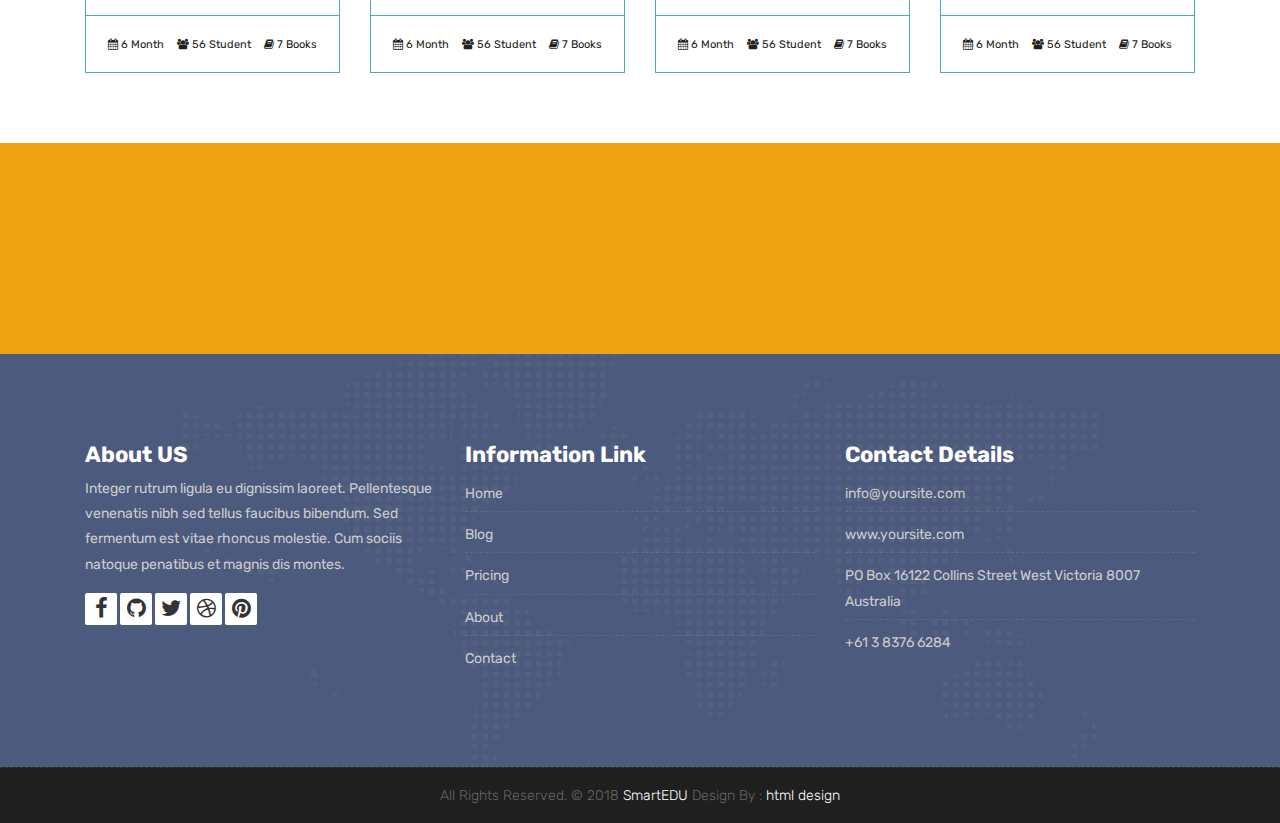
<file: course-grid-4.html>
<!DOCTYPE html>
<html lang="en">

    <!-- Basic -->
    <meta charset="utf-8">
    <meta http-equiv="X-UA-Compatible" content="IE=edge">   
   
    <!-- Mobile Metas -->
    <meta name="viewport" content="width=device-width, initial-scale=1">
 
     <!-- Site Metas -->
    <title>SmartEDU - Education Responsive HTML5 Template</title>  
    <meta name="keywords" content="">
    <meta name="description" content="">
    <meta name="author" content="">

    <!-- Site Icons -->
    <link rel="shortcut icon" href="images/favicon.ico" type="image/x-icon" />
    <link rel="apple-touch-icon" href="images/apple-touch-icon.png">

    <!-- Bootstrap CSS -->
    <link rel="stylesheet" href="css/bootstrap.min.css">
    <!-- Site CSS -->
    <link rel="stylesheet" href="style.css">
    <!-- ALL VERSION CSS -->
    <link rel="stylesheet" href="css/versions.css">
    <!-- Responsive CSS -->
    <link rel="stylesheet" href="css/responsive.css">
    <!-- Custom CSS -->
    <link rel="stylesheet" href="css/custom.css">

    <!-- Modernizer for Portfolio -->
    <script src="js/modernizer.js"></script>

    <!--[if lt IE 9]>
      <script src="https://oss.maxcdn.com/libs/html5shiv/3.7.0/html5shiv.js"></script>
      <script src="https://oss.maxcdn.com/libs/respond.js/1.4.2/respond.min.js"></script>
    <![endif]-->

</head>
<body class="host_version"> 

	<!-- Modal -->
	<div class="modal fade" id="login" tabindex="-1" role="dialog" aria-labelledby="myModalLabel">
	  <div class="modal-dialog modal-dialog-centered modal-lg" role="document">
		<div class="modal-content">
			<div class="modal-header tit-up">
				<button type="button" class="close" data-dismiss="modal" aria-hidden="true">&times;</button>
				<h4 class="modal-title">Customer Login</h4>
			</div>
			<div class="modal-body customer-box">
				<!-- Nav tabs -->
				<ul class="nav nav-tabs">
					<li><a class="active" href="#Login" data-toggle="tab">Login</a></li>
					<li><a href="#Registration" data-toggle="tab">Registration</a></li>
				</ul>
				<!-- Tab panes -->
				<div class="tab-content">
					<div class="tab-pane active" id="Login">
						<form role="form" class="form-horizontal">
							<div class="form-group">
								<div class="col-sm-12">
									<input class="form-control" id="email1" placeholder="Name" type="text">
								</div>
							</div>
							<div class="form-group">
								<div class="col-sm-12">
									<input class="form-control" id="exampleInputPassword1" placeholder="Email" type="email">
								</div>
							</div>
							<div class="row">
								<div class="col-sm-10">
									<button type="submit" class="btn btn-light btn-radius btn-brd grd1">
										Submit
									</button>
									<a class="for-pwd" href="javascript:;">Forgot your password?</a>
								</div>
							</div>
						</form>
					</div>
					<div class="tab-pane" id="Registration">
						<form role="form" class="form-horizontal">
							<div class="form-group">
								<div class="col-sm-12">
									<input class="form-control" placeholder="Name" type="text">
								</div>
							</div>
							<div class="form-group">
								<div class="col-sm-12">
									<input class="form-control" id="email" placeholder="Email" type="email">
								</div>
							</div>
							<div class="form-group">
								<div class="col-sm-12">
									<input class="form-control" id="mobile" placeholder="Mobile" type="email">
								</div>
							</div>
							<div class="form-group">
								<div class="col-sm-12">
									<input class="form-control" id="password" placeholder="Password" type="password">
								</div>
							</div>
							<div class="row">							
								<div class="col-sm-10">
									<button type="button" class="btn btn-light btn-radius btn-brd grd1">
										Save &amp; Continue
									</button>
									<button type="button" class="btn btn-light btn-radius btn-brd grd1">
										Cancel</button>
								</div>
							</div>
						</form>
					</div>
				</div>
			</div>
		</div>
	  </div>
	</div>

    <!-- LOADER -->
	<div id="preloader">
		<div class="loader-container">
			<div class="progress-br float shadow">
				<div class="progress__item"></div>
			</div>
		</div>
	</div>
	<!-- END LOADER -->	

    <!-- Start header -->
	<header class="top-navbar">
		<nav class="navbar navbar-expand-lg navbar-light bg-light">
			<div class="container-fluid">
				<a class="navbar-brand" href="index.html">
					<img src="images/logo.png" alt="" />
				</a>
				<button class="navbar-toggler" type="button" data-toggle="collapse" data-target="#navbars-host" aria-controls="navbars-rs-food" aria-expanded="false" aria-label="Toggle navigation">
					<span class="icon-bar"></span>
                    <span class="icon-bar"></span>
                    <span class="icon-bar"></span>
				</button>
				<div class="collapse navbar-collapse" id="navbars-host">
					<ul class="navbar-nav ml-auto">
						<li class="nav-item"><a class="nav-link" href="index.html">Home</a></li>
						<li class="nav-item"><a class="nav-link" href="about.html">About Us</a></li>
						<li class="nav-item active dropdown">
							<a class="nav-link dropdown-toggle" href="#" id="dropdown-a" data-toggle="dropdown">Course </a>
							<div class="dropdown-menu" aria-labelledby="dropdown-a">
								<a class="dropdown-item" href="course-grid-2.html">Course Grid 2 </a>
								<a class="dropdown-item" href="course-grid-3.html">Course Grid 3 </a>
								<a class="dropdown-item" href="course-grid-4.html">Course Grid 4 </a>
							</div>
						</li>
						<li class="nav-item dropdown">
							<a class="nav-link dropdown-toggle" href="#" id="dropdown-a" data-toggle="dropdown">Blog </a>
							<div class="dropdown-menu" aria-labelledby="dropdown-a">
								<a class="dropdown-item" href="blog.html">Blog </a>
								<a class="dropdown-item" href="blog-single.html">Blog single </a>
							</div>
						</li>
						<li class="nav-item"><a class="nav-link" href="teachers.html">Teachers</a></li>
						<li class="nav-item"><a class="nav-link" href="pricing.html">Pricing</a></li>
						<li class="nav-item"><a class="nav-link" href="contact.html">Contact</a></li>
					</ul>
					<ul class="nav navbar-nav navbar-right">
                        <li><a class="hover-btn-new log" href="#" data-toggle="modal" data-target="#login"><span>Book Now</span></a></li>
                    </ul>
				</div>
			</div>
		</nav>
	</header>
	<!-- End header -->
	
	<div class="all-title-box">
		<div class="container text-center">
			<h1>Course Grid 4<span class="m_1">Lorem Ipsum dolroin gravida nibh vel velit.</span></h1>
		</div>
	</div>
	
    <div id="overviews" class="section wb">
        <div class="container">
            <div class="section-title row text-center">
                <div class="col-md-8 offset-md-2">
                    <p class="lead">Lorem Ipsum dolroin gravida nibh vel velit auctor aliquet. Aenean sollicitudin, lorem quis bibendum auctor, nisi elit consequat ipsum, nec sagittis sem!</p>
                </div>
            </div><!-- end title -->

            <hr class="invis"> 

            <div class="row"> 
                <div class="col-lg-3 col-md-6 col-12">
                    <div class="course-item">
						<div class="image-blog">
							<img src="images/blog_1.jpg" alt="" class="img-fluid">
						</div>
						<div class="course-br">
							<div class="course-title">
								<h2><a href="#" title="">Engineering</a></h2>
							</div>
							<div class="course-desc">
								<p>Lorem ipsum door sit amet, fugiat deicata avise id cum, no quo maiorum intel ogrets geuiat operts elicata libere avisse id cumlegebat, liber regione eu sit.... </p>
							</div>
							<div class="course-rating">
								4.5
								<i class="fa fa-star"></i>	
								<i class="fa fa-star"></i>	
								<i class="fa fa-star"></i>	
								<i class="fa fa-star"></i>	
								<i class="fa fa-star-half"></i>								
							</div>
						</div>
						<div class="course-meta-bot">
							<ul>
								<li><i class="fa fa-calendar" aria-hidden="true"></i> 6 Month</li>
								<li><i class="fa fa-users" aria-hidden="true"></i> 56 Student</li>
								<li><i class="fa fa-book" aria-hidden="true"></i> 7 Books</li>
							</ul>
						</div>
					</div>
                </div><!-- end col -->

                <div class="col-lg-3 col-md-6 col-12">
                    <div class="course-item">
						<div class="image-blog">
							<img src="images/blog_2.jpg" alt="" class="img-fluid">
						</div>
						<div class="course-br">
							<div class="course-title">
								<h2><a href="#" title="">Hotel Management</a></h2>
							</div>
							<div class="blog-desc">
								<p>Lorem ipsum door sit amet, fugiat deicata avise id cum, no quo maiorum intel ogrets geuiat operts elicata libere avisse id cumlegebat, liber regione eu sit.... </p>
							</div>
							<div class="course-rating">
								4.5
								<i class="fa fa-star"></i>	
								<i class="fa fa-star"></i>	
								<i class="fa fa-star"></i>	
								<i class="fa fa-star"></i>	
								<i class="fa fa-star-half"></i>								
							</div>
						</div>
						<div class="course-meta-bot">
							<ul>
								<li><i class="fa fa-calendar" aria-hidden="true"></i> 6 Month</li>
								<li><i class="fa fa-users" aria-hidden="true"></i> 56 Student</li>
								<li><i class="fa fa-book" aria-hidden="true"></i> 7 Books</li>
							</ul>
						</div>
					</div>
                </div><!-- end col -->	
				
				<div class="col-lg-3 col-md-6 col-12">
                    <div class="course-item">
						<div class="image-blog">
							<img src="images/blog_3.jpg" alt="" class="img-fluid">
						</div>
						<div class="course-br">
							<div class="course-title">
								<h2><a href="#" title="">Biotechnology</a></h2>
							</div>
							<div class="course-desc">
								<p>Lorem ipsum door sit amet, fugiat deicata avise id cum, no quo maiorum intel ogrets geuiat operts elicata libere avisse id cumlegebat, liber regione eu sit.... </p>
							</div>
							<div class="course-rating">
								4.5
								<i class="fa fa-star"></i>	
								<i class="fa fa-star"></i>	
								<i class="fa fa-star"></i>	
								<i class="fa fa-star"></i>	
								<i class="fa fa-star-half"></i>								
							</div>
						</div>
						<div class="course-meta-bot">
							<ul>
								<li><i class="fa fa-calendar" aria-hidden="true"></i> 6 Month</li>
								<li><i class="fa fa-users" aria-hidden="true"></i> 56 Student</li>
								<li><i class="fa fa-book" aria-hidden="true"></i> 7 Books</li>
							</ul>
						</div>
					</div>
                </div><!-- end col -->
				
				<div class="col-lg-3 col-md-6 col-12">
                   <div class="course-item">
						<div class="image-blog">
							<img src="images/blog_4.jpg" alt="" class="img-fluid">
						</div>
						<div class="course-br">
							<div class="course-title">
								<h2><a href="#" title="">Medical Sciences</a></h2>
							</div>
							<div class="course-desc">
								<p>Lorem ipsum door sit amet, fugiat deicata avise id cum, no quo maiorum intel ogrets geuiat operts elicata libere avisse id cumlegebat, liber regione eu sit.... </p>
							</div>
							<div class="course-rating">
								4.5
								<i class="fa fa-star"></i>	
								<i class="fa fa-star"></i>	
								<i class="fa fa-star"></i>	
								<i class="fa fa-star"></i>	
								<i class="fa fa-star-half"></i>								
							</div>
						</div>
						<div class="course-meta-bot">
							<ul>
								<li><i class="fa fa-calendar" aria-hidden="true"></i> 6 Month</li>
								<li><i class="fa fa-users" aria-hidden="true"></i> 56 Student</li>
								<li><i class="fa fa-book" aria-hidden="true"></i> 7 Books</li>
							</ul>
						</div>
					</div>
                </div><!-- end col -->
            </div><!-- end row -->			
			
			<hr class="hr3"> 
			
            <div class="row"> 
				<div class="col-lg-3 col-md-6 col-12">
                   <div class="course-item">
						<div class="image-blog">
							<img src="images/blog_4.jpg" alt="" class="img-fluid">
						</div>
						<div class="course-br">
							<div class="course-title">
								<h2><a href="#" title="">Medical Sciences</a></h2>
							</div>
							<div class="course-desc">
								<p>Lorem ipsum door sit amet, fugiat deicata avise id cum, no quo maiorum intel ogrets geuiat operts elicata libere avisse id cumlegebat, liber regione eu sit.... </p>
							</div>
							<div class="course-rating">
								4.5
								<i class="fa fa-star"></i>	
								<i class="fa fa-star"></i>	
								<i class="fa fa-star"></i>	
								<i class="fa fa-star"></i>	
								<i class="fa fa-star-half"></i>								
							</div>
						</div>
						<div class="course-meta-bot">
							<ul>
								<li><i class="fa fa-calendar" aria-hidden="true"></i> 6 Month</li>
								<li><i class="fa fa-users" aria-hidden="true"></i> 56 Student</li>
								<li><i class="fa fa-book" aria-hidden="true"></i> 7 Books</li>
							</ul>
						</div>
					</div>
                </div><!-- end col -->
				
				<div class="col-lg-3 col-md-6 col-12">
                    <div class="course-item">
						<div class="image-blog">
							<img src="images/blog_2.jpg" alt="" class="img-fluid">
						</div>
						<div class="course-br">
							<div class="course-title">
								<h2><a href="#" title="">Hotel Management</a></h2>
							</div>
							<div class="blog-desc">
								<p>Lorem ipsum door sit amet, fugiat deicata avise id cum, no quo maiorum intel ogrets geuiat operts elicata libere avisse id cumlegebat, liber regione eu sit.... </p>
							</div>
							<div class="course-rating">
								4.5
								<i class="fa fa-star"></i>	
								<i class="fa fa-star"></i>	
								<i class="fa fa-star"></i>	
								<i class="fa fa-star"></i>	
								<i class="fa fa-star-half"></i>								
							</div>
						</div>
						<div class="course-meta-bot">
							<ul>
								<li><i class="fa fa-calendar" aria-hidden="true"></i> 6 Month</li>
								<li><i class="fa fa-users" aria-hidden="true"></i> 56 Student</li>
								<li><i class="fa fa-book" aria-hidden="true"></i> 7 Books</li>
							</ul>
						</div>
					</div>
                </div><!-- end col -->
				
                <div class="col-lg-3 col-md-6 col-12">
                    <div class="course-item">
						<div class="image-blog">
							<img src="images/blog_5.jpg" alt="" class="img-fluid">
						</div>		
						<div class="course-br">
							<div class="course-title">
								<h2><a href="#" title="">Finance</a></h2>
							</div>
							<div class="course-desc">
								<p>Lorem ipsum door sit amet, fugiat deicata avise id cum, no quo maiorum intel ogrets geuiat operts elicata libere avisse id cumlegebat, liber regione eu sit.... </p>
							</div>
							<div class="course-rating">
								4.5
								<i class="fa fa-star"></i>	
								<i class="fa fa-star"></i>	
								<i class="fa fa-star"></i>	
								<i class="fa fa-star"></i>	
								<i class="fa fa-star-half"></i>								
							</div>
						</div>
						<div class="course-meta-bot">
							<ul>
								<li><i class="fa fa-calendar" aria-hidden="true"></i> 6 Month</li>
								<li><i class="fa fa-users" aria-hidden="true"></i> 56 Student</li>
								<li><i class="fa fa-book" aria-hidden="true"></i> 7 Books</li>
							</ul>
						</div>
					</div>
                </div><!-- end col -->

                <div class="col-lg-3 col-md-6 col-12">
                    <div class="course-item">
						<div class="image-blog">
							<img src="images/blog_6.jpg" alt="" class="img-fluid">
						</div>
						<div class="course-br">
							<div class="course-title">
								<h2><a href="#" title="">Fashion Designing</a></h2>
							</div>
							<div class="course-desc">
								<p>Lorem ipsum door sit amet, fugiat deicata avise id cum, no quo maiorum intel ogrets geuiat operts elicata libere avisse id cumlegebat, liber regione eu sit.... </p>
							</div>	
							<div class="course-rating">
								4.5
								<i class="fa fa-star"></i>	
								<i class="fa fa-star"></i>	
								<i class="fa fa-star"></i>	
								<i class="fa fa-star"></i>	
								<i class="fa fa-star-half"></i>								
							</div>
						</div>
						<div class="course-meta-bot">
							<ul>
								<li><i class="fa fa-calendar" aria-hidden="true"></i> 6 Month</li>
								<li><i class="fa fa-users" aria-hidden="true"></i> 56 Student</li>
								<li><i class="fa fa-book" aria-hidden="true"></i> 7 Books</li>
							</ul>
						</div>
					</div>
                </div><!-- end col -->
            </div><!-- end row -->
        </div><!-- end container -->
    </div><!-- end section -->

    <div class="parallax section dbcolor">
        <div class="container">
            <div class="row logos">
                <div class="col-md-2 col-sm-2 col-xs-6 wow fadeInUp">
                    <a href="#"><img src="images/logo_01.png" alt="" class="img-repsonsive"></a>
                </div>
                <div class="col-md-2 col-sm-2 col-xs-6 wow fadeInUp">
                    <a href="#"><img src="images/logo_02.png" alt="" class="img-repsonsive"></a>
                </div>
                <div class="col-md-2 col-sm-2 col-xs-6 wow fadeInUp">
                    <a href="#"><img src="images/logo_03.png" alt="" class="img-repsonsive"></a>
                </div>
                <div class="col-md-2 col-sm-2 col-xs-6 wow fadeInUp">
                    <a href="#"><img src="images/logo_04.png" alt="" class="img-repsonsive"></a>
                </div>
                <div class="col-md-2 col-sm-2 col-xs-6 wow fadeInUp">
                    <a href="#"><img src="images/logo_05.png" alt="" class="img-repsonsive"></a>
                </div>
                <div class="col-md-2 col-sm-2 col-xs-6 wow fadeInUp">
                    <a href="#"><img src="images/logo_06.png" alt="" class="img-repsonsive"></a>
                </div>
            </div><!-- end row -->
        </div><!-- end container -->
    </div><!-- end section -->

    <footer class="footer">
        <div class="container">
            <div class="row">
                <div class="col-lg-4 col-md-4 col-xs-12">
                    <div class="widget clearfix">
                        <div class="widget-title">
                            <h3>About US</h3>
                        </div>
                        <p> Integer rutrum ligula eu dignissim laoreet. Pellentesque venenatis nibh sed tellus faucibus bibendum. Sed fermentum est vitae rhoncus molestie. Cum sociis natoque penatibus et magnis dis montes.</p>
                        <div class="footer-right">
							<ul class="footer-links-soi">
								<li><a href="#"><i class="fa fa-facebook"></i></a></li>
								<li><a href="#"><i class="fa fa-github"></i></a></li>
								<li><a href="#"><i class="fa fa-twitter"></i></a></li>
								<li><a href="#"><i class="fa fa-dribbble"></i></a></li>
								<li><a href="#"><i class="fa fa-pinterest"></i></a></li>
							</ul><!-- end links -->
						</div>
                    </div><!-- end clearfix -->
                </div><!-- end col -->

				<div class="col-lg-4 col-md-4 col-xs-12">
                    <div class="widget clearfix">
                        <div class="widget-title">
                            <h3>Information Link</h3>
                        </div>
                        <ul class="footer-links">
                            <li><a href="#">Home</a></li>
                            <li><a href="#">Blog</a></li>
                            <li><a href="#">Pricing</a></li>
							<li><a href="#">About</a></li>
							<li><a href="#">Contact</a></li>
                        </ul><!-- end links -->
                    </div><!-- end clearfix -->
                </div><!-- end col -->
				
                <div class="col-lg-4 col-md-4 col-xs-12">
                    <div class="widget clearfix">
                        <div class="widget-title">
                            <h3>Contact Details</h3>
                        </div>

                        <ul class="footer-links">
                            <li><a href="mailto:#">info@yoursite.com</a></li>
                            <li><a href="#">www.yoursite.com</a></li>
                            <li>PO Box 16122 Collins Street West Victoria 8007 Australia</li>
                            <li>+61 3 8376 6284</li>
                        </ul><!-- end links -->
                    </div><!-- end clearfix -->
                </div><!-- end col -->
				
            </div><!-- end row -->
        </div><!-- end container -->
    </footer><!-- end footer -->

    <div class="copyrights">
        <div class="container">
            <div class="footer-distributed">
                <div class="footer-center">                   
                    <p class="footer-company-name">All Rights Reserved. &copy; 2018 <a href="#">SmartEDU</a> Design By : <a href="https://html.design/">html design</a></p>
                </div>
            </div>
        </div><!-- end container -->
    </div><!-- end copyrights -->

    <a href="#" id="scroll-to-top" class="dmtop global-radius"><i class="fa fa-angle-up"></i></a>

    <!-- ALL JS FILES -->
    <script src="js/all.js"></script>
    <!-- ALL PLUGINS -->
    <script src="js/custom.js"></script>

</body>
</html>
</file>
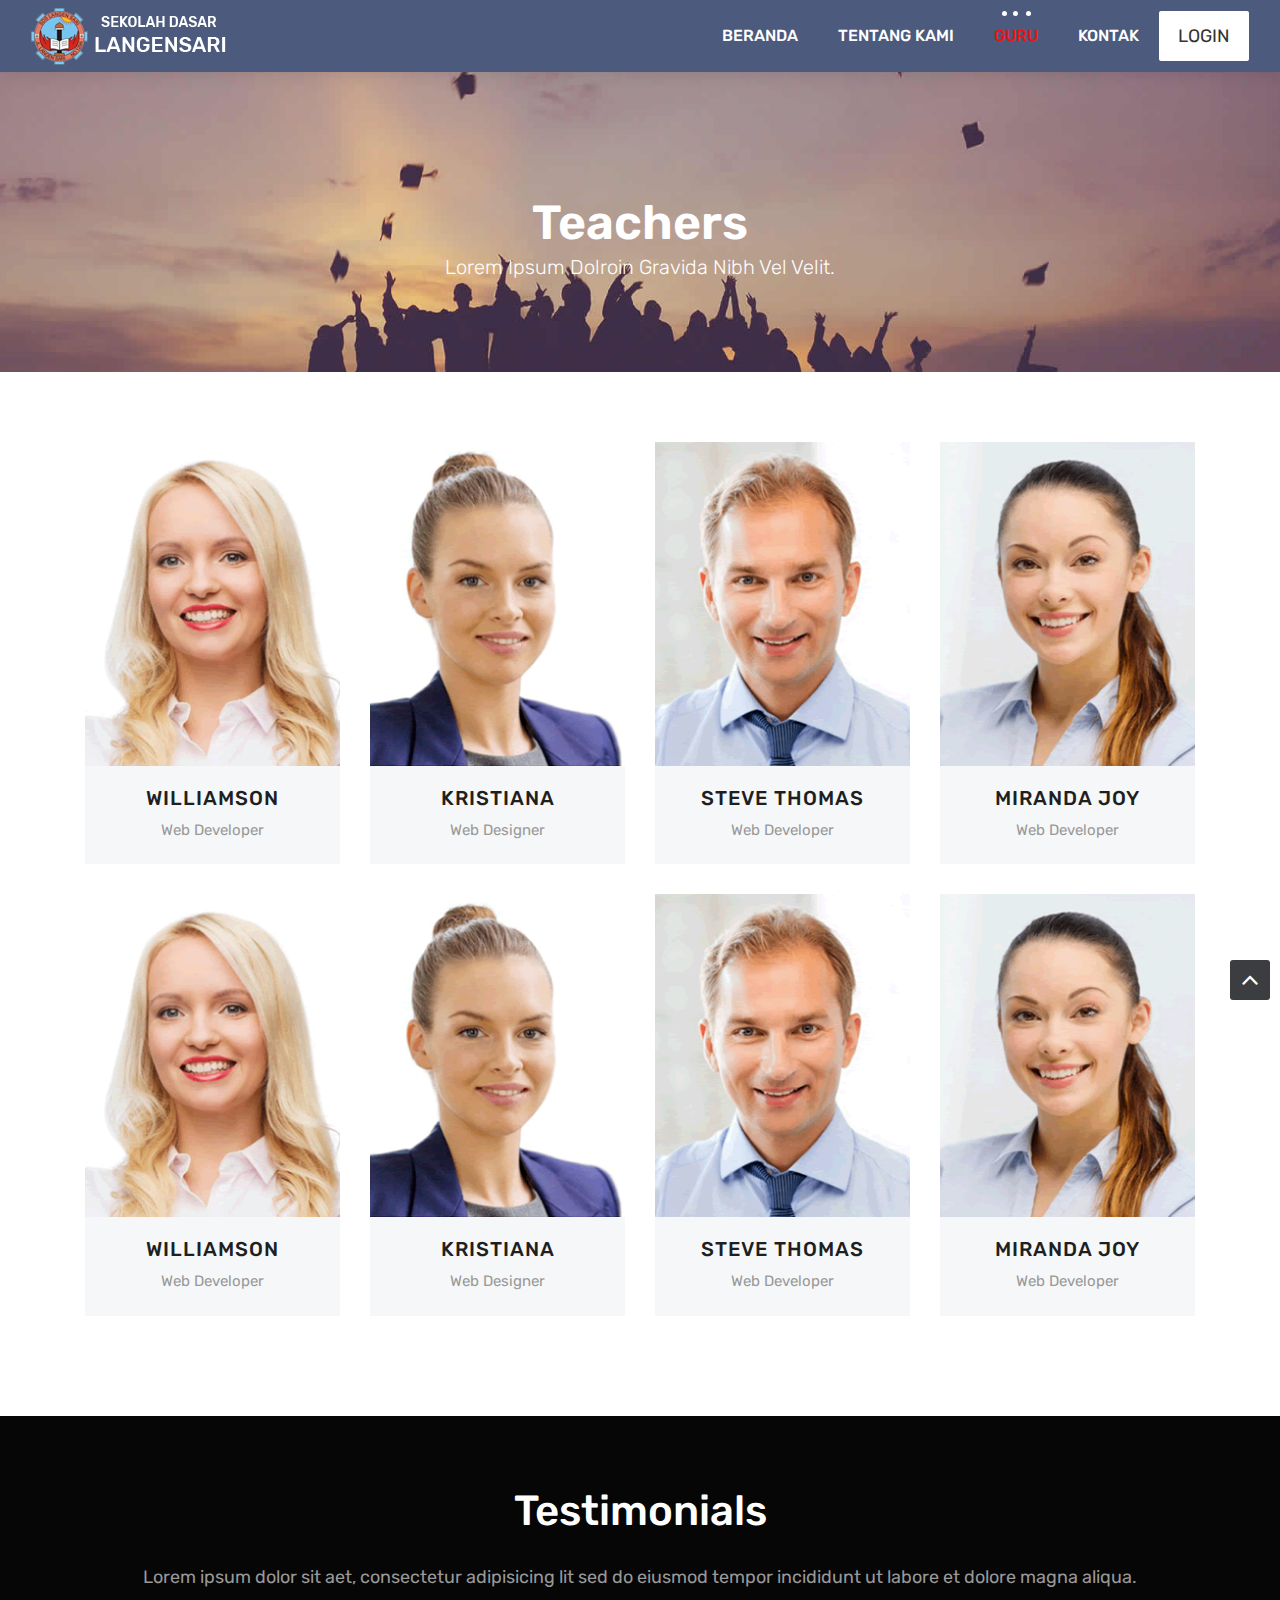
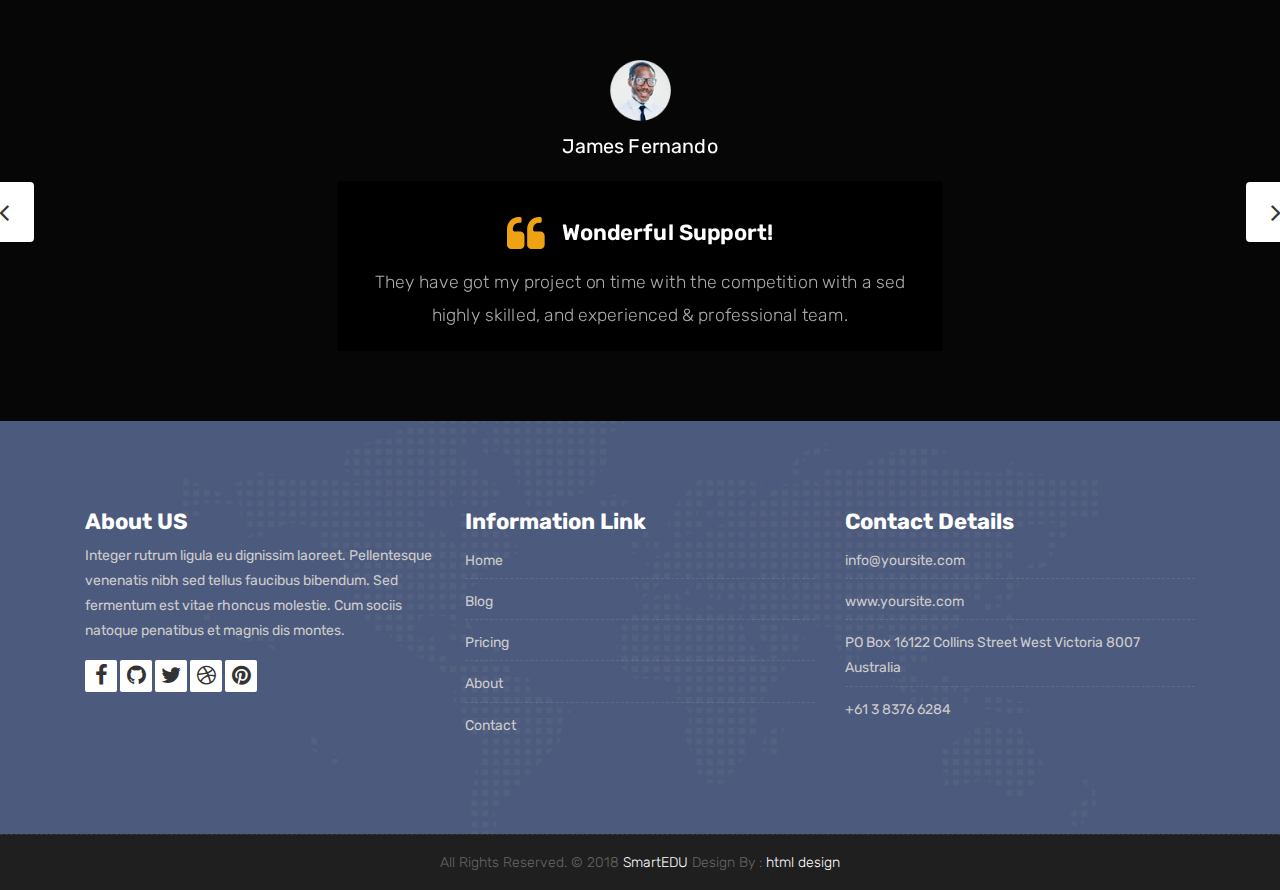
<file: teachers.html>
<!DOCTYPE html>
<html lang="en">

    <!-- Basic -->
    <meta charset="utf-8">
    <meta http-equiv="X-UA-Compatible" content="IE=edge">   
   
    <!-- Mobile Metas -->
    <meta name="viewport" content="width=device-width, initial-scale=1">
 
     <!-- Site Metas -->
    <title>SmartEDU - Education Responsive HTML5 Template</title>  
    <meta name="keywords" content="">
    <meta name="description" content="">
    <meta name="author" content="">

    <!-- Site Icons -->
    <link rel="shortcut icon" href="images/favicon.ico" type="image/x-icon" />
    <link rel="apple-touch-icon" href="images/apple-touch-icon.png">

    <!-- Bootstrap CSS -->
    <link rel="stylesheet" href="css/bootstrap.min.css">
    <!-- Site CSS -->
    <link rel="stylesheet" href="style.css">
    <!-- ALL VERSION CSS -->
    <link rel="stylesheet" href="css/versions.css">
    <!-- Responsive CSS -->
    <link rel="stylesheet" href="css/responsive.css">
    <!-- Custom CSS -->
    <link rel="stylesheet" href="css/custom.css">

    <!-- Modernizer for Portfolio -->
    <script src="js/modernizer.js"></script>

    <!--[if lt IE 9]>
      <script src="https://oss.maxcdn.com/libs/html5shiv/3.7.0/html5shiv.js"></script>
      <script src="https://oss.maxcdn.com/libs/respond.js/1.4.2/respond.min.js"></script>
    <![endif]-->

</head>
<body class="host_version"> 

	<!-- Modal -->
	<div class="modal fade" id="login" tabindex="-1" role="dialog" aria-labelledby="myModalLabel">
	  <div class="modal-dialog modal-dialog-centered modal-lg" role="document">
		<div class="modal-content">
			<div class="modal-header tit-up">
				<button type="button" class="close" data-dismiss="modal" aria-hidden="true">&times;</button>
				<h4 class="modal-title">Customer Login</h4>
			</div>
			<div class="modal-body customer-box">
				<!-- Nav tabs -->
				<ul class="nav nav-tabs">
					<li><a class="active" href="#Login" data-toggle="tab">Login</a></li>
					<li><a href="#Registration" data-toggle="tab">Registration</a></li>
				</ul>
				<!-- Tab panes -->
				<div class="tab-content">
					<div class="tab-pane active" id="Login">
						<form role="form" class="form-horizontal">
							<div class="form-group">
								<div class="col-sm-12">
									<input class="form-control" id="email1" placeholder="Name" type="text">
								</div>
							</div>
							<div class="form-group">
								<div class="col-sm-12">
									<input class="form-control" id="exampleInputPassword1" placeholder="Email" type="email">
								</div>
							</div>
							<div class="row">
								<div class="col-sm-10">
									<button type="submit" class="btn btn-light btn-radius btn-brd grd1">
										Submit
									</button>
									<a class="for-pwd" href="javascript:;">Forgot your password?</a>
								</div>
							</div>
						</form>
					</div>
					<div class="tab-pane" id="Registration">
						<form role="form" class="form-horizontal">
							<div class="form-group">
								<div class="col-sm-12">
									<input class="form-control" placeholder="Name" type="text">
								</div>
							</div>
							<div class="form-group">
								<div class="col-sm-12">
									<input class="form-control" id="email" placeholder="Email" type="email">
								</div>
							</div>
							<div class="form-group">
								<div class="col-sm-12">
									<input class="form-control" id="mobile" placeholder="Mobile" type="email">
								</div>
							</div>
							<div class="form-group">
								<div class="col-sm-12">
									<input class="form-control" id="password" placeholder="Password" type="password">
								</div>
							</div>
							<div class="row">							
								<div class="col-sm-10">
									<button type="button" class="btn btn-light btn-radius btn-brd grd1">
										Save &amp; Continue
									</button>
									<button type="button" class="btn btn-light btn-radius btn-brd grd1">
										Cancel</button>
								</div>
							</div>
						</form>
					</div>
				</div>
			</div>
		</div>
	  </div>
	</div>

    <!-- LOADER -->
	<div id="preloader">
		<div class="loader-container">
			<div class="progress-br float shadow">
				<div class="progress__item"></div>
			</div>
		</div>
	</div>
	<!-- END LOADER -->	

  	<!-- Start header -->
	<header class="top-navbar">
		<nav class="navbar navbar-expand-lg navbar-light bg-light">
			<div class="container-fluid">
				<a class="navbar-brand" href="index.html">
					<img src="images/logo.png" alt="" />
				</a>
				<button class="navbar-toggler" type="button" data-toggle="collapse" data-target="#navbars-host" aria-controls="navbars-rs-food" aria-expanded="false" aria-label="Toggle navigation">
					<span class="icon-bar"></span>
                    <span class="icon-bar"></span>
                    <span class="icon-bar"></span>
				</button>
				<div class="collapse navbar-collapse" id="navbars-host">
					<ul class="navbar-nav ml-auto">
						<li class="nav-item"><a class="nav-link" href="index.html">Beranda</a></li>
						<li class="nav-item"><a class="nav-link" href="about.html">Tentang Kami</a></li>
						<!--<li class="nav-item dropdown">
							<a class="nav-link dropdown-toggle" href="#" id="dropdown-a" data-toggle="dropdown">Course </a>
							<div class="dropdown-menu" aria-labelledby="dropdown-a">
								<a class="dropdown-item" href="course-grid-2.html">Course Grid 2 </a>
								<a class="dropdown-item" href="course-grid-3.html">Course Grid 3 </a>
								<a class="dropdown-item" href="course-grid-4.html">Course Grid 4 </a>
							</div>
						</li>
						<li class="nav-item dropdown">
							<a class="nav-link dropdown-toggle" href="#" id="dropdown-a" data-toggle="dropdown">Blog </a>
							<div class="dropdown-menu" aria-labelledby="dropdown-a">
								<a class="dropdown-item" href="blog.html">Blog </a>
								<a class="dropdown-item" href="blog-single.html">Blog single </a>
							</div> -->
						</li>
						<li class="nav-item active"><a class="nav-link" href="teachers.html">Guru</a></li>
						<li class="nav-item"><a class="nav-link" href="contact.html">Kontak</a></li>
					</ul>
					<ul class="nav navbar-nav navbar-right">
                        <li><a class="hover-btn-new log white" href="#" data-toggle="modal" data-target="#login"><span>LOGIN</span></a></li>
                    </ul>
				</div>
			</div>
		</nav>
	</header>
	<!-- End header -->
	
	<div class="all-title-box">
		<div class="container text-center">
			<h1>Teachers<span class="m_1">Lorem Ipsum dolroin gravida nibh vel velit.</span></h1>
		</div>
	</div>
	
	<div id="teachers" class="section wb">
        <div class="container">
            <div class="row">
				<div class="col-lg-3 col-md-6 col-12">
					<div class="our-team">
						<div class="team-img">
							<img src="images/team-01.png">
							<div class="social">
								<ul>
									<li><a href="#" class="fa fa-facebook"></a></li>
									<li><a href="#" class="fa fa-twitter"></a></li>
									<li><a href="#" class="fa fa-linkedin"></a></li>
									<li><a href="#" class="fa fa-skype"></a></li>
								</ul>
							</div>
						</div>
						<div class="team-content">
							<h3 class="title">Williamson</h3>
							<span class="post">Web Developer</span>
						</div>
					</div>
				</div>

				<div class="col-lg-3 col-md-6 col-12">
					<div class="our-team">
						<div class="team-img">
							<img src="images/team-02.png">
							<div class="social">
								<ul>
									<li><a href="#" class="fa fa-facebook"></a></li>
									<li><a href="#" class="fa fa-twitter"></a></li>
									<li><a href="#" class="fa fa-linkedin"></a></li>
									<li><a href="#" class="fa fa-skype"></a></li>
								</ul>
							</div>
						</div>
						<div class="team-content">
							<h3 class="title">Kristiana</h3>
							<span class="post">Web Designer</span>
						</div>
					</div>
				</div>

				<div class="col-lg-3 col-md-6 col-12">
					<div class="our-team">
						<div class="team-img">
							<img src="images/team-03.png">
							<div class="social">
								<ul>
									<li><a href="#" class="fa fa-facebook"></a></li>
									<li><a href="#" class="fa fa-twitter"></a></li>
									<li><a href="#" class="fa fa-linkedin"></a></li>
									<li><a href="#" class="fa fa-skype"></a></li>
								</ul>
							</div>
						</div>
						<div class="team-content">
							<h3 class="title">Steve Thomas</h3>
							<span class="post">Web Developer</span>
						</div>
					</div>
				</div>

				<div class="col-lg-3 col-md-6 col-12">
					<div class="our-team">
						<div class="team-img">
							<img src="images/team-04.png">
							<div class="social">
								<ul>
									<li><a href="#" class="fa fa-facebook"></a></li>
									<li><a href="#" class="fa fa-twitter"></a></li>
									<li><a href="#" class="fa fa-linkedin"></a></li>
									<li><a href="#" class="fa fa-skype"></a></li>
								</ul>
							</div>
						</div>
						<div class="team-content">
							<h3 class="title">Miranda joy</h3>
							<span class="post">Web Developer</span>
						</div>
					</div>
				</div>
				
				<div class="col-lg-3 col-md-6 col-12">
					<div class="our-team">
						<div class="team-img">
							<img src="images/team-01.png">
							<div class="social">
								<ul>
									<li><a href="#" class="fa fa-facebook"></a></li>
									<li><a href="#" class="fa fa-twitter"></a></li>
									<li><a href="#" class="fa fa-linkedin"></a></li>
									<li><a href="#" class="fa fa-skype"></a></li>
								</ul>
							</div>
						</div>
						<div class="team-content">
							<h3 class="title">Williamson</h3>
							<span class="post">Web Developer</span>
						</div>
					</div>
				</div>

				<div class="col-lg-3 col-md-6 col-12">
					<div class="our-team">
						<div class="team-img">
							<img src="images/team-02.png">
							<div class="social">
								<ul>
									<li><a href="#" class="fa fa-facebook"></a></li>
									<li><a href="#" class="fa fa-twitter"></a></li>
									<li><a href="#" class="fa fa-linkedin"></a></li>
									<li><a href="#" class="fa fa-skype"></a></li>
								</ul>
							</div>
						</div>
						<div class="team-content">
							<h3 class="title">Kristiana</h3>
							<span class="post">Web Designer</span>
						</div>
					</div>
				</div>

				<div class="col-lg-3 col-md-6 col-12">
					<div class="our-team">
						<div class="team-img">
							<img src="images/team-03.png">
							<div class="social">
								<ul>
									<li><a href="#" class="fa fa-facebook"></a></li>
									<li><a href="#" class="fa fa-twitter"></a></li>
									<li><a href="#" class="fa fa-linkedin"></a></li>
									<li><a href="#" class="fa fa-skype"></a></li>
								</ul>
							</div>
						</div>
						<div class="team-content">
							<h3 class="title">Steve Thomas</h3>
							<span class="post">Web Developer</span>
						</div>
					</div>
				</div>

				<div class="col-lg-3 col-md-6 col-12">
					<div class="our-team">
						<div class="team-img">
							<img src="images/team-04.png">
							<div class="social">
								<ul>
									<li><a href="#" class="fa fa-facebook"></a></li>
									<li><a href="#" class="fa fa-twitter"></a></li>
									<li><a href="#" class="fa fa-linkedin"></a></li>
									<li><a href="#" class="fa fa-skype"></a></li>
								</ul>
							</div>
						</div>
						<div class="team-content">
							<h3 class="title">Miranda joy</h3>
							<span class="post">Web Developer</span>
						</div>
					</div>
				</div>
            </div><!-- end row -->
        </div><!-- end container -->
    </div><!-- end section -->	

    <div id="testimonials" class="parallax section db parallax-off" style="background-image:url('images/parallax_04.jpg');">
        <div class="container">
            <div class="section-title text-center">
                <h3>Testimonials</h3>
                <p>Lorem ipsum dolor sit aet, consectetur adipisicing lit sed do eiusmod tempor incididunt ut labore et dolore magna aliqua. </p>
            </div><!-- end title -->

            <div class="row">
                <div class="col-md-12 col-sm-12">
                    <div class="testi-carousel owl-carousel owl-theme">
                        <div class="testimonial clearfix">
							<div class="testi-meta">
                                <img src="images/testi_01.png" alt="" class="img-fluid">
                                <h4>James Fernando </h4>
                            </div>
                            <div class="desc">
                                <h3><i class="fa fa-quote-left"></i> Wonderful Support!</h3>
                                <p class="lead">They have got my project on time with the competition with a sed highly skilled, and experienced & professional team.</p>
                            </div>
                            <!-- end testi-meta -->
                        </div>
                        <!-- end testimonial -->

                        <div class="testimonial clearfix">
							<div class="testi-meta">
                                <img src="images/testi_02.png" alt="" class="img-fluid">
                                <h4>Jacques Philips </h4>
                            </div>
                            <div class="desc">
                                <h3><i class="fa fa-quote-left"></i> Awesome Services!</h3>
                                <p class="lead">Explain to you how all this mistaken idea of denouncing pleasure and praising pain was born and I will give you completed.</p>
                            </div>
                            <!-- end testi-meta -->
                        </div>
                        <!-- end testimonial -->

                        <div class="testimonial clearfix">
							<div class="testi-meta">
                                <img src="images/testi_03.png" alt="" class="img-fluid ">
                                <h4>Venanda Mercy </h4>
                            </div>
                            <div class="desc">
                                <h3><i class="fa fa-quote-left"></i> Great & Talented Team!</h3>
                                <p class="lead">The master-builder of human happines no one rejects, dislikes avoids pleasure itself, because it is very pursue pleasure. </p>
                            </div>
                            <!-- end testi-meta -->
                        </div>
                        <!-- end testimonial -->
                        <div class="testimonial clearfix">
							<div class="testi-meta">
                                <img src="images/testi_01.png" alt="" class="img-fluid">
                                <h4>James Fernando </h4>
                            </div>
                            <div class="desc">
                                <h3><i class="fa fa-quote-left"></i> Wonderful Support!</h3>
                                <p class="lead">They have got my project on time with the competition with a sed highly skilled, and experienced & professional team.</p>
                            </div>
                            <!-- end testi-meta -->
                        </div>
                        <!-- end testimonial -->

                        <div class="testimonial clearfix">
							<div class="testi-meta">
                                <img src="images/testi_02.png" alt="" class="img-fluid">
                                <h4>Jacques Philips </h4>
                            </div>
                            <div class="desc">
                                <h3><i class="fa fa-quote-left"></i> Awesome Services!</h3>
                                <p class="lead">Explain to you how all this mistaken idea of denouncing pleasure and praising pain was born and I will give you completed.</p>
                            </div>
                            <!-- end testi-meta -->
                        </div>
                        <!-- end testimonial -->

                        <div class="testimonial clearfix">
							<div class="testi-meta">
                                <img src="images/testi_03.png" alt="" class="img-fluid">
                                <h4>Venanda Mercy </h4>
                            </div>
                            <div class="desc">
                                <h3><i class="fa fa-quote-left"></i> Great & Talented Team!</h3>
                                <p class="lead">The master-builder of human happines no one rejects, dislikes avoids pleasure itself, because it is very pursue pleasure. </p>
                            </div>
                            <!-- end testi-meta -->
                        </div><!-- end testimonial -->
                    </div><!-- end carousel -->
                </div><!-- end col -->
            </div><!-- end row -->
        </div><!-- end container -->
    </div><!-- end section -->

    <footer class="footer">
        <div class="container">
            <div class="row">
                <div class="col-lg-4 col-md-4 col-xs-12">
                    <div class="widget clearfix">
                        <div class="widget-title">
                            <h3>About US</h3>
                        </div>
                        <p> Integer rutrum ligula eu dignissim laoreet. Pellentesque venenatis nibh sed tellus faucibus bibendum. Sed fermentum est vitae rhoncus molestie. Cum sociis natoque penatibus et magnis dis montes.</p>
                        <div class="footer-right">
							<ul class="footer-links-soi">
								<li><a href="#"><i class="fa fa-facebook"></i></a></li>
								<li><a href="#"><i class="fa fa-github"></i></a></li>
								<li><a href="#"><i class="fa fa-twitter"></i></a></li>
								<li><a href="#"><i class="fa fa-dribbble"></i></a></li>
								<li><a href="#"><i class="fa fa-pinterest"></i></a></li>
							</ul><!-- end links -->
						</div>
                    </div><!-- end clearfix -->
                </div><!-- end col -->

				<div class="col-lg-4 col-md-4 col-xs-12">
                    <div class="widget clearfix">
                        <div class="widget-title">
                            <h3>Information Link</h3>
                        </div>
                        <ul class="footer-links">
                            <li><a href="#">Home</a></li>
                            <li><a href="#">Blog</a></li>
                            <li><a href="#">Pricing</a></li>
							<li><a href="#">About</a></li>
							<li><a href="#">Contact</a></li>
                        </ul><!-- end links -->
                    </div><!-- end clearfix -->
                </div><!-- end col -->
				
                <div class="col-lg-4 col-md-4 col-xs-12">
                    <div class="widget clearfix">
                        <div class="widget-title">
                            <h3>Contact Details</h3>
                        </div>

                        <ul class="footer-links">
                            <li><a href="mailto:#">info@yoursite.com</a></li>
                            <li><a href="#">www.yoursite.com</a></li>
                            <li>PO Box 16122 Collins Street West Victoria 8007 Australia</li>
                            <li>+61 3 8376 6284</li>
                        </ul><!-- end links -->
                    </div><!-- end clearfix -->
                </div><!-- end col -->
				
            </div><!-- end row -->
        </div><!-- end container -->
    </footer><!-- end footer -->

    <div class="copyrights">
        <div class="container">
            <div class="footer-distributed">
                <div class="footer-center">                   
                    <p class="footer-company-name">All Rights Reserved. &copy; 2018 <a href="#">SmartEDU</a> Design By : <a href="https://html.design/">html design</a></p>
                </div>
            </div>
        </div><!-- end container -->
    </div><!-- end copyrights -->

    <a href="#" id="scroll-to-top" class="dmtop global-radius"><i class="fa fa-angle-up"></i></a>

    <!-- ALL JS FILES -->
    <script src="js/all.js"></script>
    <!-- ALL PLUGINS -->
    <script src="js/custom.js"></script>

</body>
</html>
</file>
<file: style.css>
/*------------------------------------------------------------------
    IMPORT FONTS
-------------------------------------------------------------------*/

@import url('https://fonts.googleapis.com/css?family=Rubik:300,300i,400,400i,500,500i,700,700i,900,900i');

/*------------------------------------------------------------------
    IMPORT FILES
-------------------------------------------------------------------*/

@import url(css/animate.css);
@import url(css/animate.min.css);
@import url(css/bootstrap-touch-slider.css);
@import url(css/flaticon.css);
@import url(css/timeline.min.css);
@import url(css/prettyPhoto.css);
@import url(css/owl.carousel.css);
@import url(css/font-awesome.min.css);

/*------------------------------------------------------------------
    SKELETON
-------------------------------------------------------------------*/

body {
    color: #333333;
    font-size: 14px;
    font-family: 'Rubik', sans-serif;
    line-height: 1.80857;
}

body.demos .section {
    background: url(images/bg.png) repeat top center #f2f3f5;
}

body.demos .section-title img {
    max-width: 280px;
    display: block;
    margin: 10px auto;
}

body.demos .service-widget h3 {
    border-bottom: 1px solid #ededed;
    font-size: 18px;
    padding: 20px 0;
    background-color: #ffffff;
}

body.demos .service-widget {
    margin: 0 0 30px;
    padding: 30px;
    background-color: #fff
}

body.demos .container-fluid {
    max-width: 1080px
}

html, body{
	height: 100%;
}


a {
    color: #1f1f1f;
    text-decoration: none !important;
    outline: none !important;
    -webkit-transition: all .3s ease-in-out;
    -moz-transition: all .3s ease-in-out;
    -ms-transition: all .3s ease-in-out;
    -o-transition: all .3s ease-in-out;
    transition: all .3s ease-in-out;
}

h1,
h2,
h3,
h4,
h5,
h6 {
    letter-spacing: 0;
    font-weight: normal;
    position: relative;
    padding: 0 0 10px 0;
    font-weight: normal;
    line-height: 120% !important;
    color: #1f1f1f;
    margin: 0
}

h1 {
    font-size: 24px
}

h2 {
    font-size: 22px
}

h3 {
    font-size: 18px
}

h4 {
    font-size: 16px
}

h5 {
    font-size: 14px
}

h6 {
    font-size: 13px
}

h1 a,
h2 a,
h3 a,
h4 a,
h5 a,
h6 a {
    color: #212121;
    text-decoration: none!important;
    opacity: 1
}

h1 a:hover,
h2 a:hover,
h3 a:hover,
h4 a:hover,
h5 a:hover,
h6 a:hover {
    opacity: .8
}

a {
    color: #1f1f1f;
    text-decoration: none;
    outline: none;
}

a,
.btn {
    text-decoration: none !important;
    outline: none !important;
    -webkit-transition: all .3s ease-in-out;
    -moz-transition: all .3s ease-in-out;
    -ms-transition: all .3s ease-in-out;
    -o-transition: all .3s ease-in-out;
    transition: all .3s ease-in-out;
}

.btn-custom {
    margin-top: 20px;
    background-color: transparent !important;
    border: 2px solid #ddd;
    padding: 12px 40px;
    font-size: 16px;
}

.lead {
    font-size: 18px;
    line-height: 30px;
    color: #767676;
    margin: 0;
    padding: 0;
}

blockquote {
    margin: 20px 0 20px;
    padding: 30px;
}


/*------------------------------------------------------------------
    WP CORE
-------------------------------------------------------------------*/

.first {
    clear: both
}

.last {
    margin-right: 0
}

.alignnone {
    margin: 5px 20px 20px 0;
}

.aligncenter,
div.aligncenter {
    display: block;
    margin: 5px auto 5px auto;
}

.alignright {
    float: right;
    margin: 10px 0 20px 20px;
}

.alignleft {
    float: left;
    margin: 10px 20px 20px 0;
}

a img.alignright {
    float: right;
    margin: 10px 0 20px 20px;
}

a img.alignnone {
    margin: 10px 20px 20px 0;
}

a img.alignleft {
    float: left;
    margin: 10px 20px 20px 0;
}

a img.aligncenter {
    display: block;
    margin-left: auto;
    margin-right: auto
}

.wp-caption {
    background: #fff;
    border: 1px solid #f0f0f0;
    max-width: 96%;
    /* Image does not overflow the content area */
    padding: 5px 3px 10px;
    text-align: center;
}

.wp-caption.alignnone {
    margin: 5px 20px 20px 0;
}

.wp-caption.alignleft {
    margin: 5px 20px 20px 0;
}

.wp-caption.alignright {
    margin: 5px 0 20px 20px;
}

.wp-caption img {
    border: 0 none;
    height: auto;
    margin: 0;
    max-width: 98.5%;
    padding: 0;
    width: auto;
}

.wp-caption p.wp-caption-text {
    font-size: 11px;
    line-height: 17px;
    margin: 0;
    padding: 0 4px 5px;
}


/* Text meant only for screen readers. */

.screen-reader-text {
    clip: rect(1px, 1px, 1px, 1px);
    position: absolute !important;
    height: 1px;
    width: 1px;
    overflow: hidden;
}

.screen-reader-text:focus {
    background-color: #f1f1f1;
    border-radius: 3px;
    box-shadow: 0 0 2px 2px rgba(0, 0, 0, 0.6);
    clip: auto !important;
    color: #21759b;
    display: block;
    font-size: 14px;
    font-size: 0.875rem;
    font-weight: bold;
    height: auto;
    left: 5px;
    line-height: normal;
    padding: 15px 23px 14px;
    text-decoration: none;
    top: 5px;
    width: auto;
    z-index: 100000;
    /* Above WP toolbar. */
}

/*------------------------------------------------------------------
    LOADER
-------------------------------------------------------------------*/

.loader-container {
  position: absolute;
  top: 0;
  left: 0;
  width: 100%;
  height: 100%;
  z-index:8888;
}
.loader-container:before {
  content: '';
  position: absolute;
  top: 0;
  left: 0;
  width: 100%;
  height: 50%;
  background: #4c5a7d;
  z-index: -1;
  transition: top 1.2s linear 3.1s;
}
.loader-container:after {
  content: '';
  position: absolute;
  bottom: 0;
  left: 0;
  width: 100%;
  height: 50%;
  background: #4c5a7d;
  z-index: -1;
  transition: bottom 1.2s linear 3.1s;
}
.loader-container.done:before {
  top: -50%;
}
.loader-container.done:after {
  bottom: -50%;
}

.progress-br {
  position: absolute;
  top: 50%;
  left: 50%;
  transform: translateX(-50%) translateY(-50%);
  transform-origin: center;
}
.progress-br .progress__item {
  text-align: center;
  width: 100px;
  height: 100px;
  line-height: 100px;
  border: 2px solid #fff;
  border-radius: 50%;
}
.progress-br .progress__item:before {
  content: '';
  position: absolute;
  top: 0;
  left: 50%;
  margin-top: -3px;
  margin-left: 0px;
  width: 50px;
  height: 50px;
  border-top: solid 10px #fff;
  border-right: solid 10px #fff;
  border-top-right-radius: 100%;
  transform-origin: left bottom;
  -webkit-animation: spin 3s linear infinite;
}
.progress-br.float .progress__item:before {
  border-top-width: 50px;
  margin-top: 0px;
  height: 50px;
}

.progress-br.float.shadow:before {
  border-top-width: 50px;
  margin-top: -50px;
  height: 50px;
}
.progress-br.shadow:before {
  content: '';
  position: absolute;
  top: 50%;
  left: 50%;
  margin: -50px 0 0 50px;
  width: 50px;
  height: 50px;
  border-top: solid 10px #6e912d;
  border-right: solid 10px #6e912d;
  border-top-right-radius: 100%;
  z-index: -1;
  transform-origin: left bottom;
  -webkit-animation: spin 3s linear infinite;
}
.progress-br.shadow:after {
  content: '';
  position: absolute;
  top: 50%;
  left: 50%;
  width: 100px;
  height: 100px;
  color: #6e912d;
  text-align: center;
  line-height: 100px;
  border: 2px solid #6e912d;
  border-radius: 50%;
  margin: -50px 0 0 -0px;
  z-index: -1;
  transform-origin: center;
}
.progress-br.done .progress__item {
  opacity: 0;
  -webkit-animation: done 3.1s;
  transition: opacity 0.3s linear 3.1s;
}
.progress-br.done .progress__item:before {
  display: none;
}
.progress-br.done:before {
  display: none;
}
.progress-br.done:after {
  opacity: 0;
  -webkit-animation: done 3.1s;
  transition: opacity 0.15s linear 3.1s;
}

@-webkit-keyframes done {
  10% {
    transform: scale(1.1);
  }
  20% {
    transform: scale(0.9);
  }
  30% {
    transform: scale(1.07);
  }
  40% {
    transform: scale(0.93);
  }
  50% {
    transform: scale(1.04);
  }
  60% {
    transform: scale(0.97);
  }
  80% {
    transform: scale(1.01);
  }
  90% {
    transform: scale(0.99);
  }
  100% {
    transform: scale(1);
  }
}
@-webkit-keyframes spin {
  100% {
    -webkit-transform: rotate(360deg);
  }
}

.shadow{
	box-shadow: none !important;
}

/*------------------------------------------------------------------
    HEADER
-------------------------------------------------------------------*/


.top-navbar .bg-light{
	background: #4c5a7d !important;
}

.top-navbar .navbar-light .navbar-nav .nav-link{
	color: #ffffff;
	font-size: 16px;
	font-weight: 500;
}

.top-navbar .navbar-light .navbar-nav .nav-item{
	position: relative;
	display: inline-block;
	padding: 15px 0px;
	margin: 0px 20px;
}
.top-navbar .navbar-light .navbar-nav .nav-item .nav-link{
	padding: 6px 0px;
	position: relative;
	display: block;
	line-height: 30px;
	letter-spacing: 0px;
	text-transform: uppercase;
}

.top-navbar .navbar-light .navbar-nav .nav-item::after {
    position: absolute;
    content: '';
    left: 50%;
    bottom: auto;
    top: 11px;
    width: 5px;
	height: 5px;
    opacity: 0;
    margin-left: -3px;
    background-color: #ffffff;
	border-radius: 50px;
    -webkit-transform: translateY(0px);
    transform: translateY(0px);
    transition: all 900ms ease;
    -webkit-transition: all 900ms ease;
    -ms-transition: all 900ms ease;
    -o-transition: all 900ms ease;
    -moz-transition: all 900ms ease;
}

.top-navbar .navbar-light .navbar-nav .nav-item .nav-link::before {
    position: absolute;
    content: '';
    left: 0%;
    bottom: auto;
    top: -4px;
    width: 5px;
	height: 5px;
	border-radius: 50px;
    opacity: 0;
    margin-left: -10px;
    background-color: #ffffff;
    -webkit-transform: translateY(0px);
    transform: translateY(0px);
    transition: all 900ms ease;
    -webkit-transition: all 900ms ease;
    -ms-transition: all 900ms ease;
    -o-transition: all 900ms ease;
    -moz-transition: all 900ms ease;
}

.top-navbar .navbar-light .navbar-nav .nav-item .nav-link::after {
    position: absolute;
    content: '';
    right: 0%;
    left: auto;
    bottom: auto;
    top: -4px;
    width: 5px;
	height: 5px;
	border-radius: 50px;
	border: none !important;
    opacity: 0;
    margin-right: -11px;
    background-color: #ffffff;
    transition: all 900ms ease;
    -webkit-transition: all 900ms ease;
    -ms-transition: all 900ms ease;
    -o-transition: all 900ms ease;
    -moz-transition: all 900ms ease;
}

.top-navbar .navbar-light .navbar-nav .nav-item.active::after{
	opacity: 1;
}

.top-navbar .navbar-light .navbar-nav .nav-item.active .nav-link::before {
	opacity: 1;
	left: 40%;
}
.top-navbar .navbar-light .navbar-nav .nav-item.active .nav-link{
	color: #ee1212;
}
.top-navbar .navbar-light .navbar-nav .nav-item.active .nav-link::after{
	opacity: 1;
	right: 40%;
}

.top-navbar .navbar-light .navbar-nav .nav-item:hover::after{
	opacity: 1;
}

.top-navbar .navbar-light .navbar-nav .nav-item .nav-link:hover::before{
	opacity: 1;
	left: 40%;
}
.top-navbar .navbar-light .navbar-nav .nav-item .nav-link:hover{
	color: #ee1212;
}
.top-navbar .navbar-light .navbar-nav .nav-item .nav-link:hover::after{
	opacity: 1;
	right: 40%;
}

.dropdown:hover>.dropdown-menu {
  display: block;
}

.dropdown>.dropdown-toggle:active {
    pointer-events: none;
}

.dropdown:hover>.dropdown-menu .dropdown-item{
	padding-left: 10px;
}


.top-navbar.fixed-menu .bg-light {
    position: fixed;
    top: 0;
    width: 100%;
    z-index: 9999;
    visibility: visible;
    transform: translate(0,0) scale(1);
    transition: .3s;
}

.top-navbar .bg-light {
    padding-top: 0px;
    padding-bottom: 0px;
    box-shadow: 0 0 18px 0 rgba(0,0,0,.12);
}

.top-navbar .navbar-light .navbar-nav li .dropdown-menu {
    box-shadow: 0 2px 12px 0 rgba(0,0,0,.12);
    border: none;
    border-radius: 0px;
    margin: 0px;
	padding: 10px;
}

.top-navbar .navbar-light .navbar-nav li .dropdown-menu a:hover{
	background: #eea412;
	color: #ffffff;
}

.navbar-right li a{
	position: relative;
	font-size: 18px;
	display: inline-block;
}
.navbar-right li a,
.navbar-right li a.hover-btn-new::after {
	-webkit-transition: all 0.3s;
	-moz-transition: all 0.3s;
	-o-transition: all 0.3s;
	transition: all 0.3s;
}

.navbar-right li a.hover-btn-new::before,
.navbar-right li a.hover-btn-new::after {
  background: #EE1212;
  content: '';
  position: absolute;
  z-index: 1;
}

.navbar-right li a.hover-btn-new:hover span {
  color: #ffffff;
}
.navbar-right li a.hover-btn-new::before {
  height: 100%;
  left: 0;
  top: 0;
  width: 100%;
}
.navbar-right li a.hover-btn-new::after {
  background: #ffffff !important;
  height: 100%;
  left: 0;
  top: 0;
  width: 100%;
}
.navbar-right li a.hover-btn-new span{
	position: relative;
	z-index: 2;
	color: #333333;
}
.navbar-right li a.hover-btn-new:hover:after {
  height: 0;
  left: 50%;
  top: 50%;
  width: 0;
}


.navbar-toggler{
	background: #ffffff;
	border-radius: 0px;
	padding: 10px 10px;
}

.navbar-toggler .icon-bar {
    display: block;
    width: 22px;
    height: 2px;
    border-radius: 1px;
	background: #333333;
}
.navbar-toggler .icon-bar + .icon-bar {
    margin-top: 4px;
}

.navbar-toggler:hover{
	background: #eea412;
}

.navbar-toggler:hover .icon-bar{
	background: #ffffff;
}


.box-slider{
	height: 100%;
}


.box-slider .carousel-control-prev{
	border-radius: 2px;
	background: #ee1212;
	position: absolute;
	left: 0px;
	font-size: 38px;
	top: 40%;
	width: 60px;
	height: 60px;
	line-height: 20px;
	opacity: 1;
}
.box-slider .carousel-control-next{
	border-radius: 2px;
	background: #ee1212;
	position: absolute;
	right: 0px;
	font-size: 38px;
	top: 40%;
	width: 60px;
	height: 60px;
	line-height: 20px;
	opacity: 1;
}

.first-section .big-tagline a{
	background: none;
	position: relative;
	display: inline-block;
	font-size: 18px;
	color: #333333;
	font-weight: 500;
}


.big-tagline a,
.big-tagline a.hover-btn-new::after {
	-webkit-transition: all 0.3s;
	-moz-transition: all 0.3s;
	-o-transition: all 0.3s;
	transition: all 0.3s;
}

.big-tagline a.hover-btn-new::before,
.big-tagline a.hover-btn-new::after {
  background: #fff;
  content: '';
  position: absolute;
  z-index: 1;
}

.big-tagline a.hover-btn-new:hover span {
  color: #eea412;
}

.hover-btn-new::before {
  height: 100%;
  left: 0;
  top: 0;
  width: 100%;
}

.hover-btn-new::after {
  background: #eea412 !important;
  height: 100%;
  left: 0;
  top: 0;
  width: 100%;
}
.hover-btn-new span{
	position: relative;
	z-index: 2;
}

.hover-btn-new:hover:after {
  height: 0;
  left: 50%;
  top: 50%;
  width: 0;
}


.first-section .big-tagline a:hover{
	color: #333333;
}
.box-slider .carousel-inner{
	height: 100%;
}
.box-slider .carousel-item{
	height: 100%;
	width: 100%;
}



/*------------------------------------------------------------------
    SECTIONS
-------------------------------------------------------------------*/

.dbcolor{
	background: #eea412;
}

.parallax {
    background-attachment: fixed;
    background-size: cover;
    padding: 120px 0;
    position: relative;
    width: 100%;
}

.parallax.parallax-off {
    background-attachment: fixed !important;
    display: block;
    overflow: hidden;
    position: relative;
    background-position: center center;
    vertical-align: sub;
    width: 100%;
    z-index: 2;
}

.no-scroll-xy {
    overflow: hidden !important;
    -webkit-transition: all .4s ease-in-out;
    -moz-transition: all .4s ease-in-out;
    -ms-transition: all .4s ease-in-out;
    -o-transition: all .4s ease-in-out;
    transition: all .4s ease-in-out;
}

.section {
    display: block;
    position: relative;
    overflow: hidden;
    padding: 70px 0;
}

.noover {
    overflow: visible;
}

.noover .btn-dark {
    border: 0 !important;
}

.nopad {
    padding: 0;
}

.nopadtop {
    padding-top: 0;
}

.section.wb {
    background-color: #ffffff;
}

.section.lb {
    background-color: #f2f3f5;
}

.section.db {
    background-color: #1f1f1f;
}

.section.color1 {
    background-color: #448AFF;
}
.section.cl {
	background-color: #2d3032;
}

.hover-btn-new{
	color: #ffffff;
	display: inline-block;
	font-weight: 400;
	line-height: 46px;
	padding: 0 17px;
	text-transform: uppercase;
	position: relative;
	border: 2px solid #fff;
	font-size: 14px;
	-webkit-transition: all 0.3s ease-in-out;
	-moz-transition: all 0.3s ease-in-out;
	-ms-transition: all 0.3s ease-in-out;
	-o-transition: all 0.3s ease-in-out;
	transition: all 0.3s ease-in-out;
	border-radius: 2px;
}

.white{
	border-color: #fff;
}

.first-section {
    position: relative;
    overflow: hidden;
    height: 100%;	
	vertical-align: middle;
}

.first-section::before {
    content: "";
    position: absolute;
    height: 100%;
    width: 100%;
	top: 0px;
	left: 0px;
    display: block;
    background: rgba(0,0,0,0.5);
}

.first-section h2 {
    color: #ffffff;
    font-size: 68px;
    font-weight: 300;
    text-transform: capitalize;
    display: block;
    margin: 0;
    padding: 0 0 30px;
    position: relative;
}

.first-section h2 strong{
	color: #ee1212;
}

.first-section .lead {
    font-size: 21px;
    font-weight: 300;
    padding: 0 0 40px;
    margin: 0;
    line-height: inherit;
    color: #ffffff;
}

.macbookright {
    width: 980px;
    position: absolute;
    right: -15%;
    bottom: -6%;
}

.section-title {
    display: block;
    position: relative;
    margin-bottom: 60px;
}

.section-title p {
    color: #999;
    font-weight: 400;
    font-size: 18px;
    line-height: 33px;
    margin: 0;
}

.section-title h3 {
    font-size: 42px;
    font-weight: 500;
    line-height: 62px;
    margin: 0 0 25px;
    padding: 0;
    text-transform: none;
}

.section.colorsection p,
.section.colorsection h3,
.section.db h3 {
    color: #ffffff;
}


.box-slider .first-section{
	display: table;
	position: relative;
	width: 100%;
}
.dtab{
	display: table-cell;
	vertical-align: middle;
}


.page-section{
	padding: 70px 0px; 
}

.customwidget a{
	position: relative;
	padding: 13px 40px;
	font-size: 18px;
	display: inline-block;
}


.customwidget a,
.customwidget a.hover-btn-new::after {
	-webkit-transition: all 0.3s;
	-moz-transition: all 0.3s;
	-o-transition: all 0.3s;
	transition: all 0.3s;
}

.customwidget a.hover-btn-new::before,
.customwidget a.hover-btn-new::after {
  background: #9dc15b;
  content: '';
  position: absolute;
  z-index: 1;
}

.customwidget a.hover-btn-new:hover span {
  color: #333333;
}
.customwidget a.hover-btn-new::before {
  height: 100%;
  left: 0;
  top: 0;
  width: 100%;
}
.customwidget a.hover-btn-new::after {
  background: #333333 !important;
  height: 100%;
  left: 0;
  top: 0;
  width: 100%;
}
.customwidget a.hover-btn-new span{
	position: relative;
	z-index: 2;
	color: #fff;
}
.customwidget a.hover-btn-new:hover:after {
	height: 0;
	left: 50%;
	top: 50%;
	width: 0;
}
.message-box a{
	position: relative;
	font-size: 18px;
	display: inline-block;
}
.message-box a,
.message-box a.hover-btn-new::after {
	-webkit-transition: all 0.3s;
	-moz-transition: all 0.3s;
	-o-transition: all 0.3s;
	transition: all 0.3s;
}
.message-box a.hover-btn-new::before,
.message-box a.hover-btn-new::after {
	background: #eea412;
	content: '';
	position: absolute;
	z-index: 1;
}

.message-box a.hover-btn-new:hover span {
  color: #333333;
}
.message-box a.hover-btn-new::before {
  height: 100%;
  left: 0;
  top: 0;
  width: 100%;
}
.message-box a.hover-btn-new::after {
  background: #333333 !important;
  height: 100%;
  left: 0;
  top: 0;
  width: 100%;
}
.message-box a.hover-btn-new span{
	position: relative;
	z-index: 2;
	color: #fff;
}
.message-box a.hover-btn-new:hover:after {
  height: 0;
  left: 50%;
  top: 50%;
  width: 0;
}


.customwidget{
	margin-top: 30px;
}

.hmv-box{
	padding: 60px 0px; 
}
.inner-hmv{
	padding: 15px;
	box-shadow: 0 0px 10px rgba(0,0,0,.1);
	position: relative;
	overflow: hidden;
}
.icon-box-hmv{
	width: 100px;
	height: 100px;
	line-height: 100px;
	text-align: center;
	border: 3px solid #4babb1;
	border-radius: 6px;
	margin-bottom: 20px;
	-webkit-transition: all 0.3s;
	-moz-transition: all 0.3s;
	-o-transition: all 0.3s;
	transition: all 0.3s;
}
.icon-box-hmv i{
	font-size: 60px;
	color: #eea412;
}
.inner-hmv h3{
	font-size: 28px;
	color: #212121;
    font-weight: 500;
	margin-bottom: 20px;
	padding: 0px;
	-webkit-transition: all 0.3s;
	-moz-transition: all 0.3s;
	-o-transition: all 0.3s;
	transition: all 0.3s;
}
.inner-hmv p{
	margin: 0px;
}

.inner-hmv:hover .icon-box-hmv{
	border: 3px solid #eea412;
}
.inner-hmv:hover .icon-box-hmv i{
	color: #4babb1;
}
.inner-hmv:hover h3{
	color: #eea412;
}
.tr-pa{
	font-size: 170px;
	color: #fbfbfb;
    position: absolute;
    top: -20px;
    right: -10px;
    line-height: 125px;
	font-weight: 700;
	opacity: 0;
	-webkit-transition: all 0.3s;
	-moz-transition: all 0.3s;
	-o-transition: all 0.3s;
	transition: all 0.3s;
}
.inner-hmv:hover .tr-pa{
	opacity: 1;
	-webkit-transition: all 0.3s;
	-moz-transition: all 0.3s;
	-o-transition: all 0.3s;
	transition: all 0.3s;
}


/*------------------------------------------------------------------
    PORTFOLIO
-------------------------------------------------------------------*/

.item-h2,
.item-h1 {
    height: 100% !important;
    height: auto !important;
}

.isotope-item {
    z-index: 2;
    padding: 0;
}

.isotope-hidden.isotope-item {
    pointer-events: none;
    z-index: 1;
}

.isotope,
.isotope .isotope-item {
    /* change duration value to whatever you like */
    -webkit-transition-duration: 0.8s;
    -moz-transition-duration: 0.8s;
    transition-duration: 0.8s;
}

.isotope {
    -webkit-transition-property: height, width;
    -moz-transition-property: height, width;
    transition-property: height, width;
}

.isotope .isotope-item {
    -webkit-transition-property: -webkit-transform, opacity;
    -moz-transition-property: -moz-transform, opacity;
    transition-property: transform, opacity;
}

.portfolio-filter ul {
    padding: 0;
    z-index: 2;
    display: block;
    position: relative;
    margin: 0;
}

.portfolio-filter ul li {
    border-radius: 0;
    display: inline-block;
    margin: 0 5px 0 0;
    text-decoration: none;
    text-transform: uppercase;
    vertical-align: middle;
}

.portfolio-filter ul li:last-child:after {
    content: "";
}

.portfolio-filter ul li .btn-dark {
    box-shadow: none;
    background-color: transparent;
    border: 1px solid #e6e7e6 !important;
    color: #1f1f1f;
    font-weight: 400;
    font-size: 13px;
    padding: 10px 30px;
}

.da-thumbs {
    list-style: none;
    position: relative;
    padding: 0;
}

.da-thumbs .pitem {
    margin: 0;
    padding: 15px;
    position: relative;
}

.da-thumbs .pitem a,
.da-thumbs .pitem a img {
    display: block;
    position: relative;
}

.da-thumbs .pitem a {
    overflow: hidden;
}

.da-thumbs .pitem a div {
    position: absolute;
    background-color: rgba(0, 0, 0, 0.8);
    width: 100%;
    height: 100%;
}

.da-thumbs .pitem a div h3 {
    display: block;
    color: #ffffff;
    font-size: 20px;
    padding: 30px 15px;
    text-transform: capitalize;
    font-weight: normal;
}

.da-thumbs .pitem a div h3 small {
    display: block;
    color: #ffffff;
    margin-top: 5px;
    font-size: 13px;
    font-weight: 300;
}

.da-thumbs .pitem a div i {
    background-color: #1f1f1f;
    position: absolute;
    color: #ffffff !important;
    bottom: 0;
    font-size: 15px;
    z-index: 12;
    right: 0;
    width: 40px;
    height: 40px;
    line-height: 40px;
    text-align: center;
}


/*------------------------------------------------------------------
    TESTIMONIALS
-------------------------------------------------------------------*/

.logos img {
    margin: auto;
    display: block;
    text-align: center;
    width: 100%;
    opacity: 0.3;
}

.logos img:hover {
    opacity: 1;
}

.desc h3 i {
    color: #eea412;
    font-size: 37px;
    vertical-align: middle;
    margin-right: 12px;
}

.desc {
    padding: 30px;
    position: relative;
    background: #000;
    border: none;
	border-radius: 2px;
}

.testi-meta {
    display: block;
    margin-top: 20px;
	margin-bottom: 20px;
}

.testi-meta img{
	display: inline-block !important; 
}
#testimonials{
	position: relative;
}
#testimonials:before{
	background: rgba(0,0,0,0.8);
	content: "";
	position: absolute;
	top: 0px;
	left: 0px;
	width: 100%;
	height: 100%;
}
.testimonial h4 {
    font-size: 18px;
    color: #ffffff;
    padding: 13px 0 0;
}

.testimonial img {
    max-width: 55px;
}

.testimonial small {
    margin-top: 7px;
    font-size: 16px;
    display: block;
}

.testimonial {
    background-color: transparent;
	max-width: 550px;
	width: 100%;
	margin: 0 auto;
	text-align: center;
}

.testimonial h3 {
    padding: 0 0 10px;
    font-size: 20px;
    font-weight: 600;
}

.testimonial small,
.testimonial .lead {
    background-color: transparent;
    color: #aaa;
    display: block;
    font-size: 16px;
    font-style: normal;
    line-height: 30px;
    margin: 0;
    padding: 0;
    position: relative;
}

.testimonial p:after {
    display: none;
}

.testi-carousel.owl-carousel .owl-item.active.center .testimonial{
	-webkit-transform: scale(1.1);
	-ms-transform: scale(1.1);
	transform: scale(1.1);
	-webkit-transition: all 0.3s ease;
	-o-transition: all 0.3s ease;
	transition: all 0.3s ease;
}




/*------------------------------------------------------------------
    PRICING TABLES
-------------------------------------------------------------------*/

.pricing-table {
    margin: 0px;
    background: #fff;
    box-shadow: 0 5px 14px rgba(0, 0, 0, 0.1);
	border-radius: 2px;
}

.pricing-table i {
    width: 30px;
    color: #c2c2c2;
    display: inline-block;
    margin-right: 10px;
    padding-right: 5px;
    border-right: 1px solid #ececec;
}

.pricing-table .btn-dark {
    padding: 10px 24px;
    font-size: 15px;
}

.pricing-table strong {
    font-weight: 600;
    margin-right: 6px;
    color: #1f1f1f;
}

.pricing-table-header {
    padding: 30px 0 25px 0;
    background: #ffffff;
	border-radius: 2px;
}

.pricing-table-header h2 {
    font-size: 31px;
    margin: 0;
    padding: 0;
    font-weight: 500;
}

.pricing-table-header h3 {
    font-size: 15px;
    font-weight: 600;
    color: #aaaaaa;
    margin-top: 10px;
    text-transform: uppercase;
}

.pricing-table-space {
    height: 10px;
}

.pricing-table-text {
    margin: 15px 30px 0 30px;
    padding: 0 10px 15px 10px;
    border-bottom: 1px solid #ececec;
    font-weight: 300;
    line-height: 30px;
    color: #c2c2c2;
    font-size: 16px;
}

.pricing-table-text p {
    font-weight: 400;
}

.pricing-table-features {
    margin: 15px 30px 0 30px;
    padding: 0 10px 15px 30px;
    border-bottom: 1px solid #ececec;
    text-align: left;
    line-height: 30px;
    font-size: 16px;
    color: #c2c2c2;
}

.pricing-table-highlighted h3,
.pricing-table-highlighted h2 {
    color: #ffffff !important;
}

.pricing-table-sign-up {
    margin-top: 25px;
    padding-bottom: 30px;
}

.pricing-table-sign-up a{}
.pricing-table-sign-up a{
	position: relative;
	font-size: 18px;
	display: inline-block;
}
.pricing-table-sign-up a,
.pricing-table-sign-up a.hover-btn-new::after {
	-webkit-transition: all 0.3s;
	-moz-transition: all 0.3s;
	-o-transition: all 0.3s;
	transition: all 0.3s;
}

.pricing-table-sign-up a.hover-btn-new::before,
.pricing-table-sign-up a.hover-btn-new::after {
  background: #eea412;
  content: '';
  position: absolute;
  z-index: 1;
}

.pricing-table-sign-up a.hover-btn-new:hover span {
  color: #333333;
}
.pricing-table-sign-up a.hover-btn-new::before {
  height: 100%;
  left: 0;
  top: 0;
  width: 100%;
}
.pricing-table-sign-up a.hover-btn-new::after {
  background: #333333 !important;
  height: 100%;
  left: 0;
  top: 0;
  width: 100%;
}
.pricing-table-sign-up a.hover-btn-new span{
	position: relative;
	z-index: 2;
	color: #fff;
}
.pricing-table-sign-up a.hover-btn-new:hover:after {
  height: 0;
  left: 50%;
  top: 50%;
  width: 0;
}



.pricing-table:hover {
	transform: scale(1.05,1.06);
	-webkit-transform: scale(1.05,1.06);
	-moz-transform: scale(1.05,1.06);
	-o-transform: scale(1.05,1.06);
	transition: 0.5s all ease;
	-webkit-transition: 0.5s all ease;
	-moz-transition: 0.5s all ease;
	-o-transition: 0.5s all ease;
	-ms-transition: 0.5s all ease;
}

/* Highlighted table */

.pricing-table-highlighted {
    margin-top: 0;
}

.m130 {
    margin-top: 130px;
}

.nav-pills {
    border: 1px solid #e1e1e1;
	border-radius: 2px;
}

.nav-pills > li {
    width: 50%;
    padding: 10px;
    float: left;
    margin: 0 !important;
}

.nav-pills > li > a {
    margin: 0!important;
    text-align: center;
    background-color: #f4f4f4;
	display: block;
	padding: 10px 0px;
	border-radius: 2px;
}


/*------------------------------------------------------------------
    ICON BOXES
-------------------------------------------------------------------*/

.icon-wrapper {
    position: relative;
	padding: 15px;
	box-shadow: -1px 3px 30px rgba(0, 0, 0, 0.08);
    cursor: pointer;
    display: block;
    z-index: 1;
}

.icon-wrapper i {
    width: 75px;
    height: 75px;
    text-align: center;
    line-height: 75px;
    font-size: 48px;
    background-color: #333333;
    color: #ffffff;
    margin-top: 0;
	position: relative;
	z-index: 1;
}

.small-icons.icon-wrapper:hover i,
.small-icons.icon-wrapper:hover i:hover,
.small-icons.icon-wrapper i {
    width: auto !important;
    height: auto !important;
    line-height: 1 !important;
    padding: 0 !important;
    color: #e3e3e3 !important;
    background-color: transparent !important;
    background: none !important;
    margin-right: 10px !important;
    vertical-align: middle;
    font-size: 24px !important;
}

.small-icons.icon-wrapper h3 {
    font-size: 18px;
    padding-bottom: 5px;
}

.small-icons.icon-wrapper p {
    padding: 0;
    margin: 0;
}

.icon-wrapper h3 {
    font-size: 20px;
	font-weight: 500;
    padding: 0 0 15px;
    margin: 0;
}

.icon-wrapper p {
    margin-bottom: 0;
    padding-left: 95px;
}

.icon-wrapper p small {
    display: block;
    color: #999;
    margin-top: 10px;
    text-transform: none;
    font-weight: 600;
    font-size: 16px;
}

.icon-wrapper p small:hover a{
	color: #9dc15b;
}

.icon-wrapper p small:after {
    content: "\f105";
    font-family: FontAwesome;
    margin-left: 5px;
    font-size: 11px;
}

.table-responsive-sm .table td, .table-responsive-sm .table th {
	vertical-align: middle;
	white-space: nowrap;
}



/*------------------------------------------------------------------
    MESSAGE BOXES
-------------------------------------------------------------------*/

.align-items-center{
	margin-bottom: 30px;
}

.message-box{
	padding: 20px 0px;
}

.service-widget h3 {
    font-size: 21px;
    color: #ffffff;
    padding: 20px 0 12px;
    margin: 0;
}

.service-widget h3 a,
.section.wb .service-widget h3,
.section.lb .service-widget h3 {
    color: #1f1f1f;
}

.service-widget p {
    margin-bottom: 0;
    padding-bottom: 0;
}

.message-box h4 {
    text-transform: uppercase;
    padding: 0;
    margin: 0 0 5px;
    font-weight: 600;
    letter-spacing: 0.5px;
    font-size: 15px;
    color: #eea412;
}

.message-box h2 {
    font-size: 38px;
    font-weight: 400;
    padding: 0 0 10px;
    margin: 0;
    line-height: 62px;
    margin-top: 0;
    text-transform: none;
}

.message-box p {
    margin-bottom: 20px;
}

.message-box .lead {
    padding-top: 10px;
    font-size: 19px;
    font-style: italic;
    color: #999;
    padding-bottom: 0;
}

.post-media {
    position: relative;
}

.post-media img {
    width: 100%;
}

.playbutton {
    position: absolute;
    color: #ffffff !important;
    top: 40%;
    font-size: 60px;
    z-index: 12;
    left: 0;
    right: 0;
    text-align: center;
    margin: -20px auto;
}

.hoverbutton {
    background-color: rgba(255, 255, 255, 0.8);
    position: absolute;
    color: #1f1f1f !important;
    top: 48%;
    font-size: 21px;
    z-index: 12;
    left: 0;
    opacity: 0;
    right: 0;
    width: 50px;
    height: 50px;
    line-height: 50px;
    text-align: center;
    margin: -20px auto;
}

.service-widget:hover .hoverbutton {
    opacity: 1;
}

hr.hr1 {
    position: relative;
    margin: 60px 0;
    border: 1px dashed #f2f3f5;
}

hr.hr2 {
    position: relative;
    margin: 17px 0;
    border: 1px dashed #f2f3f5;
}

hr.hr3 {
    position: relative;
    margin: 25px 0 30px 0;
    border: 1px dashed #f2f3f5;
}

hr.invis {
    border-color: transparent;
}

hr.invis1 {
    margin: 10px 0;
    border-color: transparent;
}

.section.parallax hr.hr1 {
    border-color: rgba(255, 255, 255, 0.1);
}

.sep1 {
    display: block;
    position: absolute;
    content: '';
    width: 40px;
    height: 40px;
    bottom: -20px;
    left: 50%;
    margin-left: -14px;
    background-color: #1f1f1f;
    -ms-transform: rotate(45deg);
    -webkit-transform: rotate(45deg);
    transform: rotate(45deg);
    z-index: 1;
}

.sep2 {
    display: block;
    position: absolute;
    content: '';
    width: 40px;
    height: 40px;
    top: -20px;
    left: 50%;
    margin-left: -14px;
    background-color: #1f1f1f;
    -ms-transform: rotate(45deg);
    -webkit-transform: rotate(45deg);
    transform: rotate(45deg);
    z-index: 1;
}


/* Divider Styles */

.divider-wrapper {
    width: 100%;
    box-shadow: 0 5px 14px rgba(0, 0, 0, 0.1);
    height: 540px;
    margin: 0 auto;
    position: relative;
}

.divider-wrapper:hover {
    cursor: none;
}

.divider-bar {
    position: absolute;
    width: 10px;
    left: 50%;
    top: -10px;
    bottom: -15px;
}

.code-wrapper {
    border: 1px solid #ffffff;
    display: block;
    overflow: hidden;
    width: 100%;
    height: 100%;
    position: relative;
    background: url("uploads/code.jpg") no-repeat;
}

.design-wrapper {
    overflow: hidden;
    position: absolute;
    top: 0;
    left: 0;
    right: 0;
    bottom: 0;
    -webkit-transform: translateX(50%);
    transform: translateX(50%);
}

.design-image {
    display: block;
    width: 100%;
    height: 100%;
    position: relative;
    -webkit-transform: translateX(-50%);
    transform: translateX(-50%);
    background: url("uploads/design.jpg") no-repeat;
}


/*------------------------------------------------------------------
    FEATURES
-------------------------------------------------------------------*/

.customwidget h1 {
    font-size: 44px;
    color: #333333;
    padding: 15px 0 25px;
    margin: 0;
    line-height: 1 !important;
    font-weight: 300;
}

.customwidget ul {
    padding: 0;
    display: block;
    margin-bottom: 30px;
}

.customwidget li i {
    margin-right: 5px;
}

.customwidget li {
    color: #333333;
    margin-right: 10px;
}

.image-center img {
    position: relative;
    margin: 0 0 -208px;
    z-index: 10;
    padding-right: 30px;
    text-align: center;
}

.customwidget p {
    font-style: normal;
    font-size: 18px;
    padding: 0 0 10px;
}

.img-center img {
    width: 100%;
    box-shadow: 0 5px 14px rgba(0, 0, 0, 0.1);
}

.img-center {
    margin: auto;
}

#features li p {
    margin-bottom: 0;
    padding-bottom: 0;
}

#features li {
    display: table;
    width: 100%;
    margin: 35px 0;
    cursor: pointer;
}

.features-left,
.features-right {
    padding: 0 10px;
}

.features-right li:last-child,
.features-left li:last-child {
    margin-bottom: 0px;
    padding-bottom: 0 !important;
}

.features-right li i,
.features-left li i {
    width: 68px;
    height: 68px;
    line-height: 68px;
    display: table;
    border-radius: 50%;
    font-size: 26px;
    background-color: #f2f3f5;
    margin: 0 auto 22px;
    position: relative;
    text-align: center;
    z-index: 55;
    transition: .4s;
    padding: 0;
}

#features i img {
    display: table;
    margin: 0 auto;
}

.features-left li i:before,
.features-right li i:before {
    text-align: center;
}

.features-right li i .ico-current,
.features-left li i .ico-current {
    opacity: 1;
    transition: .4s;
    visibility: visible;
}

.features-right li i .ico-hover,
.features-left li i .ico-hover {
    opacity: 0;
    transition: .4s;
    visibility: hidden;
    top: 19px;
}

.features-right li:hover .ico-current,
.features-left li:hover .ico-current {
    opacity: 0;
    transition: .4s;
    visibility: hidden;
}

.features-right li:hover .ico-hover,
.features-left li:hover .ico-hover {
    opacity: 1;
    transition: .4s;
    visibility: visible;
}

.features-right i {
    float: left;
}

.fr-inner {
    margin-left: 90px;
}

.features-left i {
    float: right;
}

.fl-inner {
    text-align: right;
    margin-right: 90px;
}

#features h4 {
    text-transform: capitalize;
    margin: 0;
    font-size: 19px;
}


/*------------------------------------------------------------------
    CONTACT
-------------------------------------------------------------------*/

.bootstrap-select {
    width: 100% \0;
    /*IE9 and below*/
}

.bootstrap-select > .dropdown-toggle {
    width: 100%;
    padding-right: 25px;
}

.has-error .bootstrap-select .dropdown-toggle,
.error .bootstrap-select .dropdown-toggle {
    border-color: #b94a48;
}

.bootstrap-select.fit-width {
    width: auto !important;
}

.bootstrap-select:not([class*="col-"]):not([class*="form-control"]):not(.input-group-btn) {
    width: 100%;
}

.bootstrap-select .dropdown-toggle:focus {
    outline: thin dotted #333333 !important;
    outline: 5px auto -webkit-focus-ring-color !important;
    outline-offset: -2px;
}

.bootstrap-select.form-control {
    margin-bottom: 0;
    padding: 0;
    border: none;
}

.bootstrap-select.form-control:not([class*="col-"]) {
    width: 100%;
}

.bootstrap-select.form-control.input-group-btn {
    z-index: auto;
}

.bootstrap-select.btn-group:not(.input-group-btn),
.bootstrap-select.btn-group[class*="col-"] {
    float: none;
    display: inline-block;
    margin-left: 0;
}

.bootstrap-select.btn-group.dropdown-menu-right,
.bootstrap-select.btn-group[class*="col-"].dropdown-menu-right,
.row .bootstrap-select.btn-group[class*="col-"].dropdown-menu-right {
    float: right;
}

.form-inline .bootstrap-select.btn-group,
.form-horizontal .bootstrap-select.btn-group,
.form-group .bootstrap-select.btn-group {
    margin-bottom: 0;
}

.form-group-lg .bootstrap-select.btn-group.form-control,
.form-group-sm .bootstrap-select.btn-group.form-control {
    padding: 0;
}

.form-inline .bootstrap-select.btn-group .form-control {
    width: 100%;
}

.bootstrap-select.btn-group.disabled,
.bootstrap-select.btn-group > .disabled {
    cursor: not-allowed;
}

.bootstrap-select.btn-group.disabled:focus,
.bootstrap-select.btn-group > .disabled:focus {
    outline: none !important;
}

.bootstrap-select.btn-group .dropdown-toggle .filter-option {
    display: inline-block;
    overflow: hidden;
    width: 100%;
    text-align: left;
}

.bootstrap-select.btn-group .dropdown-toggle .fa-angle-down {
    position: absolute;
    top: 30% !important;
    right: -5px;
    vertical-align: middle;
}

.bootstrap-select.btn-group[class*="col-"] .dropdown-toggle {
    width: 100%;
}

.bootstrap-select.btn-group .dropdown-menu {
    border: 1px solid #ededed;
    box-shadow: none;
    box-sizing: border-box;
    min-width: 100%;
    padding: 20px 10px;
    z-index: 1035;
}

.dropdown-menu > li > a {
    background-color: transparent !important;
    color: #bcbcbc !important;
    font-size: 15px;
    padding: 10px 20px;
}

.bootstrap-select.btn-group .dropdown-menu.inner {
    position: static;
    float: none;
    border: 0;
    padding: 0;
    margin: 0;
    border-radius: 0;
    -webkit-box-shadow: none;
    box-shadow: none;
}

.bootstrap-select.btn-group .dropdown-menu li {
    position: relative;
}

.bootstrap-select.btn-group .dropdown-menu li.active small {
    color: #fff;
}

.bootstrap-select.btn-group .dropdown-menu li.disabled a {
    cursor: not-allowed;
}

.bootstrap-select.btn-group .dropdown-menu li a {
    cursor: pointer;
}

.bootstrap-select.btn-group .dropdown-menu li a.opt {
    position: relative;
    padding-left: 2.25em;
}

.bootstrap-select.btn-group .dropdown-menu li a span.check-mark {
    display: none;
}

.bootstrap-select.btn-group .dropdown-menu li a span.text {
    display: inline-block;
}

.bootstrap-select.btn-group .dropdown-menu li small {
    padding-left: 0.5em;
}

.bootstrap-select.btn-group .dropdown-menu .notify {
    position: absolute;
    bottom: 5px;
    width: 96%;
    margin: 0 2%;
    min-height: 26px;
    padding: 3px 5px;
    background: #f5f5f5;
    border: 1px solid #e3e3e3;
    -webkit-box-shadow: inset 0 1px 1px rgba(0, 0, 0, 0.05);
    box-shadow: inset 0 1px 1px rgba(0, 0, 0, 0.05);
    pointer-events: none;
    opacity: 0.9;
    -webkit-box-sizing: border-box;
    -moz-box-sizing: border-box;
    box-sizing: border-box;
}

.bootstrap-select.btn-group .no-results {
    padding: 3px;
    background: #f5f5f5;
    margin: 0 5px;
    white-space: nowrap;
}

.bootstrap-select.btn-group.fit-width .dropdown-toggle .filter-option {
    position: static;
}

.bootstrap-select.btn-group.fit-width .dropdown-toggle .caret {
    position: static;
    top: auto;
    margin-top: 4px;
}

.bootstrap-select.btn-group.show-tick .dropdown-menu li.selected a span.check-mark {
    position: absolute;
    display: inline-block;
    right: 15px;
    margin-top: 5px;
}

.bootstrap-select.btn-group.show-tick .dropdown-menu li a span.text {
    margin-right: 34px;
}

.bootstrap-select.show-menu-arrow.open > .dropdown-toggle {
    z-index: 1036;
}

.bootstrap-select.show-menu-arrow .dropdown-toggle:before {
    content: '';
    border-left: 7px solid transparent;
    border-right: 7px solid transparent;
    border-bottom: 7px solid rgba(204, 204, 204, 0.2);
    position: absolute;
    bottom: -4px;
    left: 9px;
    display: none;
}

.bootstrap-select.show-menu-arrow .dropdown-toggle:after {
    content: '';
    border-left: 6px solid transparent;
    border-right: 6px solid transparent;
    border-bottom: 6px solid white;
    position: absolute;
    bottom: -4px;
    left: 10px;
    display: none;
}

.bootstrap-select.show-menu-arrow.dropup .dropdown-toggle:before {
    bottom: auto;
    top: -3px;
    border-top: 7px solid rgba(204, 204, 204, 0.2);
    border-bottom: 0;
}

.bootstrap-select.show-menu-arrow.dropup .dropdown-toggle:after {
    bottom: auto;
    top: -3px;
    border-top: 6px solid white;
    border-bottom: 0;
}

.bootstrap-select.show-menu-arrow.pull-right .dropdown-toggle:before {
    right: 12px;
    left: auto;
}

.bootstrap-select.show-menu-arrow.pull-right .dropdown-toggle:after {
    right: 13px;
    left: auto;
}

.bootstrap-select.show-menu-arrow.open > .dropdown-toggle:before,
.bootstrap-select.show-menu-arrow.open > .dropdown-toggle:after {
    display: block;
}

.bs-searchbox,
.bs-actionsbox,
.bs-donebutton {
    padding: 4px 8px;
}

.bs-actionsbox {
    float: left;
    width: 100%;
    -webkit-box-sizing: border-box;
    -moz-box-sizing: border-box;
    box-sizing: border-box;
}

.bs-actionsbox .btn-group button {
    width: 50%;
}

.bs-donebutton {
    float: left;
    width: 100%;
    -webkit-box-sizing: border-box;
    -moz-box-sizing: border-box;
    box-sizing: border-box;
}

.bs-donebutton .btn-group button {
    width: 100%;
}

.bs-searchbox + .bs-actionsbox {
    padding: 0 8px 4px;
}

.bs-searchbox .form-control {
    margin-bottom: 0;
    width: 100%;
}

select.bs-select-hidden,
select.selectpicker {
    display: none !important;
}

select.mobile-device {
    position: absolute !important;
    top: 0;
    left: 0;
    display: block !important;
    width: 100%;
    height: 100% !important;
    opacity: 0;
}


/*# sourceMappingURL=bootstrap-select.css.map */

.bootstrap-select > .btn {
    background: rgba(0, 0, 0, 0) none repeat scroll 0 0;
    font-size: 15px;
    height: 33px;
    box-shadow: none !important;
    border: 0 !important;
    padding: 0;
    width: 100%;
    color: #bcbcbc !important;
}

.contact_form {
    border: none;
    box-shadow: 0 5px 14px rgba(0, 0, 0, 0.1);
    background-color: #333333;
    padding: 40px 30px;
	margin-right: -15px;
}

.contact_form .form-control {
    background-color: #fff;
    margin-bottom: 30px;
    border: 1px solid #ebebeb;
    box-sizing: border-box;
    color: #bcbcbc;
    font-size: 16px;
    outline: 0 none;
    padding: 10px 25px;
    height: 55px;
    resize: none;
    box-shadow: none !important;
    width: 100%;
}

.contact_form textarea {
    color: #bcbcbc;
    padding: 20px 25px !important;
    height: 160px !important;
}

.contact_form .form-control::-webkit-input-placeholder {
    color: #bcbcbc;
}

.contact_form .form-control::-moz-placeholder {
    opacity: 1;
    color: #bcbcbc;
}

.contact_form .form-control::-ms-input-placeholder {
    color: #bcbcbc;
}

#contact {
    background: url(images/bg.png) no-repeat center center #fff;
}

.map-box{
	margin-left: -15px;
}

/*------------------------------------------------------------------
    FOOTER
-------------------------------------------------------------------*/

.cac {
    background-color: #232323;
    -webkit-transition: all .3s ease-in-out;
    -moz-transition: all .3s ease-in-out;
    -ms-transition: all .3s ease-in-out;
    -o-transition: all .3s ease-in-out;
    transition: all .3s ease-in-out;
}

.cac:hover a h3 {
    color: #fff !important;
}

.cac a h3 {
    color: #999;
}

.cac h3 {
    padding: 60px 0;
    margin: 0;
    font-weight: 400;
    font-size: 20px;
    text-transform: capitalize;
    line-height: !important;
}

.footer {
    padding: 90px 0 80px !important;
    color: #cccccc;
	background:#4c5a7d url('images/world-map.png') no-repeat center; 
}

.footer .widget-title {
    position: relative;
    display: block;
    margin-bottom: 10px;
}

.footer .widget-title small {
    color: #cccccc;
    display: block;
    padding: 0 58px;
    text-transform: uppercase;
}

.footer .widget-title h3 {
    color: #fff;
    font-weight: 700;
    font-size: 22px;
    padding: 0;
    margin: 0;
    line-height: 1 !important;
}

.footer-links {
    list-style: none;
    padding: 0;
}

.footer-links a {
    color: #cccccc;
}

.footer-links a:hover,
.footer a:hover {
    color: #f4f4f4 !important;
}

.footer-links li {
    margin-bottom: 5px;
    display: block;
    width: 100%;
	padding: 5px 0px;
    border-bottom: 1px dashed rgba(255, 255, 255, 0.1);
}

.twitter-widget li {
    margin-bottom: 0;
    border: 0 !important;
}

.twitter-widget li i {
    border-right: 0 !important;
    margin-right: 0;
}

.footer-links li:last-child {
    margin-bottom: 0;
    padding-bottom: 0;
    border: 0;
}

.footer-links i {
    display: inline-block;
    width: 25px;
    margin-right: 10px;
    border-right: 1px dashed rgba(255, 255, 255, 0.1);
}

.copyrights {
    border-top: 1px dashed rgba(255, 255, 255, 0.1);
    background-color: #1f1f1f;
    box-sizing: border-box;
    width: 100%;
    text-align: left;
    padding: 10px 0px;
    overflow: hidden;
}


/* Footer left */

.footer-distributed .footer-left {
    float: left;
}

.footer-distributed .footer-links {
    margin: 0 0 10px;
    text-transform: uppercase;
    padding: 0;
}

.footer-distributed .footer-links a {
    display: inline-block;
    line-height: 1.8;
    margin: 0 10px 0 10px;
    text-decoration: none;
}

.footer-distributed .footer-company-name {
    font-weight: 300;
    margin: 0 10px;
    color: #666;
    padding: 5px 0px;
}


/* Footer right */

.footer-distributed .footer-right {
    float: right;
}


/* The search form */

.footer-distributed form {
    position: relative;
}

.footer-distributed form input {
    display: block;
    border-radius: 3px;
    box-sizing: border-box;
    background-color: #181818;
    border: none;
    font: inherit;
    font-size: 15px;
    font-weight: normal;
    color: #999;
    width: 400px;
    padding: 18px 50px 18px 18px;
}

.footer-distributed form input:focus {
    outline: none;
}


/* Changing the placeholder color */

.footer-distributed form input::-webkit-input-placeholder {
    color: #999;
}

.footer-distributed form input::-moz-placeholder {
    opacity: 1;
    color: #999;
}

.footer-distributed form input:-ms-input-placeholder {
    color: #999;
}


/* The magnify glass icon */

.footer-distributed form i {
    width: 18px;
    height: 18px;
    position: absolute;
    top: 16px;
    right: 18px;
    color: #999;
    font-size: 18px;
    margin-top: 6px;
}


.footer-distributed .footer-company-name a{
	color: #ffffff;
}

.footer-distributed .footer-company-name a:hover{
	color: #eea412;
}
.footer-links-soi{
	margin: 0px;
	padding: 0px;
}
.footer-links-soi li{
	display: inline-block;
}
.footer-links-soi li a{
	background: #ffffff;
	color: #333333;
	width: 32px;
	height: 32px;
	display: block;
	font-size: 22px;
	text-align: center;
	line-height: 32px;
	border-radius: 2px;
}
.footer-links-soi li a:hover{
	background: #eea412;
}
.footer-links-soi li a:hover i{
	color: #ffffff;
	-webkit-transform: rotateY(360deg);
	transform: rotateY(360deg);
}

.footer-links-soi li a i{
	-webkit-transition: all 0.6s ease;
	-o-transition: all 0.6s ease;
	transition: all 0.6s ease;
}

.footer-center{
	text-align: center;
}


/*------------------------------------------------------------------
    MISC
-------------------------------------------------------------------*/

.progress {
    background-color: #f2f3f5;
    border-radius: 0;
    box-shadow: none;
    height: 5px;
    margin-bottom: 20px;
    overflow: hidden;
}

.skills h3 {
    color: #999999;
    font-size: 15px;
}

.dmtop {
    background-color: #3C3D41;
    z-index: 100;
    width: 40px;
    height: 40px;
    line-height: 40px;
    position: fixed;
    bottom: -100px;
    border-radius: 3px;
    right: 10px;
    text-align: center;
    font-size: 28px;
    color: #ffffff !important;
    cursor: pointer;
    -webkit-transition: all .7s ease-in-out;
    -moz-transition: all .7s ease-in-out;
    -o-transition: all .7s ease-in-out;
    -ms-transition: all .7s ease-in-out;
    transition: all .7s ease-in-out;
}

.icon_wrap {
    background-color: #1f1f1f;
    width: 100px;
    height: 100px;
    display: block;
    line-height: 100px;
    font-size: 34px;
    color: #ffffff;
    margin: 0 auto;
    text-align: center;
    padding: 0 !important;
    border: 0 !important;
}

.stat-wrap h3 {
    font-size: 18px;
    font-weight: 400;
    color: #999 !important;
    margin: 0 ;
    padding: 0;
    line-height: 1;
}

.stat-wrap p {
    font-size: 38px;
    color: #ffffff;
    margin: 0;
    font-weight: 300;
    padding: 4px 0 0;
    line-height: 1 !important:
}

#preloader {
    width: 100%;
    height: 100%;
    top: 0;
    right: 0;
    bottom: 0;
    left: 0;
    background: #ee1212;
    z-index: 11000;
    position: fixed;
    display: block
}

.preloader {
    position: absolute;
    margin: 0 auto;
    left: 1%;
    right: 1%;
    top: 45%;
    width: 95px;
    height: 95px;
    background: center center no-repeat none;
    background-size: 95px 95px;
    -webkit-border-radius: 50%;
    -moz-border-radius: 50%;
    -ms-border-radius: 50%;
    -o-border-radius: 50%;
    border-radius: 50%
}


/*------------------------------------------------------------------
    BUTTONS
-------------------------------------------------------------------*/

.navbar-default .btn-light {
    padding: 0 20px;
    margin-left: 15px;
}

.btn-light {
    padding: 13px 40px;
    font-size: 18px;
    border: 2px solid #ffffff !important;
    color: #ffffff;
    background-color: transparent;
}

.btn-dark {
    padding: 13px 40px;
    font-size: 18px;
    border: 1px solid #ececec !important;
    color: #1f1f1f;
    background-color: transparent;
}

.btn-light:hover,
.btn-light:focus {
    border-color: rgba(255, 255, 255, 0.6);
    color: rgba(255, 255, 255, 0.6);
}

body.host_version .slide-btn.btn-light{
	background-color: #2d3032 !important;
	color: #ffffff !important;
	border: 2px solid #2d3032 !important;
}
body.host_version .first-section .effect-1.slide-btn::after{
	box-shadow: 0 0 0 2px #2d3032;
}



/**-------------- inner Page css ---------------**/

.all-title-box{
	background: url(images/banner.jpg)no-repeat;
	-webkit-background-size: cover;
	-moz-background-size: cover;
	-o-background-size: cover;
	background-size: cover;
	background-position: center;
	min-height: 300px;
}

.all-title-box h1{
	color: #fff;
	font-weight: 600;
	text-transform: capitalize;
	padding-top: 11%;
	font-size: 48px;
	line-height: 0px;
}

span.m_1 {
    font-weight: 300;
    font-size: 20px;
    line-height: 1.5em;
	display: block;
}

.list-domain{
	margin-top: 30px;
}

.list-domain ul{
	list-style: none;
	margin: 0px;
	padding: 0px;
}

.list-domain ul li{
	display: inline-block;
	padding: 10px 0px;
}

.dmoain-pricing table {
  border-collapse: collapse;
  margin: 0;
  padding: 0;
  width: 100%;
  table-layout: fixed;
}

.dmoain-pricing table .domain-head {
  color: #fff;
  font-size: 20px;
  font-weight: 400;
  background: #9dc15b;
}

.dmoain-pricing table .domain-head th {
  border-right: 2px solid #fff;
}

.dmoain-pricing table .domain-head th:last-child {
  border-right: none;
}

.dmoain-pricing table th {
  padding: 11px 0;
  text-align: center;
  font-weight: 600;
}

.dmoain-pricing table td {
  padding: 23px 0;
  text-align: center;
  font-weight: 700;
  color: #707070;
}

.dmoain-pricing table th,
.dmoain-pricing tbody tr td:nth-child(1) {
  text-transform: capitalize;
}

.dmoain-pricing tbody tr td:nth-child(1) {
  font-size: 20px;
  color: #000;
  font-weight: 600;
}



.pricingTable{
    text-align: center;
	box-shadow: 0 5px 14px rgba(0, 0, 0, 0.1);
}
.pricingTable .pricingTable-header{
    color:#feffff;
    background: #333333;
}
.pricingTable .heading{
    display: block;
    padding-top: 25px;
}
.pricingTable .heading:after{
    content: "";
    border-top: 1px solid rgba(255, 255, 255 ,0.4);
    display: inline-block;
    width: 85%;
}
.pricingTable .heading > h3{
    margin: 0;
    text-transform: capitalize;
    font-size: 38px;
	font-weight: 700;
	color: #fff;
}
.pricingTable .heading > span{
    text-transform: capitalize;
    font-size: 13px;
    margin-top: 5px;
    display: block;
}
.pricingTable .price-value{
    padding-bottom: 25px;
    display: block;
    font-size: 34px;
}
.pricingTable-header > .price-value > .month{
    font-size: 14px;
    display: inline-block;
    text-transform: uppercase;
}
.pricingTable .price-value > span{
    display: block;
    font-size: 14px;
    line-height: 20px;
}
.pricingTable .pricingContent{
    text-transform: capitalize;
    background: #ffffff;
    color:#333333;
}
.pricingTable .pricingContent > i{
    font-size: 60px;
    margin-top: 20px;
	color: #eea412;
}
.pricingTable .pricingContent ul{
    list-style: none;
    padding: 0;
    margin-bottom: 0;
    text-align: left;
}
.pricingTable .pricingContent ul li{
    padding: 12px 0;
    border-bottom: 1px solid #000;
    border-top: 1px solid #333;
    width: 85%;
    margin: 0 auto;
}
.pricingTable .pricingContent ul li:first-child{
    border-top: 0px none;
}
.pricingTable .pricingContent ul li:last-child{
    border-bottom: 0px none;
}
.pricingTable .pricingContent ul li:before{
    content: "\f00c";
    font-family:'FontAwesome'; font-weight: 900;
    margin-right: 10px;
    transition:all 0.5s ease 0s;
}
.pricingTable .pricingContent ul li:hover:before{
    margin-right: 20px;
}
.pricingTable .pricingTable-sign-up{
    padding: 20px 0;
    background: #ffffff;
    color:#fff;
    text-transform: capitalize;
}
.pricingTable .pricingTable-sign-up > span{
    margin-top: 10px;
    display: block;
}
.pricingTable .btn-block{
    width: 40%;
    margin: 0 auto;
    background: #e67e22;
    color:#fff;
    text-transform: capitalize;
    border: 0px none;
    padding: 10px;
    border-radius: 3px;
    font-size: 17px;
    transition:all 0.5s ease 0s;
}
.pricingTable .btn-block:hover{
    border-radius: 12px;
}
.pricingTable .btn-block:before{
    content: "\f07a";
    font-family:'FontAwesome'; font-weight: 900;
    margin-right: 10px;
}
.pricingTable.pink .pricingTable-header{
    background: #333333;
}
.pricingTable.orange .pricingTable-header{
    background: #333333;
}
.pricingTable.green .pricingTable-header{
    background: #008b8b;
}
@media screen and (max-width: 990px){
    .pricingTable{
        margin-bottom: 20px;
    }
}


.pricingTable-sign-up a{}
.pricingTable-sign-up a{
	position: relative;
	font-size: 18px;
	display: inline-block;
}
.pricingTable-sign-up a,
.pricingTable-sign-up a.hover-btn-new::after {
	-webkit-transition: all 0.3s;
	-moz-transition: all 0.3s;
	-o-transition: all 0.3s;
	transition: all 0.3s;
}

.pricingTable-sign-up a.hover-btn-new::before,
.pricingTable-sign-up a.hover-btn-new::after {
  background: #eea412;
  content: '';
  position: absolute;
  z-index: 1;
}

.pricingTable-sign-up a.hover-btn-new:hover span {
  color: #333333;
}
.pricingTable-sign-up a.hover-btn-new::before {
  height: 100%;
  left: 0;
  top: 0;
  width: 100%;
}
.pricingTable-sign-up a.hover-btn-new::after {
  background: #333333 !important;
  height: 100%;
  left: 0;
  top: 0;
  width: 100%;
}
.pricingTable-sign-up a.hover-btn-new span{
	position: relative;
	z-index: 2;
	color: #fff;
}
.pricingTable-sign-up a.hover-btn-new:hover:after {
  height: 0;
  left: 50%;
  top: 50%;
  width: 0;
}



#testimonial-box .testimonial h3{
	color: #ffffff;
}

#testimonial-box .desc:hover{
	background: #9dc15b;
	border: 1px solid #9dc15b;
}

#testimonial-box .desc:hover .lead{
	color: #121212;
}

.customer-box{
	
}
.customer-box .nav-tabs{
	border-bottom: none;
	padding: 20px;
	background: #f6f6f6;
}

.customer-box .nav-tabs > li > a.active{
	border: none;
	background: #ee1212;
	color: #fff;
	border-radius: 0px;
}

.customer-box .nav-tabs > li > a{
	border-radius: 0px;
	border: 0px;
	background: #2d3032;
	color: #ffffff;
	padding: 10px 25px;
	font-size: 18px;
	display: block;
}

.customer-box .nav-tabs > li > a:hover{
	background: #ee1212;
	color: #ffffff;
	border: 0px;
}

.customer-box .tab-content{
	padding: 20px;
}

.for-pwd{
	margin-left: 20px;
}

.customer-box .tab-content .form-group .form-control{
	background-color: #fff;
	margin-bottom: 30px;
	border: 1px solid #ebebeb;
	box-sizing: border-box;
	color: #bcbcbc;
	font-size: 16px;
	outline: 0 none;
	padding: 10px 25px;
	height: 55px;
	resize: none;
	box-shadow: none !important;
	width: 100%;
}
.tit-up {
	position: relative;
}
.tit-up .close{
	position: absolute;
	z-index: 2;
	right: 0px;
	top: 0px;
	margin: 0;
}

.small-map {
    width: 100%;
    height: 500px;
    margin: 0 auto auto;
}

.map-btn{
	background: #2d3032;
	width: 60px;
	height: 60px;
	text-align: center;
	line-height: 60px;
	font-size: 25px;
	color: #fff;
	margin: 0 auto;
	cursor: pointer;
	border-radius: 4px 4px 0px 0px;
}

.pd{
	padding: 0px 15px;
}


.inner-dit{
	padding: 15px 15px;
	background: #333333;
	color: #ffffff;
}


.widget.server a{
	position: relative;
	padding: 13px 40px;
	font-size: 18px;
	display: inline-block;
	color: #ffffff;
}

.widget.server a,
.widget.server a.hover-btn-new::after {
	-webkit-transition: all 0.3s;
	-moz-transition: all 0.3s;
	-o-transition: all 0.3s;
	transition: all 0.3s;
}

.widget.server a.hover-btn-new::before,
.widget.server a.hover-btn-new::after {
  background: #9dc15b;
  content: '';
  position: absolute;
  z-index: 1;
}

.widget.server a.hover-btn-new:hover span {
  color: #333333;
}

.widget.server a.hover-btn-new::before {
  height: 100%;
  left: 0;
  top: 0;
  width: 100%;
}

.widget.server a.hover-btn-new::after {
  background: #333333 !important;
  height: 100%;
  left: 0;
  top: 0;
  width: 100%;
}
.widget.server a.hover-btn-new span{
	position: relative;
	z-index: 2;
}

.widget.server a.hover-btn-new:hover:after {
  height: 0;
  left: 50%;
  top: 50%;
  width: 0;
}



.img-bg-01{
	background: url(images/img-01.jpg) no-repeat center;
	background-size: cover;
}
.img-bg-02{
	background: url(images/img-02.jpg) no-repeat center;
	background-size: cover;
}
.img-bg-03{
	background: url(images/img-03.jpg) no-repeat center;
	background-size: cover;
}
.img-bg-04{
	background: url(images/img-04.jpg) no-repeat center;
	background-size: cover;
}


.our-team{
    text-align: center;
	margin-bottom: 30px;
}
.our-team .team-img{
    overflow: hidden;
    position: relative;
}
.our-team .team-img img{
    width: 100%;
    height: auto;
}
.our-team .social{
    width: 100%;
    height: 30%;
    background: rgba(238, 164, 18,0.9);
    position: absolute;
    top: 50%;
    left: 0;
    opacity: 0;
	border-radius: 100%;
    transform: translateY(-50%) rotate(-30deg);
    transition: all 0.3s ease 0s;
}
.our-team:hover .social{
    height: 100%;
    opacity: 1;
	border-radius: 0px;
    transform: translateY(-50%) rotate(0deg);
}
.our-team .social ul{
    padding: 0;
    margin: 0;
    width: 100%;
    text-align: center;
    position: absolute;
    top: 45%;
    left: 0;
}
.our-team .social ul li{
    display: inline-block;
}
.our-team .social ul li a{
    display: block;
    width: 30px;
    height: 30px;
    line-height: 30px;
    border-radius: 50%;
    font-size: 17px;
    color: #fff;
    margin-left: 10px;
    background: #212121;
    transition: all 0.3s ease 0s;
}
.our-team .social ul li a:hover{
    background: #fff;
    color: #f3904d;
}
.our-team .team-content{
    padding: 20px 0;
    background: #f5f7f8;
    color: #54478a;
}
.our-team .title{
    display: block;
    font-size: 20px;
    font-weight: 500;
    letter-spacing: 1px;
    text-transform: uppercase;
    margin: 0 0 7px 0;
	padding: 0px;
}
.our-team .post{
    display: block;
    font-size: 15px;
    color: #999;
}
.our-team:hover .team-content{
	background: #4babb1;
}
.our-team:hover .team-content .title{
	color: #ffffff;
}
.our-team:hover .post{
	color: #cccccc;
}


@media only screen and (max-width: 990px){
    .our-team{ margin-bottom: 30px; }
}

.blog-item {
    background: #f1f1f1;
    padding: 20px;
}
.image-blog img{
	padding: 0 !important;
	width: 100%;
	margin: 0 !important;
	opacity: 1;
	-ms-filter: "progid:DXImageTransform.Microsoft.Alpha(Opacity=100)";
	-moz-opacity: 1;
	-khtml-opacity: 1;
	-webkit-transition: all 150ms ease-in-out;
	-moz-transition: all 150ms ease-in-out;
	-o-transition: all 150ms ease-in-out;
	-ms-transition: all 150ms ease-in-out;
	transition: all 150ms ease-in-out;
}
.image-blog img:hover{
	-ms-filter: "progid:DXImageTransform.Microsoft.Alpha(Opacity=80)";
	-moz-opacity: 0.8;
	-khtml-opacity: 0.8;
	opacity: 0.8;
}
.blog-item .meta-info-blog{
	margin-top: 25px;
	padding: 0;
	text-transform: uppercase;
	font-size: 12px;
	font-weight: 300;
}
.meta-info-blog > span {
    display: inline-block;
    padding-right: 14px;
    color: #777;
}
.meta-info-blog > span > a {
	color: #eea412;
}
.meta-info-blog > span > a:hover {
	color: #4babb1;
}
.blog-title > h2{
	margin: 15px 0;
	padding: 0px;
}
.blog-title a {
    font-size: 18px;
    line-height: 25px;
    font-weight: 500;
    color: #555;
    text-transform: capitalize;
}
.blog-button .hover-btn-new{
	line-height: 35px;
}
.blog-button a.hover-btn-new::before, .blog-button a.hover-btn-new::after {
    background: #eea412;
    content: '';
    position: absolute;
    z-index: 1;
}
.blog-button a.hover-btn-new::after {
    background: #333333 !important;
    height: 100%;
    left: 0;
    top: 0;
    width: 100%;
}
.blog-button a.hover-btn-new span {
    position: relative;
    z-index: 2;
    color: #fff;
}
.blog-button a.hover-btn-new:hover span {
    color: #333333;
}
.blog-button a.hover-btn-new::before {
    height: 100%;
    left: 0;
    top: 0;
    width: 100%;
}
.blog-button a.hover-btn-new:hover::after {
    height: 0;
    left: 50%;
    top: 50%;
    width: 0;
}
.blog-button a.hover-btn-new::after {
    -webkit-transition: all 0.3s;
    -moz-transition: all 0.3s;
    -o-transition: all 0.3s;
    transition: all 0.3s;
}


.post-content .post-date{
	display: inline-block;
	float: right;
}
.post-content .post-date span{
	float: left;
}
.post-content .post-date .day{
	background: #eea412;
	color: #FFFFFF;
	font-size: 22px;
	font-weight: 600;
	padding: 0px 10px;
}
.post-content .post-date .month{
	background: #212121;
	color: #FFFFFF;
	padding: 7px 10px;
}
blockquote {
    padding: 10px 20px;
    margin: 0 0 20px;
    font-size: 17.5px;
    border-left: 5px solid #ffffff;
}
blockquote.default {
    border-color: #eea412;
    color: #666;
    background: #ffffff;
    font-size: inherit;
}

.blog-author{
	background: #f2f2f2;
	overflow: hidden;
	position: relative;
	margin-top: 30px;
}
.author-bio {
    display: block;
    float: left;
    padding: 20px;
    position: relative;
    width: 75%;
}
.author-desc{
	background: #eea412;
	float: right;
	height: 100%;
	min-height: 100%;
	overflow: hidden;
	padding: 20px 0;
	position: absolute;
	text-align: center;
	width: 25%;
	right: 0;
}
.author-bio .author_name a{
	color: #212121;
	font-weight: 500;
}
.author-bio h5{
	font-size: 16px;
}


.author-desc > img {
    background: #FFFFFF;
    border-radius: 50%;
    -webkit-border-radius: 50%;
    -moz-border-radius: 50%;
    margin-bottom: 20px;
    padding: 2px;
    max-width: 80px;
    max-height: 80px;
}
.author-social {
    list-style: none outside none;
    margin: 0 auto;
    overflow: hidden;
    padding: 0;
    text-align: center;
    z-index: 9999;
}
.author-social li {
    background: none !important;
    display: inline-block;
}
.author-social li a {
    color: #444;
    display: block;
    height: 30px;
    text-align: center;
    width: 30px;
    border-radius: 50%;
    -webkit-border-radius: 50%;
    -moz-border-radius: 50%;
    -webkit-transition: 0.25s;
    -moz-transition: 0.25s;
    -o-transition: 0.25s;
    transition: 0.25s;
    background: #f9f9f9;
}
.author-social li a i {
    font-size: 14px;
    line-height: 30px;
    margin-right: 0;
    float: none;
}
.blog-comments{
	margin: 50px auto;
}
.blog-comments h4{
	font-size: 22px;
	margin-bottom: 30px;
	padding: 0px;
	font-weight: 500;
}
.comment-list{
	margin: 0px;
	padding: 0px;
	list-style: none;
}
.avatar {
    float: left;
    width: 74px;
}
.avatar img {
    display: block;
    margin-right: 20px;
    position: relative;
    z-index: 0;
    border: 1px solid #4babb1;
    padding: 3px;
}
.comment-container {
    border-top: 2px solid #eea412;
    margin: 0 0 15px 90px;
    padding: 20px 20px;
    position: relative;
    -moz-transition: all 0.2s ease-in-out;
    -ms-transition: all 0.2s ease-in-out;
    -o-transition: all 0.2s ease-in-out;
    -webkit-transition: all 0.2s ease-in-out;
    transition: all 0.2s ease-in-out;
}
h5.comment-author {
    font-size: 16px;
    line-height: 20px;
    margin: 0;
	padding: 0px;
}
.comment-list .comment-meta {
    margin-bottom: 10px;
}
.comment-list a.comment-date {
    font-size: 12px;
    font-style: italic;
    color: #888;
}
a.link-style3 {
    color: inherit !important;
    font-size: 12px;
    font-weight: 700;
    text-decoration: none !important;
    text-transform: uppercase;
}
.comment-reply-link {
    position: absolute;
    right: 20px;
    top: 20px;
}
.children{
	list-style: none;
}
.comment-list ul.children {
    margin-left: 94px;
    padding: 0;
}
.comments-form h4{
	font-size: 22px;
	margin-bottom: 30px;
	padding: 0px;
	font-weight: 500;
}
.comment-form-main .form-group .form-control{
	font-size: 14px;
	color: #636363;
	line-height: 46px;
	padding: 0px 15px;
	border: none;
	border-bottom: 1px solid #efefef;
}
.post-btn{}
.post-btn button.hover-btn-new::before, .post-btn button.hover-btn-new::after {
    background: #eea412;
    content: '';
    position: absolute;
    z-index: 1;
}
.hover-btn-new::before {
    height: 100%;
    left: 0;
    top: 0;
    width: 100%;
}
.post-btn button.hover-btn-new::after {
    background: #333333 !important;
    height: 100%;
    left: 0;
    top: 0;
    width: 100%;
}
.post-btn button.hover-btn-new span {
    position: relative;
    z-index: 2;
    color: #fff;
}
.post-btn button.hover-btn-new::before {
    height: 100%;
    left: 0;
    top: 0;
    width: 100%;
}
.post-btn button.hover-btn-new:hover::after {
    height: 0;
    left: 50%;
    top: 50%;
    width: 0;
}
.post-btn button.hover-btn-new:hover span {
    color: #333333;
}
.post-btn button.hover-btn-new::after {
    -webkit-transition: all 0.3s;
    -moz-transition: all 0.3s;
    -o-transition: all 0.3s;
    transition: all 0.3s;
}
.right-single .widget-search{
	margin-bottom: 30px;
	position: relative;
	display: inline-block;
	width: 100%;
}
#site-searchform .form-control{
	border: 1px solid #eee;
	background-color: #fff;
	width: 82%;
	height: 41px;
	padding: 5px 10px 5px 10px;
	color: #999;
	float: left;
	border-radius: 0;
}
#site-searchform #searchsubmit {
    float: left;
    width: 18%;
    height: 41px;
    cursor: pointer;
    text-indent: -5555em;
    line-height: 100;
    overflow: hidden;
    background: #eea412 url(images/search-icon.png) no-repeat center 14px;
    border: 0;
    transition: all 0.4s ease-in-out;
    -webkit-transition: all 0.4s ease-in-out;
    -moz-transition: all 0.4s ease-in-out;
    -ms-transition: all 0.4s ease-in-out;
    -o-transition: all 0.4s ease-in-out;
}
.widget-categories{
	margin-bottom: 30px;
}
.widget-categories .widget-title{
	font-size: 18px;
	font-weight: 400;
	padding: 0px;
	margin-bottom: 15px;
	border-right: 3px solid #eea412;
}
.widget-categories ul{
	list-style: none;
	margin: 0px;
	padding: 0px;
}
.widget-categories ul li{
	border-bottom: 1px solid #f2f2f2;
	font-size: 12px;
	line-height: 20px;
	padding: 8px 2px 8px 12px;
}
.widget-categories ul li a{
	color: #777;
	font-size: 13px;
}
.widget-categories ul li a:hover{
	color: #eea412;
}
.widget-tags .widget-title{
	font-size: 18px;
	font-weight: 400;
	padding: 0px;
	margin-bottom: 15px;
	border-right: 3px solid #eea412;
}
.widget-tags .tags{
	list-style: none;
	margin: 0px;
	padding: 0px;
}
.tags li {
    float: left;
    padding: 0px;
    margin: 0px 5px 5px 0px;
    list-style-type: none;
    line-height: 25px;
}
.tags li a {
    border: 1px solid #eea412;
    color: #212121;
	text-transform: capitalize;
    float: left;
    font-size: 12px;
    padding: 3px 8px;
    -webkit-transition: all 0.2s;
    -moz-transition: all 0.2s;
    -ms-transition: all 0.2s;
    -o-transition: all 0.2s;
    transition: all 0.2s;
}
.tags li a:hover {
	border-color: #eea412;
	background: #eea412;
	color: #ffffff;
}


.course-item{
	background: #ffffff;
}
.course-item{}
.course-title > h2 {
    margin: 15px 0;
    padding: 0px;
}
.course-title a {
    font-size: 18px;
    line-height: 25px;
    font-weight: 500;
    color: #333333;
    text-transform: capitalize;
}
.course-item:hover .course-title a {
	color: #eea412;
}
.course-br{
	border: 1px solid #4babb1;
	padding: 15px;
}
.course-meta-bot{
	border: 1px solid #4babb1;
	border-top: 0px;
	padding: 15px;
}
.course-meta-bot ul{
	padding: 0px;
	margin: 0px;
	display: block;
	text-align: center;
}
.course-meta-bot ul li{
	display: inline-block;
	list-style: none;
	padding: 0px 5px;
	color: #212121;
	font-size: 11px;
}
.course-meta-bot ul li:hover{
	color: #eea412;
}
</file>
<file: css/versions.css>
/*------------------------------------------------------------------
    Version: 1.0
-------------------------------------------------------------------*/


/*------------------------------------------------------------------
    [Table of contents]

    1. DEFAULT VERSION (Check style.css and colors.css)
    2. HOSTING VERSION
    3. SEO VERSION
    4. WATCH VERSION
    5. APP VERSION
    6. CLINIC VERSION
    7. REAL ESTATE VERSION
    8. POLITICS VERSION
    9. BARBER VERSION
    10. BUILDING VERSION

-------------------------------------------------------------------*/


/*------------------------------------------------------------------
    1. HOSTING VERSION
-------------------------------------------------------------------*/

body.host_version .icon_wrap i,
body.host_version .customwidget li i{
    color: #2d3032 !important;
}

body.host_version .lead strong {
    color: #333333
}

body.host_version .btn-light {
    background-color: #ffffff;
    color: #1f1f1f !important;
}

body.host_version .stat-wrap h3 {
    color: #ffffff !important;
}


/**************************************
GRADIENTS 
**************************************/

body.host_version .icon_wrap:hover,
body.host_version .icon-wrapper:hover i,
body.host_version .grd1 {
    color: #ffffff !important;
    background: #2d3032;
}

body.host_version .stat-wrap,
body.host_version .dmtop:hover,
body.host_version .cac:hover,
body.host_version .features-right li:hover i,
body.host_version .features-left li:hover i,
body.host_version .divider-bar,
body.host_version .owl-next:hover i,
body.host_version .owl-prev:hover i,
body.host_version .icon-wrapper:hover i:hover,
body.host_version .grd1:hover,
body.host_version .grd1:focus {
    background-position: 100px;
    color: #ffffff !important;
    background: #ee1212;
}

body.host_version .checkdomain {
    background-color: #fff;
    padding: 30px 0px;
    text-align: left;
}

body.host_version .checkdomain {
    margin-top: 0px;
    display: block;
    position: relative;
}

body.host_version .nav-pills > li:hover > a,
body.host_version .nav-pills > li:focus > a{
	background: #333333;
	color: #ffffff;
}

body.host_version .nav-pills > li > a.active,
body.host_version .nav-pills > li > a.active:focus,
body.host_version .nav-pills > li > a.active:hover{
	background: #4babb1;
	color: #ffffff;
}


body.host_version .checkdomain-wrapper .form-group {
    background: #4babb1;
    padding: 10px;
    border: 1px solid #e9e9ec;
    width: 100%;
}

body.host_version .checkdomain hr {
    border-color: rgba(255, 255, 255, 0);
    margin: 10px 0;
}

body.host_version .checkdomain-wrapper .form-control {
    display: inline-block;
    vertical-align: middle;
    border: 1px solid #e9e9ec;
    box-shadow: none !important;
    border-radius: 0;
    width: 84%;
    height: 50px;
}

body.host_version .checkdomain-wrapper .btn {
    height: 50px;
    width: 15%;
	border: none;
}

body.host_version .icon-wrapper {
    text-align: left;
}

body.host_version .checkdomain-wrapper .checkbox {
    display: inline-block;
    margin-right: 15px;
    padding-left: 5px;
    text-align: left;
	width: 10%;
	float: left;
	position: relative;
	background: #9dc15b;
}

.checkbox-warning label{
	position: absolute;
	top: 0px;
	right: 0px;
	left: 0px;
	text-align: center;
	margin: 0 auto;
}

body.host_version .dev-list .widget p {
    margin: 0;
    padding: 5px 0 0;
}

body.host_version .dev-list img {
    width: 100%;
}

body.host_version .footer-social .btn {
    background-color: white;
    border: 1px solid #333333;
    color: #1f1f1f;
    font-size: 20px;
    height: 40px;
    line-height: 40px;
    margin: 0px;
    padding: 0;
    text-align: center;
    width: 40px;
}
body.host_version .footer-social .btn:hover {
	background: #9dc15b;
	color: #ffffff;
	border: 1px solid #ffffff;
}

body.host_version .dev-list .widget {
    padding: 30px 0px;
    border: 1px solid #ededed;
	box-shadow: 0 0 8px 0 rgba(0,0,0,.08);
}

body.host_version .dev-list .widget h3 {
    font-size: 24px;
	font-weight: 500;
    padding: 0 0 5px;
    margin: 0;
	color: #ffffff;
    line-height: 1 !important;
}

body.host_version .dev-list .widget-title {
    padding: 20px 0 10px;
    margin: 0;
    line-height: 1 !important;
}

body.host_version .big-tagline img {
    margin-bottom: 20px;
    max-width: 186px;
}

body.host_version .navbar-default .btn-light {
    border-color: #efefef !important;
    padding-left: 10px;
    padding-right: 10px;
    margin: 0;
}

body.host_version .affix {
    background-color: #ffffff !important;
}

body.host_version .icon_wrap,
body.host_version .header_style_01 {
    background: #ffffff !important;
    position: relative;
}

body.host_version .effect-1:after {
    box-shadow: 0 0 0 2px #9dc15b;
}

body.host_version .first-section .effect-1:after,
body.host_version .stat-wrap .effect-1:after {
    box-shadow: 0 0 0 2px #fff;
}

body.host_version .header_style_01 .navbar-default .navbar-nav > li > a {
    color: #1f1f1f;
}

body.host_version .noover p {
    color: rgba(255, 255, 255, 1) !important;
}

body.host_version .noover .grd1 {
    border: 0 !important;
}

body.host_version .stat-wrap p {
    color: #ffffff;
    font-size: 38px;
    font-weight: 600;
    line-height: 1.3;
    margin: 0;
    padding: 13px 0 0;
}

body.host_version .icon_wrap {
    font-size: 62px;
}

body.host_version .first-section {
    overflow: visible ;
    position: relative;
	background-position: center;
	background-size: cover;
}

body.host_version .first-section h2 {
    padding-bottom: 15px;
}

body.host_version .first-section .lead {
    padding-bottom: 35px;
}


body.host_version .stat-wrap .alignleft {
    margin-right: 30px;
}
</file>
<file: css/responsive.css>
/******************************************
    Version: 1.0
/****************************************** */


@media only screen and (min-width: 992px) and (max-width: 1199px) {
	.top-navbar .navbar-light .navbar-nav .nav-item{
		margin: 0px 5px;
	}
}
@media (min-width: 768px) and (max-width: 991px) {
	.top-navbar .navbar-light .navbar-nav .nav-item{
		padding: 0px;
	}
	.top-navbar .navbar-light .navbar-nav .nav-item::after{
		display: none;
	}
	.top-navbar .navbar-light .navbar-nav .nav-item .nav-link::before{
		display: none;
	}
	.top-navbar .navbar-light .navbar-nav .nav-item .nav-link::after{
		display: none;
	}
	.stat-wrap{
		text-align: center !important; 
	}
	body.host_version .stat-wrap  .alignleft{
		float: none;
		margin: 0 auto;
	}
	body.host_version .stat-wrap h3{
		margin-bottom: 12px;
	}
	.pricing-table-header h2{
		font-size: 22px;
	}
	.pricing-table-features{
		padding: 0px 0px 15px 0px;
		margin: 15px 15px 0 15px;
	}
	.pricing-table-features p{
		font-size: 13px;
	}
	.icon-wrapper h3{
		clear: both;
	}
	.icon-wrapper p{
		padding-left: 0px;
	}
	.pricingTable .heading > h3{
		font-size: 28px;
	}
	.pricingTable .price-value{
		font-size: 28px;
	}
	.pricingTable .pricingContent ul li{
		font-size: 13px;
	}
	.widget.server a{
		padding: 10px 20px;
	}
	body.host_version .footer-social .btn{
		width: 35px;
		height: 35px;
		line-height: 35px;
	}
	.customwidget a{
		padding: 10px 20px;
	}
	.contact_form{
		margin-right: 0px;
		margin-bottom: 30px;
	}
	.btn-light{
		padding: 10px 20px;
	}
	.inner-hmv{
		margin-bottom: 30px;
	}
	hr.hr3{
		margin-top: 0px;
	}
	.course-item{
		margin-bottom: 30px;
	}	
	.stat-wrap {
		text-align: center !important;
	}
	.alignleft{
		float: none;
	}
	.blog-item{
		margin-bottom: 30px;
	}
	.blog-post-single{
		margin-bottom: 30px;
	}
}
@media (max-width: 767px) {
	.top-navbar .navbar-light .navbar-nav .nav-item{
		padding: 0px;
	}
	.top-navbar .navbar-light .navbar-nav .nav-item::after{
		display: none;
	}
	.top-navbar .navbar-light .navbar-nav .nav-item .nav-link::before{
		display: none;
	}
	.top-navbar .navbar-light .navbar-nav .nav-item .nav-link::after{
		display: none;
	}
	.first-section h2{
		font-size: 28px;
	}
	.first-section .lead{
		font-size: 14px;
	}
	body.host_version .checkdomain-wrapper .form-control{
		width: 83%;
	}
	body.host_version .checkdomain-wrapper .checkbox{
		width: 20%;
		margin-bottom: 15px;
	}
	.customwidget h1{
		font-size: 34px;
	}
	.section-title h3{
		font-size: 28px;
	}
	.message-box h2{
		font-size: 24px;
	}
	.pricing-table{
		margin-bottom: 40px;
	}
	.pricing-table-features{
		padding: 0px 0px 10px 0px;
	}
	.testimonial h3{
		font-size: 18px;
	}
	.desc h3 i{
		font-size: 28px;
	}
	.footer .widget{
		margin-bottom: 30px;
	}
	.copyrights{
		padding: 20px 0px;
		text-align: center;
	}
	.footer-distributed .footer-right{
		float: none;
	}
	.all-title-box{
		min-height: 200px;
	}
	.all-title-box h1{
		font-size: 34px;
	}
	.icon-wrapper h3{
		font-size: 14px;
	}
	.icon-wrapper p{
		font-size: 13px;
	}
	.icon-wrapper{
		margin-bottom: 30px;
	}
	.readmore a{
		font-size: 13px;
	}
	body.host_version .stat-wrap p{
		font-size: 28px;
		clear: both;
	}
	body.host_version .stat-wrap h3{
		margin-bottom: 20px;
	}
	.widget.server{
		margin-bottom: 30px;
	}
	.section{
		padding: 40px 0;
	}
	.dmoain-pricing table th{
		font-size: 14px;
	}
	.contact_form{
		margin-right: 0px;
		margin-bottom: 30px;
	}
	#support .section-title{
		padding: 0px 15px;
	}
	.customer-box .nav-tabs{
		padding: 20px 0px;
	}
	.customer-box .tab-content{
		padding: 20px 0px;
	}
	body.host_version .stat-wrap .alignleft{
		margin-right: auto;
	}
	.blog-post-single{
		margin-bottom: 30px;
	}
	.course-item{
		margin-bottom: 30px;
	}
	hr.hr3{
		margin-top: 0px;
	}
	.inner-hmv{
		margin-bottom: 30px;
	}
	.stat-wrap {
		text-align: center !important;
	}
	.alignleft{
		float: none;
	}
	.blog-item{
		margin-bottom: 30px;
	}
}
@media only screen and (min-width: 280px) and (max-width: 599px) {
	.top-navbar .navbar-light .navbar-nav .nav-item{
		padding: 0px;
	}
	.top-navbar .navbar-light .navbar-nav .nav-item::after{
		display: none;
	}
	.top-navbar .navbar-light .navbar-nav .nav-item .nav-link::before{
		display: none;
	}
	.top-navbar .navbar-light .navbar-nav .nav-item .nav-link::after{
		display: none;
	}
	
	.first-section h2{
		font-size: 28px;
	}
	.first-section .lead{
		font-size: 14px;
	}
	.first-section .big-tagline a{
		font-size: 14px;
	}
	.section-title p{
		font-size: 14px;
		line-height: 24px;
	}
	body.host_version .checkdomain-wrapper .form-control{
		width: 83%;
	}
	body.host_version .checkdomain-wrapper .checkbox{
		width: 20%;
		margin-bottom: 15px;
	}
	.customwidget h1{
		font-size: 34px;
	}
	.section-title h3{
		font-size: 28px;
	}
	.message-box h2{
		font-size: 24px;
	}
	.pricing-table{
		margin-bottom: 40px;
	}
	.pricing-table-features{
		padding: 0px 0px 10px 0px;
	}
	.testimonial h3{
		font-size: 18px;
	}
	.desc h3 i{
		font-size: 28px;
	}
	.footer .widget{
		margin-bottom: 30px;
	}
	.copyrights{
		padding: 20px 0px;
		text-align: center;
	}
	.footer-distributed .footer-right{
		float: none;
	}
	.all-title-box{
		min-height: 200px;
	}
	.all-title-box h1{
		font-size: 34px;
	}
	.icon-wrapper h3{
		font-size: 14px;
	}
	.icon-wrapper p{
		font-size: 13px;
	}
	.icon-wrapper{
		margin-bottom: 30px;
	}
	.readmore a{
		font-size: 13px;
	}
	body.host_version .stat-wrap p{
		font-size: 28px;
	}
	.widget.server{
		margin-bottom: 30px;
	}
	.section{
		padding: 40px 0;
	}
	.dmoain-pricing table th{
		font-size: 14px;
	}
	.contact_form{
		margin-right: 0px;
		margin-bottom: 30px;
	}
	#support .section-title{
		padding: 0px 15px;
	}
	.customer-box .nav-tabs{
		padding: 20px 0px;
	}
	.customer-box .tab-content{
		padding: 20px 0px;
	}
	.logos img{
		max-width: 120px;
	}
	.author-bio{
		width: 100%;
	}
	.author-desc{
		width: 100%;
		position: relative;
	}
	.comment-list ul.children {
		margin-left: 10px;
	}
	.blog-post-single{
		margin-bottom: 30px;
	}
	.course-item{
		margin-bottom: 30px;
	}
	hr.hr3{
		margin-top: 0px;
	}
	.inner-hmv{
		margin-bottom: 30px;
	}
	
}
</file>
<file: css/custom.css>
/** ADD YOUR AWESOME CODES HERE **/
</file>
